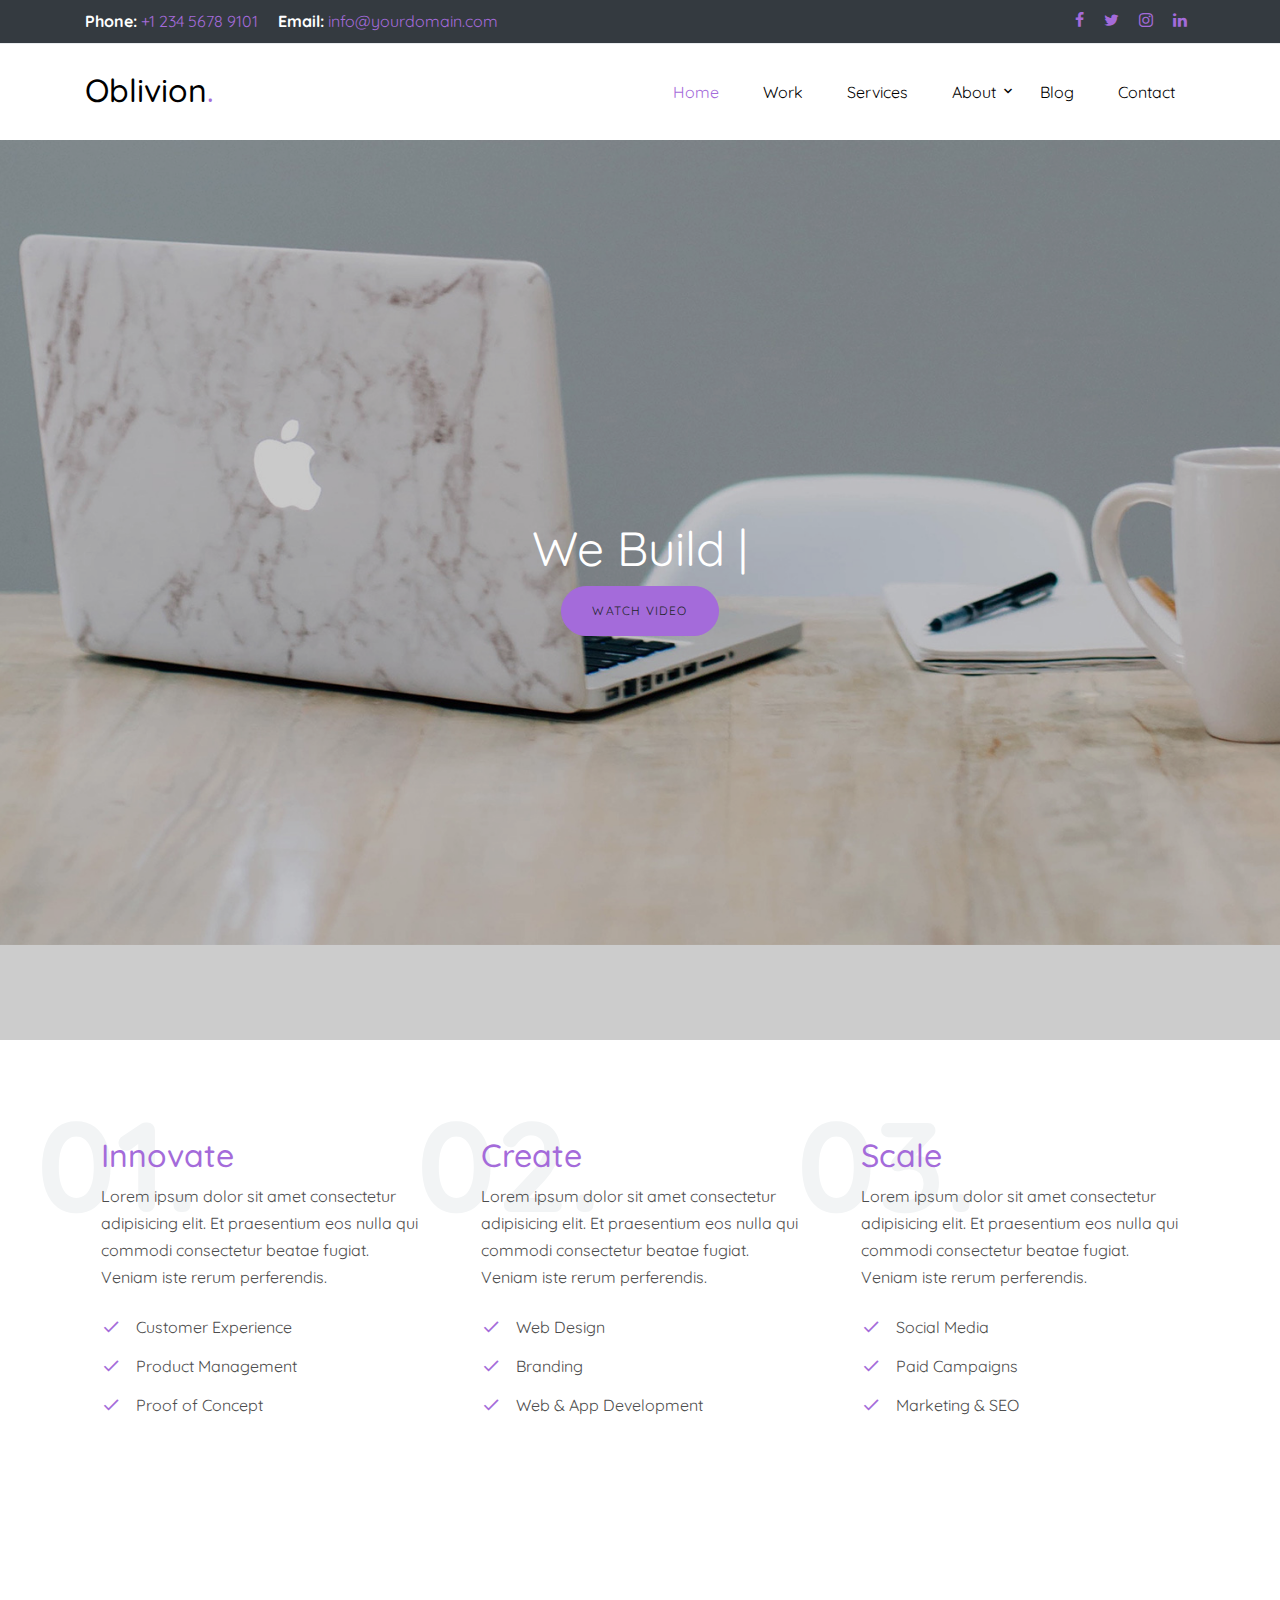
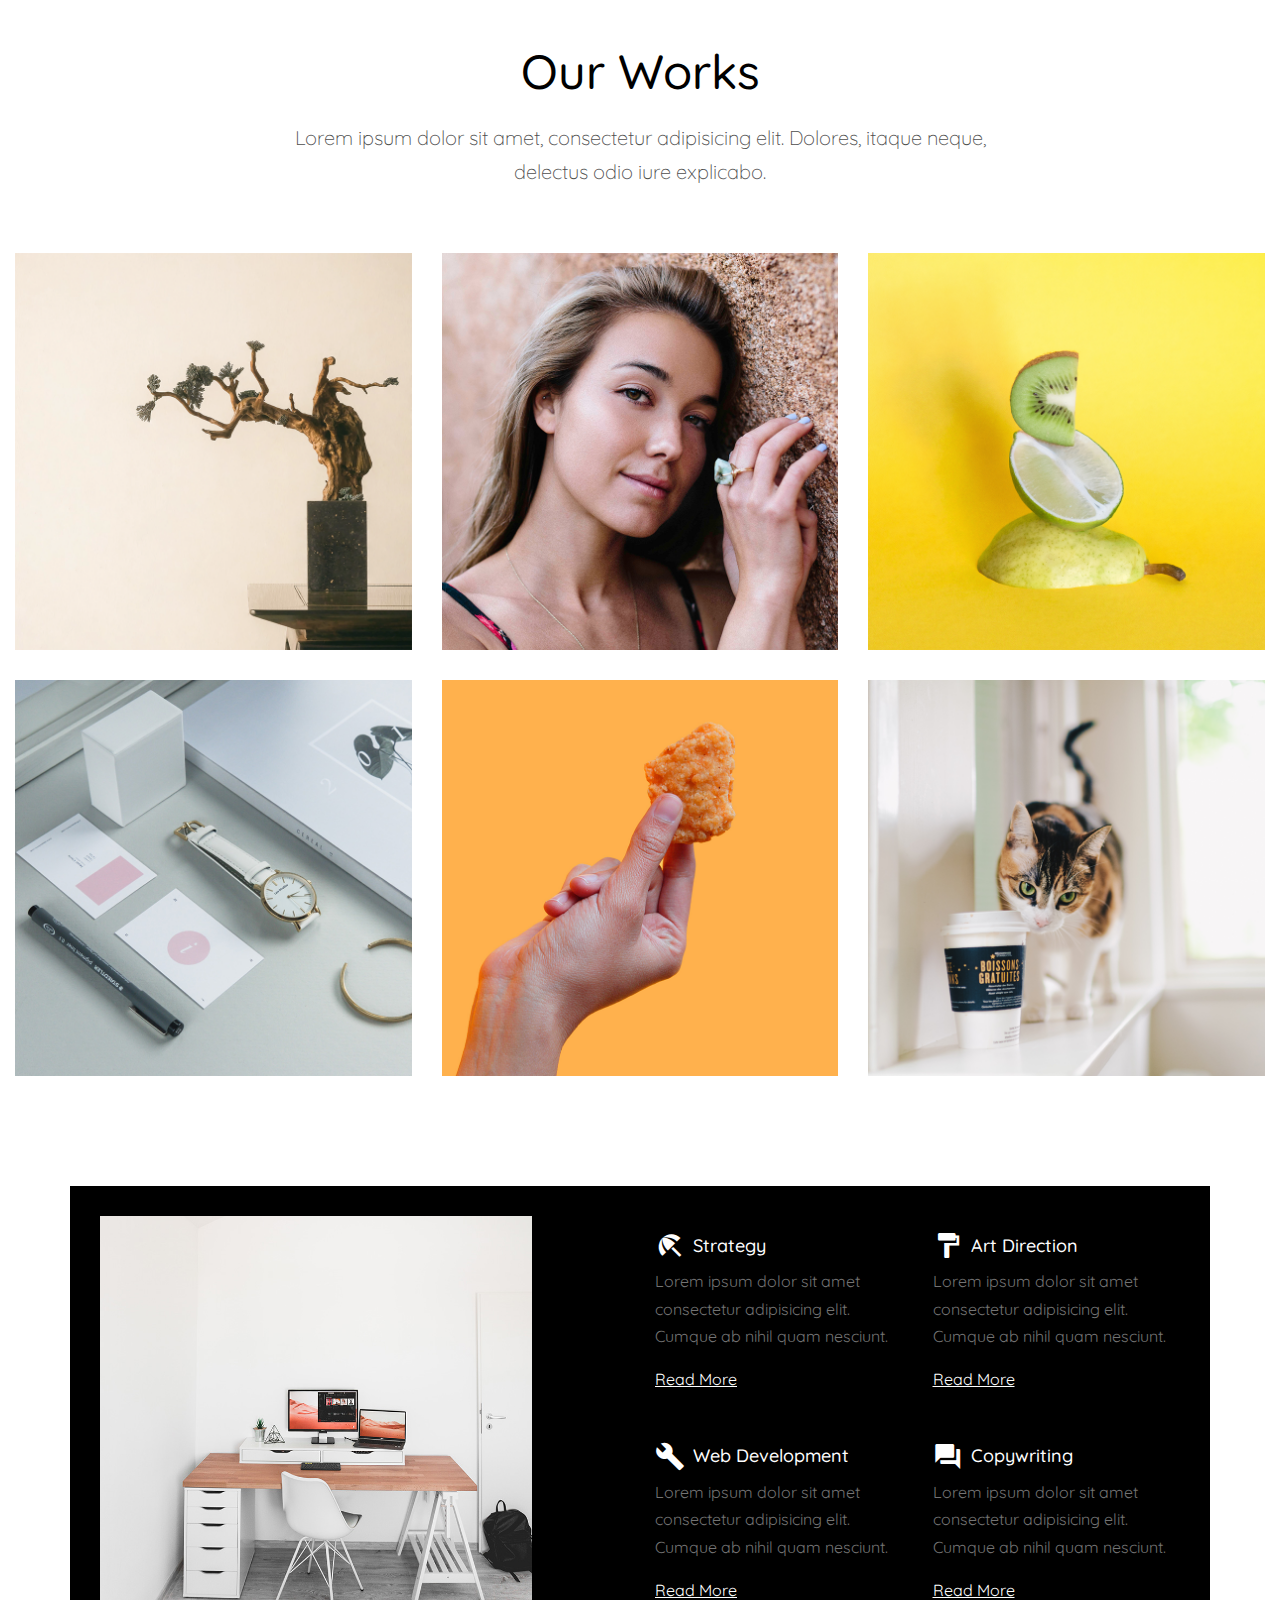
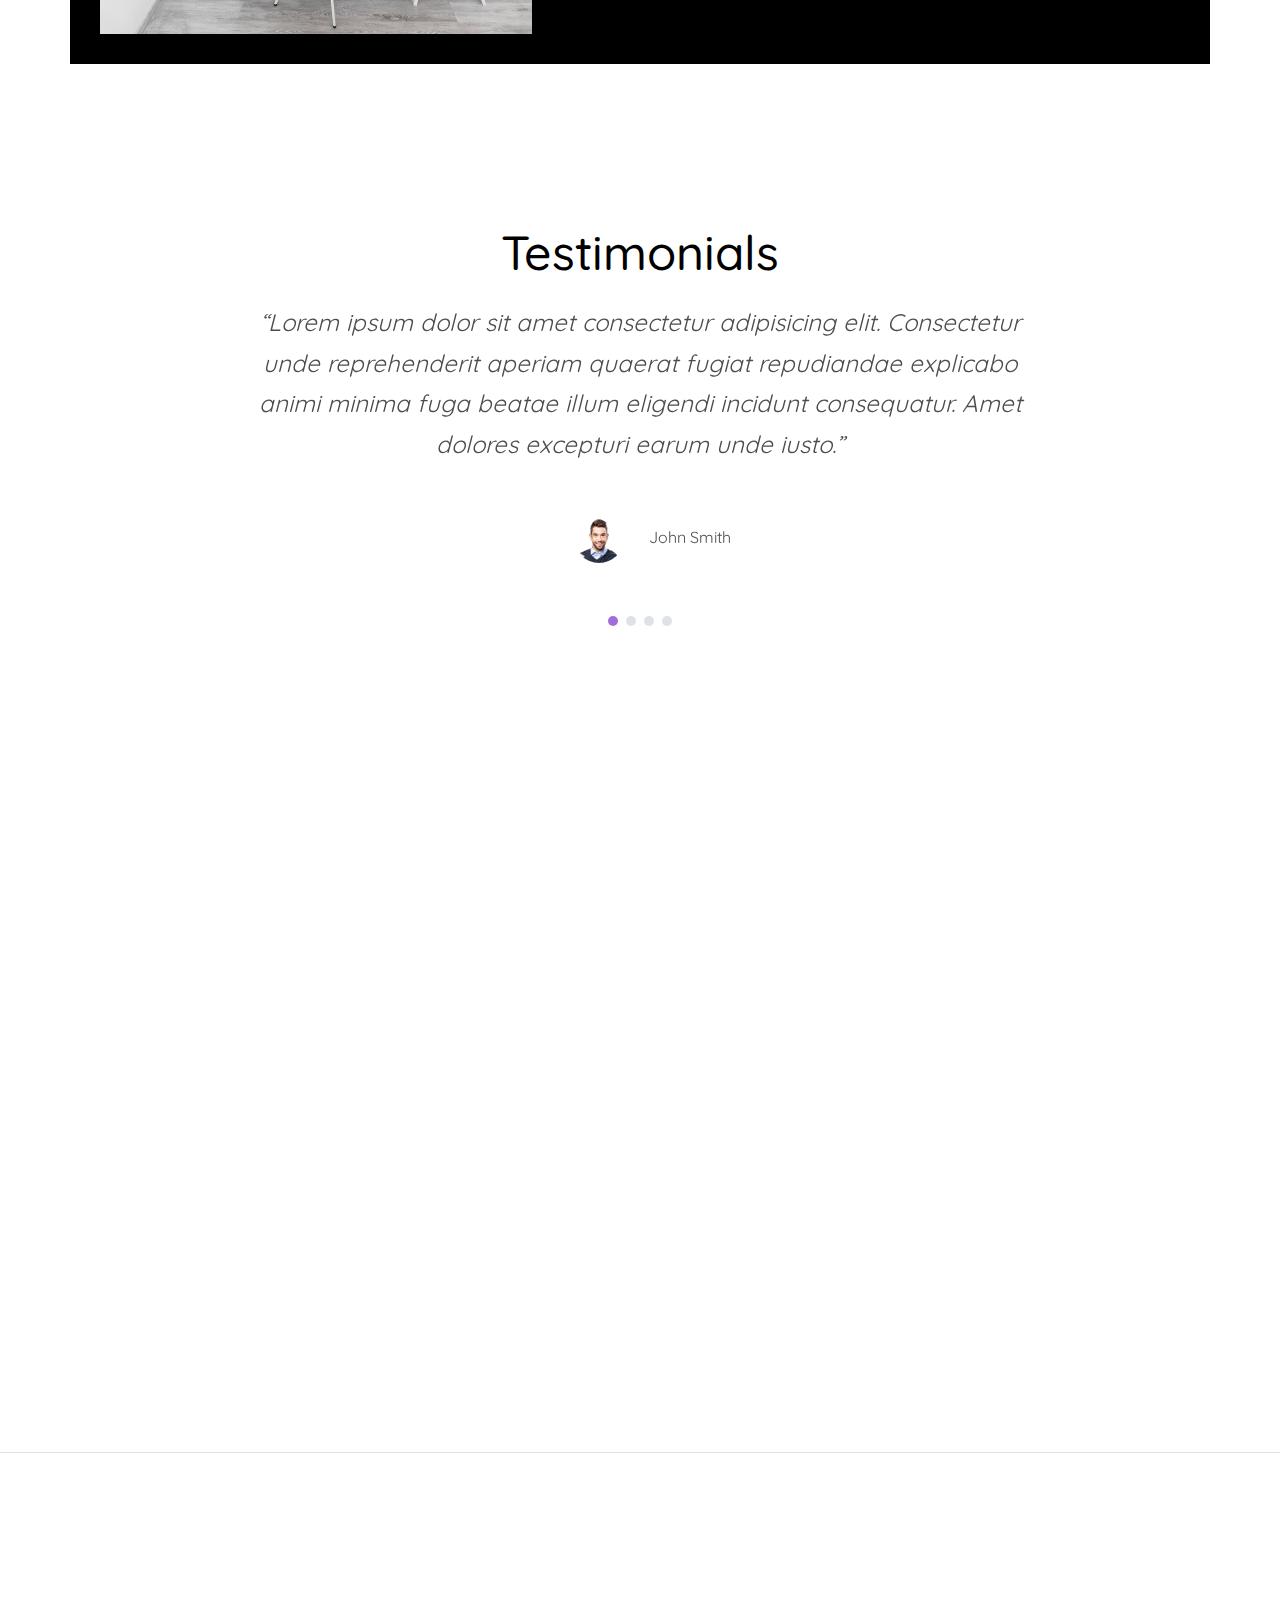
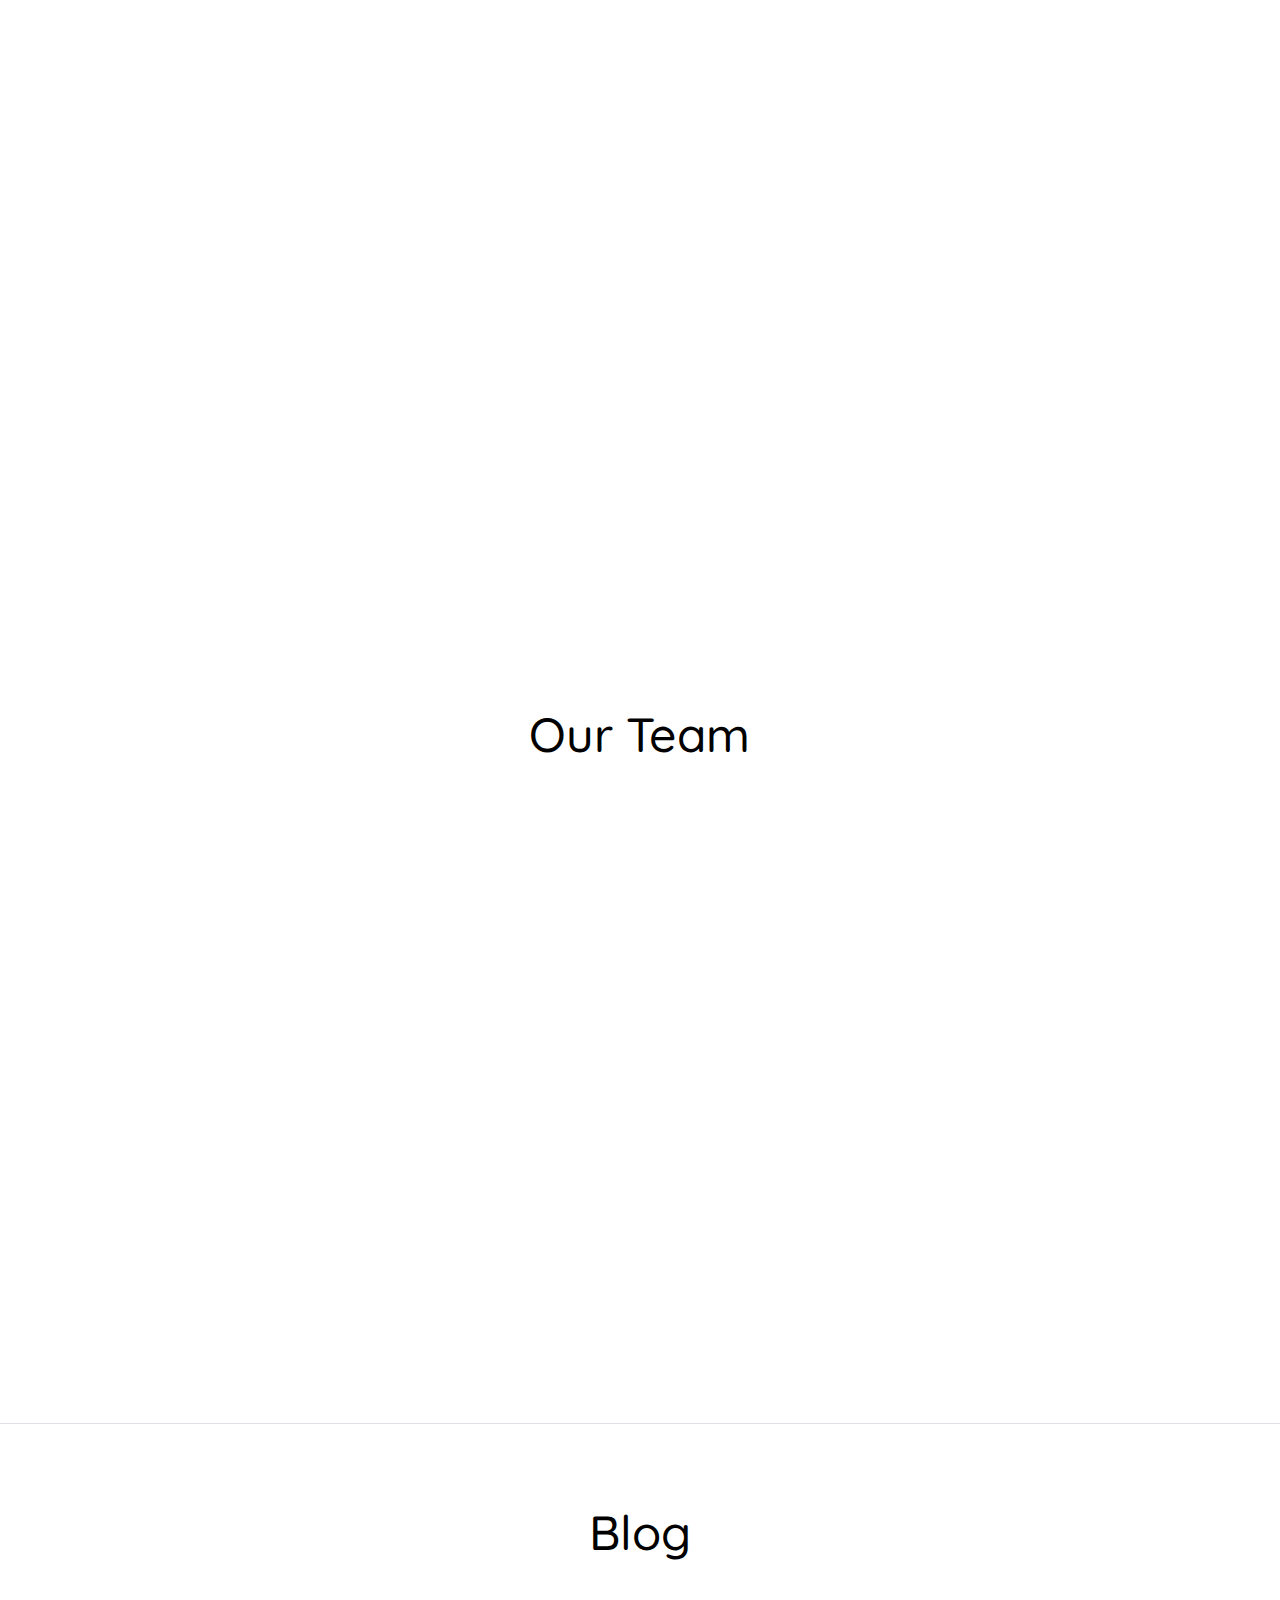
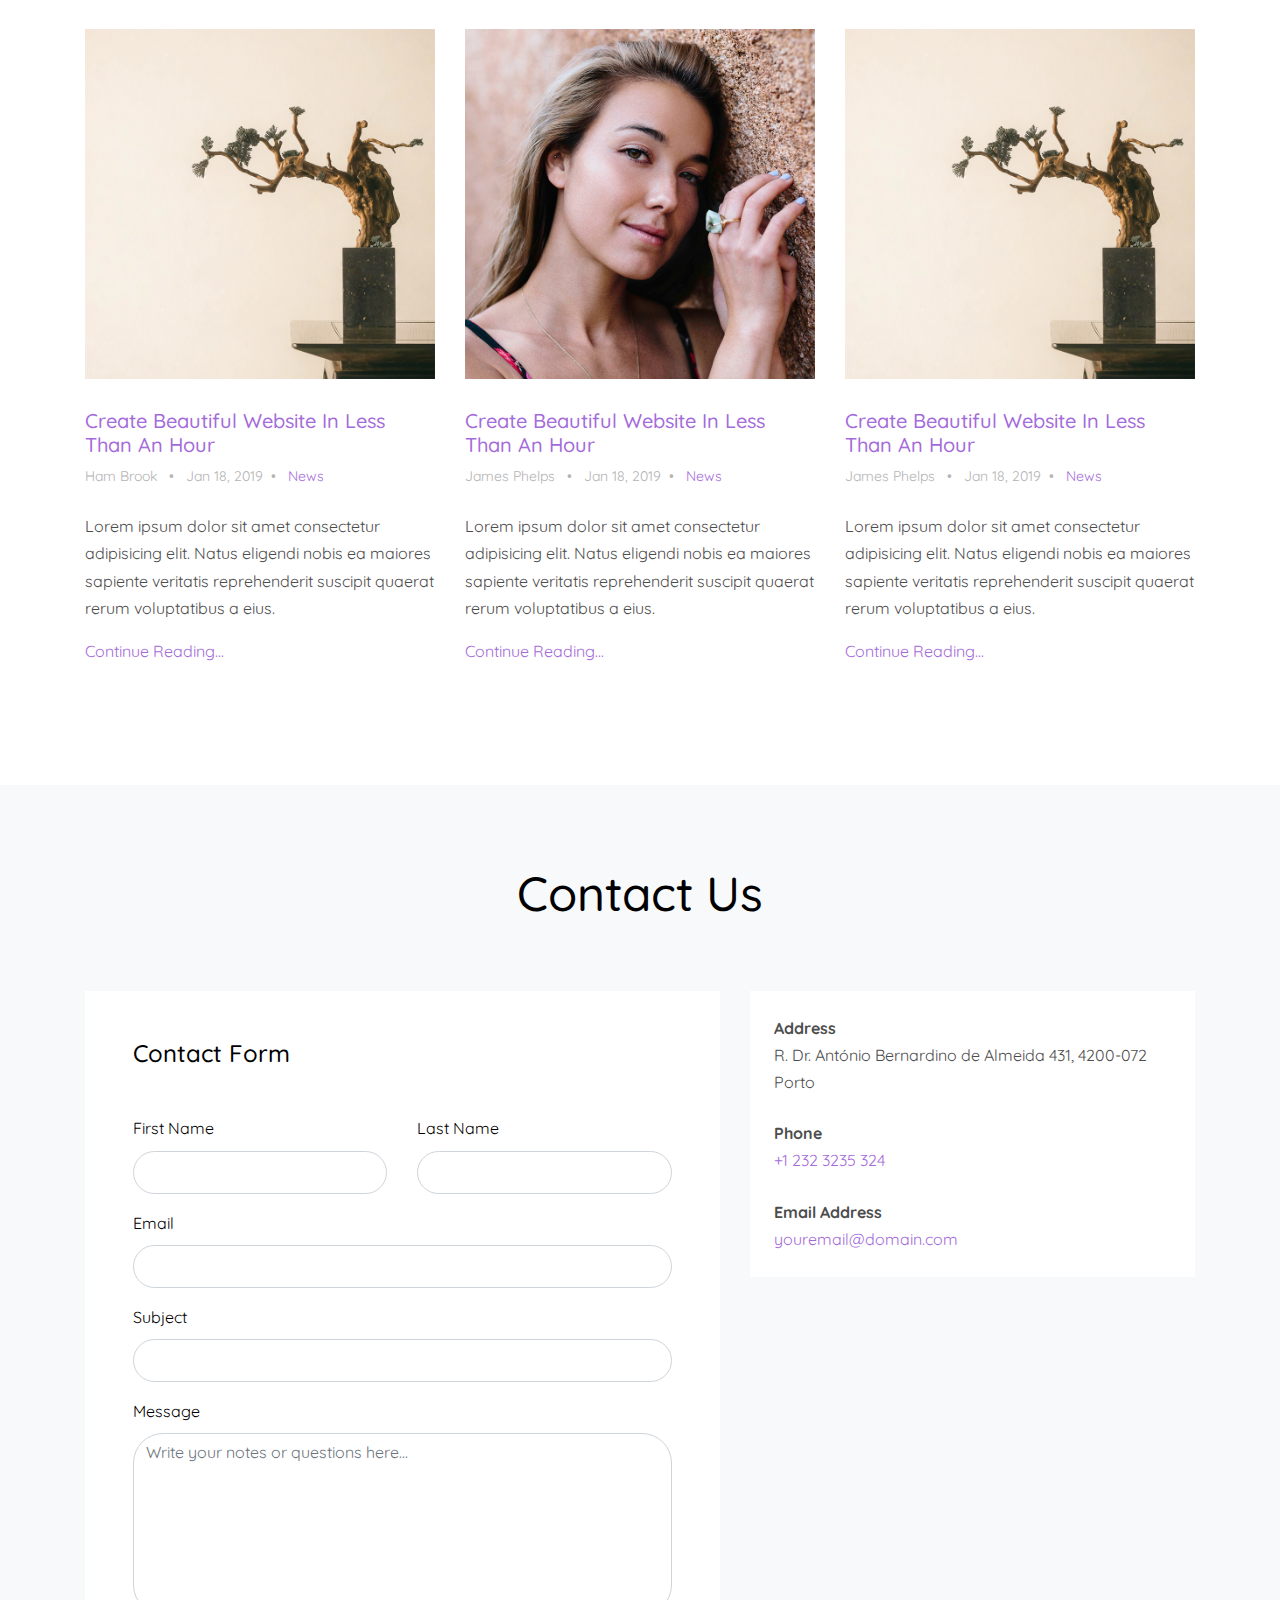
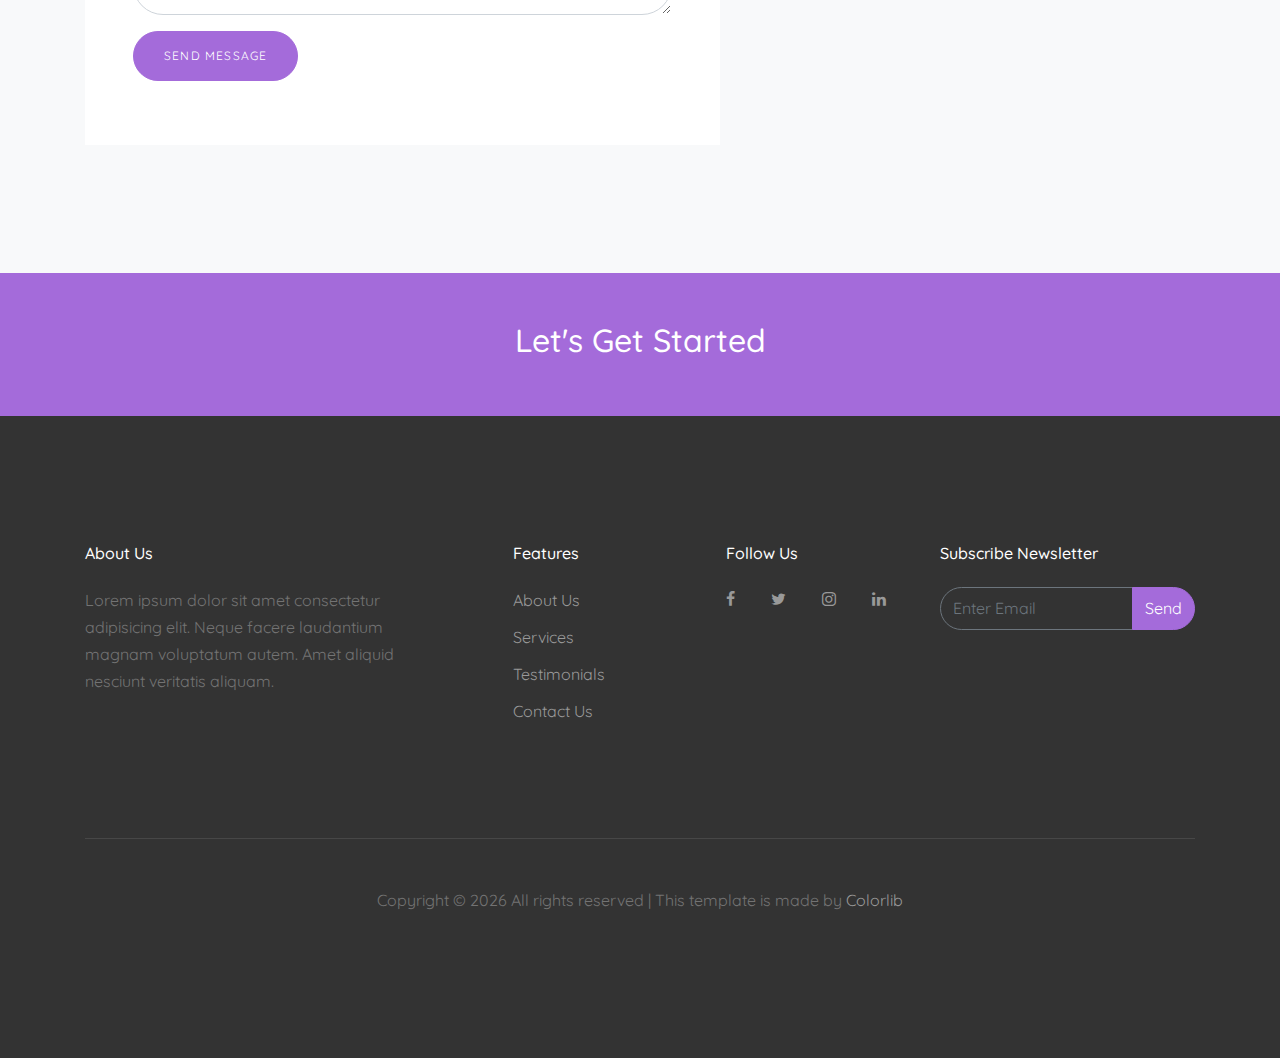
<file: index.html>
<!DOCTYPE html>
<html lang="en">

<head>
  <title>Oblivion &mdash; Onepage Website Template by Colorlib</title>
  <meta charset="utf-8">
  <meta name="viewport" content="width=device-width, initial-scale=1, shrink-to-fit=no">

  <link href="https://fonts.googleapis.com/css?family=Quicksand:300,400,500,700,900" rel="stylesheet">
  <link rel="stylesheet" href="fonts/icomoon/style.css">

  <link rel="stylesheet" href="css/bootstrap.min.css">
  <link rel="stylesheet" href="css/jquery-ui.css">
  <link rel="stylesheet" href="css/owl.carousel.min.css">
  <link rel="stylesheet" href="css/owl.theme.default.min.css">
  <link rel="stylesheet" href="css/owl.theme.default.min.css">

  <link rel="stylesheet" href="css/jquery.fancybox.min.css">

  <link rel="stylesheet" href="css/bootstrap-datepicker.css">

  <link rel="stylesheet" href="fonts/flaticon/font/flaticon.css">

  <link rel="stylesheet" href="css/aos.css">

  <link rel="stylesheet" href="css/style.css">

</head>

<body data-spy="scroll" data-target=".site-navbar-target" data-offset="300">

  <div class="site-wrap">

    <div class="site-mobile-menu site-navbar-target">
      <div class="site-mobile-menu-header">
        <div class="site-mobile-menu-close mt-3">
          <span class="icon-close2 js-menu-toggle"></span>
        </div>
      </div>
      <div class="site-mobile-menu-body"></div>
    </div>

    <div class="border-bottom top-bar py-2 bg-dark" id="home-section">
      <div class="container">
        <div class="row">
          <div class="col-md-6">
            <p class="mb-0">
              <span class="mr-3"><strong class="text-white">Phone:</strong> <a href="tel://#">+1 234 5678
                  9101</a></span>
              <span><strong class="text-white">Email:</strong> <a href="#">info@yourdomain.com</a></span>
            </p>
          </div>
          <div class="col-md-6">
            <ul class="social-media">
              <li><a href="#" class="p-2"><span class="icon-facebook"></span></a></li>
              <li><a href="#" class="p-2"><span class="icon-twitter"></span></a></li>
              <li><a href="#" class="p-2"><span class="icon-instagram"></span></a></li>
              <li><a href="#" class="p-2"><span class="icon-linkedin"></span></a></li>
            </ul>
          </div>
        </div>
      </div>
    </div>

    <header class="site-navbar py-4 bg-white js-sticky-header site-navbar-target" role="banner">

      <div class="container">
        <div class="row align-items-center">

          <div class="col-11 col-xl-2">
            <h1 class="mb-0 site-logo"><a href="index.html" class="text-black h2 mb-0">Oblivion<span
                  class="text-primary">.</span> </a></h1>
          </div>
          <div class="col-12 col-md-10 d-none d-xl-block">
            <nav class="site-navigation position-relative text-right" role="navigation">

              <ul class="site-menu main-menu js-clone-nav mr-auto d-none d-lg-block">
                <li><a href="#home-section" class="nav-link">Home</a></li>
                <li><a href="#work-section" class="nav-link">Work</a></li>
                <li>
                  <a href="#services-section" class="nav-link">Services</a>
                </li>
                <li class="has-children">
                  <a href="#about-section" class="nav-link">About</a>
                  <ul class="dropdown">
                    <li><a href="#about-section">Specialties</a></li>
                    <li><a href="#team-section">Our Team</a></li>
                  </ul>
                </li>
                <li><a href="#blog-section" class="nav-link">Blog</a></li>
                <li><a href="#contact-section" class="nav-link">Contact</a></li>
              </ul>
            </nav>
          </div>


          <div class="d-inline-block d-xl-none ml-md-0 mr-auto py-3" style="position: relative; top: 3px;"><a href="#"
              class="site-menu-toggle js-menu-toggle text-black"><span class="icon-menu h3"></span></a></div>

        </div>
      </div>

    </header>



    <div class="site-blocks-cover overlay" style="background-image: url(images/hero_1.jpg);" data-aos="fade"
      data-stellar-background-ratio="0.5">
      <div class="container">
        <div class="row align-items-center justify-content-center text-center">

          <div class="col-md-12" data-aos="fade-up" data-aos-delay="400">

            <div class="row justify-content-center mb-4">
              <div class="col-md-8 text-center">
                <h1>We Build <span class="typed-words"></span></h1>
                <div class="mt-10"><a data-fancybox data-ratio="2" href="https://vimeo.com/317571768"
                    class="btn btn-primary btn-md">Watch Video</a></div>
              </div>
            </div>

          </div>
        </div>
      </div>
    </div>




    <section class="site-section">
      <div class="container">
        <div class="row">
          <div class="col-md-6 col-lg-4">
            <div class="p-3 box-with-humber">
              <div class="number-behind">01.</div>
              <h2 class="text-primary">Innovate</h2>
              <p class="mb-4">Lorem ipsum dolor sit amet consectetur adipisicing elit. Et praesentium eos nulla qui
                commodi consectetur beatae fugiat. Veniam iste rerum perferendis.</p>
              <ul class="list-unstyled ul-check primary">
                <li>Customer Experience</li>
                <li>Product Management</li>
                <li>Proof of Concept</li>
              </ul>
            </div>
          </div>

          <div class="col-md-6 col-lg-4">
            <div class="p-3 box-with-humber">
              <div class="number-behind">02.</div>
              <h2 class="text-primary">Create</h2>
              <p class="mb-4">Lorem ipsum dolor sit amet consectetur adipisicing elit. Et praesentium eos nulla qui
                commodi consectetur beatae fugiat. Veniam iste rerum perferendis.</p>
              <ul class="list-unstyled ul-check primary">
                <li>Web Design</li>
                <li>Branding</li>
                <li>Web &amp; App Development</li>
              </ul>
            </div>
          </div>

          <div class="col-md-6 col-lg-4">
            <div class="p-3 box-with-humber">
              <div class="number-behind">03.</div>
              <h2 class="text-primary">Scale</h2>
              <p class="mb-4">Lorem ipsum dolor sit amet consectetur adipisicing elit. Et praesentium eos nulla qui
                commodi consectetur beatae fugiat. Veniam iste rerum perferendis.</p>
              <ul class="list-unstyled ul-check primary">
                <li>Social Media</li>
                <li>Paid Campaigns</li>
                <li>Marketing &amp; SEO</li>
              </ul>
            </div>
          </div>
        </div>
      </div>
    </section>

    <section class="site-section" id="work-section">
      <div class="container">
        <div class="row mb-5 justify-content-center">
          <div class="col-md-8 text-center">
            <h2 class="text-black h1 site-section-heading text-center">Our Works</h2>
            <p class="lead">Lorem ipsum dolor sit amet, consectetur adipisicing elit. Dolores, itaque neque, delectus
              odio iure explicabo.</p>
          </div>
        </div>
      </div>
      <div class="container-fluid">
        <div class="row">
          <div class="col-md-6 col-lg-4">
            <a href="images/img_1.jpg" class="media-1" data-fancybox="gallery">
              <img src="images/img_1.jpg" alt="Image" class="img-fluid">
              <div class="media-1-content">
                <h2>Bonzai Tree</h2>
                <span class="category">Web Application</span>
              </div>
            </a>
          </div>
          <div class="col-md-6 col-lg-4">
            <a href="images/img_2.jpg" class="media-1" data-fancybox="gallery">
              <img src="images/img_2.jpg" alt="Image" class="img-fluid">
              <div class="media-1-content">
                <h2>Simple Woman</h2>
                <span class="category">Branding</span>
              </div>
            </a>
          </div>
          <div class="col-md-6 col-lg-4">
            <a href="images/img_3.jpg" class="media-1" data-fancybox="gallery">
              <img src="images/img_3.jpg" alt="Image" class="img-fluid">
              <div class="media-1-content">
                <h2>Fruits</h2>
                <span class="category">Website</span>
              </div>
            </a>
          </div>

          <div class="col-md-6 col-lg-4">
            <a href="images/img_4.jpg" class="media-1" data-fancybox="gallery">
              <img src="images/img_4.jpg" alt="Image" class="img-fluid">
              <div class="media-1-content">
                <h2>Design Material</h2>
                <span class="category">Web Application</span>
              </div>
            </a>
          </div>
          <div class="col-md-6 col-lg-4">
            <a href="images/img_5.jpg" class="media-1" data-fancybox="gallery">
              <img src="images/img_5.jpg" alt="Image" class="img-fluid">
              <div class="media-1-content">
                <h2>Handy Food</h2>
                <span class="category">Branding</span>
              </div>
            </a>
          </div>
          <div class="col-md-6 col-lg-4">
            <a href="images/img_6.jpg" class="media-1" data-fancybox="gallery">
              <img src="images/img_6.jpg" alt="Image" class="img-fluid">
              <div class="media-1-content">
                <h2>Cat With Cup</h2>
                <span class="category">Website</span>
              </div>
            </a>
          </div>


        </div>
      </div>
    </section>

    <section class="section ft-feature-1">
      <div class="container">
        <div class="row align-items-stretch">
          <div class="col-12 bg-black w-100 ft-feature-1-content">
            <div class="row align-items-center">
              <div class="col-lg-5">

                <img src="images/about_1.jpg" alt="Image" class="img-fluid mb-4 mb-lg-0">

              </div>
              <div class="col-lg-3 ml-auto">
                <div class="mb-5">
                  <h3 class="d-flex align-items-center"><span
                      class="icon icon-beach_access mr-2"></span><span>Strategy</span></h3>
                  <p>Lorem ipsum dolor sit amet consectetur adipisicing elit. Cumque ab nihil quam nesciunt.</p>
                  <p><a href="#">Read More</a></p>
                </div>

                <div>
                  <h3 class="d-flex align-items-center"><span class="icon icon-build mr-2"></span><span>Web
                      Development</span></h3>
                  <p>Lorem ipsum dolor sit amet consectetur adipisicing elit. Cumque ab nihil quam nesciunt.</p>
                  <p><a href="#">Read More</a></p>
                </div>

              </div>
              <div class="col-lg-3">
                <div class="mb-5">
                  <h3 class="d-flex align-items-center"><span class="icon icon-format_paint mr-2"></span><span>Art
                      Direction</span></h3>
                  <p>Lorem ipsum dolor sit amet consectetur adipisicing elit. Cumque ab nihil quam nesciunt.</p>
                  <p><a href="#">Read More</a></p>
                </div>

                <div>
                  <h3 class="d-flex align-items-center"><span
                      class="icon icon-question_answer mr-2"></span><span>Copywriting</span></h3>
                  <p>Lorem ipsum dolor sit amet consectetur adipisicing elit. Cumque ab nihil quam nesciunt.</p>
                  <p><a href="#">Read More</a></p>
                </div>
              </div>
            </div>
          </div>
        </div>
      </div>
    </section>


    <section class="site-section testimonial-wrap">
      <div class="container">
        <div class="row justify-content-center">
          <div class="col-md-8 text-center">
            <h2 class="text-black h1 site-section-heading text-center">Testimonials</h2>
          </div>
        </div>
      </div>
      <div class="slide-one-item home-slider owl-carousel">
        <div>
          <div class="testimonial">

            <blockquote class="mb-5">
              <p>&ldquo;Lorem ipsum dolor sit amet consectetur adipisicing elit. Consectetur unde reprehenderit aperiam
                quaerat fugiat repudiandae explicabo animi minima fuga beatae illum eligendi incidunt consequatur. Amet
                dolores excepturi earum unde iusto.&rdquo;</p>
            </blockquote>

            <figure class="mb-4 d-flex align-items-center justify-content-center">
              <div><img src="images/person_3.jpg" alt="Image" class="w-50 img-fluid mb-3"></div>
              <p>John Smith</p>
            </figure>
          </div>
        </div>
        <div>
          <div class="testimonial">

            <blockquote class="mb-5">
              <p>&ldquo;Lorem ipsum dolor sit amet consectetur adipisicing elit. Consectetur unde reprehenderit aperiam
                quaerat fugiat repudiandae explicabo animi minima fuga beatae illum eligendi incidunt consequatur. Amet
                dolores excepturi earum unde iusto.&rdquo;</p>
            </blockquote>
            <figure class="mb-4 d-flex align-items-center justify-content-center">
              <div><img src="images/person_2.jpg" alt="Image" class="w-50 img-fluid mb-3"></div>
              <p>Christine Aguilar</p>
            </figure>

          </div>
        </div>

        <div>
          <div class="testimonial">

            <blockquote class="mb-5">
              <p>&ldquo;Lorem ipsum dolor sit amet consectetur adipisicing elit. Consectetur unde reprehenderit aperiam
                quaerat fugiat repudiandae explicabo animi minima fuga beatae illum eligendi incidunt consequatur. Amet
                dolores excepturi earum unde iusto.&rdquo;</p>
            </blockquote>
            <figure class="mb-4 d-flex align-items-center justify-content-center">
              <div><img src="images/person_4.jpg" alt="Image" class="w-50 img-fluid mb-3"></div>
              <p>Robert Spears</p>
            </figure>


          </div>
        </div>

        <div>
          <div class="testimonial">

            <blockquote class="mb-5">
              <p>&ldquo;Lorem ipsum dolor sit amet consectetur adipisicing elit. Consectetur unde reprehenderit aperiam
                quaerat fugiat repudiandae explicabo animi minima fuga beatae illum eligendi incidunt consequatur. Amet
                dolores excepturi earum unde iusto.&rdquo;</p>
            </blockquote>
            <figure class="mb-4 d-flex align-items-center justify-content-center">
              <div><img src="images/person_5.jpg" alt="Image" class="w-50 img-fluid mb-3"></div>
              <p>Bruce Rogers</p>
            </figure>

          </div>
        </div>

      </div>
    </section>

    <section class="site-section border-bottom" id="services-section">
      <div class="container">
        <div class="row justify-content-center mb-5">
          <div class="col-md-8 text-center" data-aos="fade-up">
            <h2 class="text-black h1 site-section-heading text-center">Our Services</h2>
          </div>
        </div>
        <div class="row align-items-stretch">
          <div class="col-md-6 col-lg-4 mb-4 mb-lg-4" data-aos="fade-up">
            <div class="unit-4 d-flex">
              <div class="unit-4-icon mr-4"><span class="text-primary icon-laptop2"></span></div>
              <div>
                <h3>Web Design</h3>
                <p>Lorem ipsum dolor sit amet consectetur adipisicing elit. Perferendis quis molestiae vitae eligendi
                  at.</p>
                <p><a href="#">Learn More</a></p>
              </div>
            </div>
          </div>
          <div class="col-md-6 col-lg-4 mb-4 mb-lg-4" data-aos="fade-up" data-aos-delay="100">
            <div class="unit-4 d-flex">
              <div class="unit-4-icon mr-4"><span class="text-primary icon-shopping_cart"></span></div>
              <div>
                <h3>eCommerce</h3>
                <p>Lorem ipsum dolor sit amet consectetur adipisicing elit. Perferendis quis molestiae vitae eligendi
                  at.</p>
                <p><a href="#">Learn More</a></p>
              </div>
            </div>
          </div>
          <div class="col-md-6 col-lg-4 mb-4 mb-lg-4" data-aos="fade-up" data-aos-delay="200">
            <div class="unit-4 d-flex">
              <div class="unit-4-icon mr-4"><span class="text-primary icon-question_answer"></span></div>
              <div>
                <h3>Web Applications</h3>
                <p>Lorem ipsum dolor sit amet consectetur adipisicing elit. Perferendis quis molestiae vitae eligendi
                  at.</p>
                <p><a href="#">Learn More</a></p>
              </div>
            </div>
          </div>


          <div class="col-md-6 col-lg-4 mb-4 mb-lg-4" data-aos="fade-up" data-aos-delay="300">
            <div class="unit-4 d-flex">
              <div class="unit-4-icon mr-4"><span class="text-primary icon-format_paint"></span></div>
              <div>
                <h3>Branding</h3>
                <p>Lorem ipsum dolor sit amet consectetur adipisicing elit. Perferendis quis molestiae vitae eligendi
                  at.</p>
                <p><a href="#">Learn More</a></p>
              </div>
            </div>
          </div>
          <div class="col-md-6 col-lg-4 mb-4 mb-lg-4" data-aos="fade-up" data-aos-delay="400">
            <div class="unit-4 d-flex">
              <div class="unit-4-icon mr-4"><span class="text-primary icon-extension"></span></div>
              <div>
                <h3>Copy Writing</h3>
                <p>Lorem ipsum dolor sit amet consectetur adipisicing elit. Perferendis quis molestiae vitae eligendi
                  at.</p>
                <p><a href="#">Learn More</a></p>
              </div>
            </div>
          </div>
          <div class="col-md-6 col-lg-4 mb-4 mb-lg-4" data-aos="fade-up" data-aos-delay="500">
            <div class="unit-4 d-flex">
              <div class="unit-4-icon mr-4"><span class="text-primary icon-phonelink"></span></div>
              <div>
                <h3>Mobile Applications</h3>
                <p>Lorem ipsum dolor sit amet consectetur adipisicing elit. Perferendis quis molestiae vitae eligendi
                  at.</p>
                <p><a href="#">Learn More</a></p>
              </div>
            </div>
          </div>

        </div>
      </div>
    </section>

    <div class="site-section" id="about-section">
      <div class="container">
        <div class="row mb-5">

          <div class="col-md-5 ml-auto mb-5 order-md-2" data-aos="fade">
            <img src="images/about_1.jpg" alt="Image" class="img-fluid rounded">
          </div>
          <div class="col-md-6 order-md-1" data-aos="fade">

            <div class="row">

              <div class="col-12">
                <div class="text-left pb-1">
                  <h2 class="text-black h1 site-section-heading">About Us</h2>
                </div>
              </div>
              <div class="col-12 mb-4">
                <p class="lead">Lorem ipsum dolor sit amet, consectetur adipisicing elit. Eveniet incidunt magnam
                  corrupti, odit eos harum quaerat nostrum voluptatibus aspernatur eligendi accusantium cum, impedit
                  blanditiis voluptate commodi doloribus, nemo dignissimos recusandae.</p>
              </div>
              <div class="col-md-12 mb-md-5 mb-0 col-lg-6">
                <div class="unit-4">
                  <div class="unit-4-icon mr-4 mb-3"><span class="text-secondary icon-phonelink"></span></div>
                  <div>
                    <h3>Web &amp; Mobile Specialties</h3>
                    <p>Lorem ipsum dolor sit amet consectetur adipisicing elit. Perferendis quis consect.</p>
                    <p class="mb-0"><a href="#">Learn More</a></p>
                  </div>
                </div>
              </div>
              <div class="col-md-12 mb-md-5 mb-0 col-lg-6">
                <div class="unit-4">
                  <div class="unit-4-icon mr-4 mb-3"><span class="text-secondary icon-extension"></span></div>
                  <div>
                    <h3>Intuitive Thinkers</h3>
                    <p>Lorem ipsum dolor sit amet consectetur adipisicing elit. Perferendis quis.</p>
                    <p class="mb-0"><a href="#">Learn More</a></p>
                  </div>
                </div>
              </div>
            </div>
          </div>

        </div>
      </div>
    </div>


    <div class="site-section border-bottom" id="team-section">
      <div class="container">
        <div class="row justify-content-center mb-5">
          <div class="col-md-7 text-center">
            <h2 class="text-black h1 site-section-heading">Our Team</h2>
          </div>
        </div>
        <div class="row">
          <div class="col-md-6 col-lg-4 mb-5 mb-lg-0" data-aos="fade" data-aos-delay="100">
            <div class="person text-center">
              <img src="images/person_2.jpg" alt="Image" class="img-fluid rounded-circle w-50 mb-5">
              <h3>John Rooster</h3>
              <p class="position text-muted">Co-Founder, President</p>
              <p class="mb-4">Lorem ipsum dolor sit amet consectetur adipisicing elit. Nisi at consequatur unde
                molestiae quidem provident voluptatum deleniti quo iste error eos est praesentium distinctio cupiditate
                tempore suscipit inventore deserunt tenetur.</p>
              <ul class="ul-social-circle">
                <li><a href="#"><span class="icon-facebook"></span></a></li>
                <li><a href="#"><span class="icon-twitter"></span></a></li>
                <li><a href="#"><span class="icon-linkedin"></span></a></li>
                <li><a href="#"><span class="icon-instagram"></span></a></li>
              </ul>
            </div>
          </div>
          <div class="col-md-6 col-lg-4 mb-5 mb-lg-0" data-aos="fade" data-aos-delay="200">
            <div class="person text-center">
              <img src="images/person_3.jpg" alt="Image" class="img-fluid rounded-circle w-50 mb-5">
              <h3>Tom Sharp</h3>
              <p class="position text-muted">Co-Founder, COO</p>
              <p class="mb-4">Lorem ipsum dolor sit amet consectetur adipisicing elit. Nisi at consequatur unde
                molestiae quidem provident voluptatum deleniti quo iste error eos est praesentium distinctio cupiditate
                tempore suscipit inventore deserunt tenetur.</p>
              <ul class="ul-social-circle">
                <li><a href="#"><span class="icon-facebook"></span></a></li>
                <li><a href="#"><span class="icon-twitter"></span></a></li>
                <li><a href="#"><span class="icon-linkedin"></span></a></li>
                <li><a href="#"><span class="icon-instagram"></span></a></li>
              </ul>
            </div>
          </div>
          <div class="col-md-6 col-lg-4 mb-5 mb-lg-0" data-aos="fade" data-aos-delay="300">
            <div class="person text-center">
              <img src="images/person_4.jpg" alt="Image" class="img-fluid rounded-circle w-50 mb-5">
              <h3>Winston Hodson</h3>
              <p class="position text-muted">Marketing</p>
              <p class="mb-4">Lorem ipsum dolor sit amet consectetur adipisicing elit. Nisi at consequatur unde
                molestiae quidem provident voluptatum deleniti quo iste error eos est praesentium distinctio cupiditate
                tempore suscipit inventore deserunt tenetur.</p>
              <ul class="ul-social-circle">
                <li><a href="#"><span class="icon-facebook"></span></a></li>
                <li><a href="#"><span class="icon-twitter"></span></a></li>
                <li><a href="#"><span class="icon-linkedin"></span></a></li>
                <li><a href="#"><span class="icon-instagram"></span></a></li>
              </ul>
            </div>
          </div>
        </div>
      </div>
    </div>

    <section class="site-section" id="blog-section">
      <div class="container">
        <div class="row justify-content-center mb-5">
          <div class="col-md-8 text-center">
            <h2 class="text-black h1 site-section-heading text-center">Blog</h2>
          </div>
        </div>

        <div class="row">
          <div class="col-md-6 col-lg-4 mb-4 mb-lg-4">
            <div class="h-entry">
              <a href="single.html"><img src="images/img_1.jpg" alt="Image" class="img-fluid"></a>
              <h2 class="font-size-regular"><a href="single.html">Create Beautiful Website In Less Than An Hour</a></h2>
              <div class="meta mb-4">Ham Brook <span class="mx-2">&bullet;</span> Jan 18, 2019<span
                  class="mx-2">&bullet;</span> <a href="#">News</a></div>
              <p>Lorem ipsum dolor sit amet consectetur adipisicing elit. Natus eligendi nobis ea maiores sapiente
                veritatis reprehenderit suscipit quaerat rerum voluptatibus a eius.</p>
              <p><a href="#">Continue Reading...</a></p>
            </div>
          </div>
          <div class="col-md-6 col-lg-4 mb-4 mb-lg-4">
            <div class="h-entry">
              <a href="single.html"><img src="images/img_2.jpg" alt="Image" class="img-fluid"></a>
              <h2 class="font-size-regular"><a href="single.html">Create Beautiful Website In Less Than An Hour</a></h2>
              <div class="meta mb-4">James Phelps <span class="mx-2">&bullet;</span> Jan 18, 2019<span
                  class="mx-2">&bullet;</span> <a href="#">News</a></div>
              <p>Lorem ipsum dolor sit amet consectetur adipisicing elit. Natus eligendi nobis ea maiores sapiente
                veritatis reprehenderit suscipit quaerat rerum voluptatibus a eius.</p>
              <p><a href="#">Continue Reading...</a></p>
            </div>
          </div>
          <div class="col-md-6 col-lg-4 mb-4 mb-lg-4">
            <div class="h-entry">
              <a href="single.html"><img src="images/img_1.jpg" alt="Image" class="img-fluid"></a>
              <h2 class="font-size-regular"><a href="single.html">Create Beautiful Website In Less Than An Hour</a></h2>
              <div class="meta mb-4">James Phelps <span class="mx-2">&bullet;</span> Jan 18, 2019<span
                  class="mx-2">&bullet;</span> <a href="#">News</a></div>
              <p>Lorem ipsum dolor sit amet consectetur adipisicing elit. Natus eligendi nobis ea maiores sapiente
                veritatis reprehenderit suscipit quaerat rerum voluptatibus a eius.</p>
              <p><a href="#">Continue Reading...</a></p>
            </div>
          </div>

        </div>
      </div>
    </section>




    <section class="site-section bg-light" id="contact-section">
      <div class="container">
        <div class="row mb-5">
          <div class="col-12 text-center">
            <h2 class="text-black h1 site-section-heading">Contact Us</h2>
          </div>
        </div>
        <div class="row">
          <div class="col-md-7 mb-5">



            <form action="#" class="p-5 bg-white">

              <h2 class="h4 text-black mb-5">Contact Form</h2>

              <div class="row form-group">
                <div class="col-md-6 mb-3 mb-md-0">
                  <label class="text-black" for="fname">First Name</label>
                  <input type="text" id="fname" class="form-control">
                </div>
                <div class="col-md-6">
                  <label class="text-black" for="lname">Last Name</label>
                  <input type="text" id="lname" class="form-control">
                </div>
              </div>

              <div class="row form-group">

                <div class="col-md-12">
                  <label class="text-black" for="email">Email</label>
                  <input type="email" id="email" class="form-control">
                </div>
              </div>

              <div class="row form-group">

                <div class="col-md-12">
                  <label class="text-black" for="subject">Subject</label>
                  <input type="subject" id="subject" class="form-control">
                </div>
              </div>

              <div class="row form-group">
                <div class="col-md-12">
                  <label class="text-black" for="message">Message</label>
                  <textarea name="message" id="message" cols="30" rows="7" class="form-control"
                    placeholder="Write your notes or questions here..."></textarea>
                </div>
              </div>

              <div class="row form-group">
                <div class="col-md-12">
                  <input type="submit" value="Send Message" class="btn btn-primary btn-md text-white">
                </div>
              </div>


            </form>
          </div>
          <div class="col-md-5">

            <div class="p-4 mb-3 bg-white">
              <p class="mb-0 font-weight-bold">Address</p>
              <p class="mb-4">R. Dr. António Bernardino de Almeida 431, 4200-072 Porto</p>

              <p class="mb-0 font-weight-bold">Phone</p>
              <p class="mb-4"><a href="#">+1 232 3235 324</a></p>

              <p class="mb-0 font-weight-bold">Email Address</p>
              <p class="mb-0"><a href="#">youremail@domain.com</a></p>

            </div>

          </div>
        </div>
      </div>
    </section>

    <a href="#" class="bg-primary py-5 d-block">
      <div class="container">
        <div class="row justify-content-center">
          <div class="col-md10">
            <h2 class="text-white">Let's Get Started</h2>
          </div>
        </div>
      </div>
    </a>

    <footer class="site-footer">
      <div class="container">
        <div class="row">
          <div class="col-md-9">
            <div class="row">
              <div class="col-md-5">
                <h2 class="footer-heading mb-4">About Us</h2>
                <p>Lorem ipsum dolor sit amet consectetur adipisicing elit. Neque facere laudantium magnam voluptatum
                  autem. Amet aliquid nesciunt veritatis aliquam.</p>
              </div>
              <div class="col-md-3 ml-auto">
                <h2 class="footer-heading mb-4">Features</h2>
                <ul class="list-unstyled">
                  <li><a href="#">About Us</a></li>
                  <li><a href="#">Services</a></li>
                  <li><a href="#">Testimonials</a></li>
                  <li><a href="#">Contact Us</a></li>
                </ul>
              </div>
              <div class="col-md-3">
                <h2 class="footer-heading mb-4">Follow Us</h2>
                <a href="#" class="pl-0 pr-3"><span class="icon-facebook"></span></a>
                <a href="#" class="pl-3 pr-3"><span class="icon-twitter"></span></a>
                <a href="#" class="pl-3 pr-3"><span class="icon-instagram"></span></a>
                <a href="#" class="pl-3 pr-3"><span class="icon-linkedin"></span></a>
              </div>
            </div>
          </div>
          <div class="col-md-3">
            <h2 class="footer-heading mb-4">Subscribe Newsletter</h2>
            <form action="#" method="post">
              <div class="input-group mb-3">
                <input type="text" class="form-control border-secondary text-white bg-transparent"
                  placeholder="Enter Email" aria-label="Enter Email" aria-describedby="button-addon2">
                <div class="input-group-append">
                  <button class="btn btn-primary text-white" type="button" id="button-addon2">Send</button>
                </div>
              </div>
            </form>
          </div>
        </div>
        <div class="row pt-5 mt-5 text-center">
          <div class="col-md-12">
            <div class="border-top pt-5">
              <p>
                <!-- Link back to Colorlib can't be removed. Template is licensed under CC BY 3.0. -->
                Copyright &copy;
                <script>document.write(new Date().getFullYear());</script> All rights reserved | This template is made
                by <a href="https://colorlib.com" target="_blank">Colorlib</a>
                <!-- Link back to Colorlib can't be removed. Template is licensed under CC BY 3.0. -->
              </p>
            </div>
          </div>

        </div>
      </div>
    </footer>

  </div> <!-- .site-wrap -->

  <script src="js/jquery-3.3.1.min.js"></script>
  <script src="js/jquery-migrate-3.0.1.min.js"></script>
  <script src="js/jquery-ui.js"></script>
  <script src="js/popper.min.js"></script>
  <script src="js/bootstrap.min.js"></script>
  <script src="js/owl.carousel.min.js"></script>
  <script src="js/jquery.stellar.min.js"></script>
  <script src="js/jquery.countdown.min.js"></script>
  <script src="js/bootstrap-datepicker.min.js"></script>
  <script src="js/jquery.easing.1.3.js"></script>
  <script src="js/aos.js"></script>
  <script src="js/jquery.fancybox.min.js"></script>
  <script src="js/jquery.sticky.js"></script>

  <script src="js/typed.js"></script>
  <script>
    var typed = new Typed('.typed-words', {
      strings: [" Personalized Solutions", "Your Project"],
      typeSpeed: 80,
      backSpeed: 80,
      backDelay: 4000,
      startDelay: 1000,
      loop: true,
      showCursor: true
    });
  </script>

  <script src="js/main.js"></script>



</body>

</html>
</file>
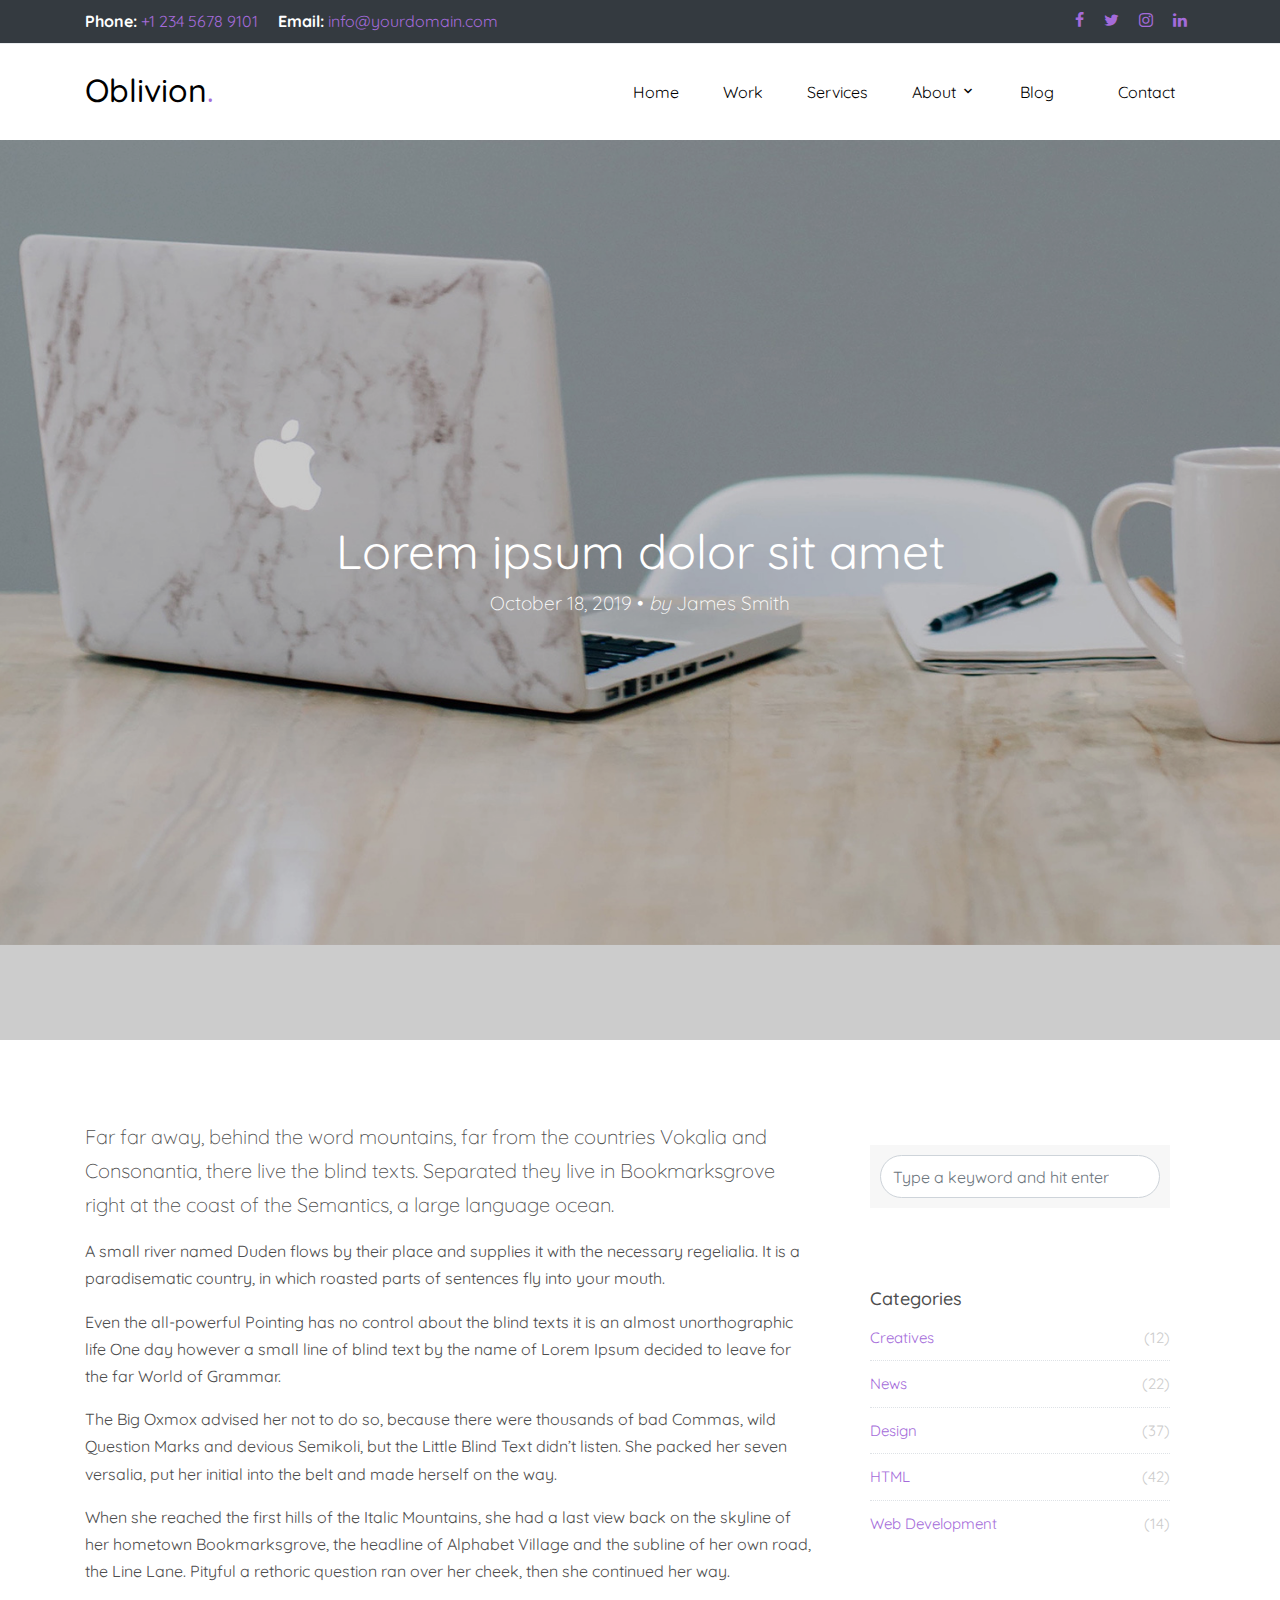
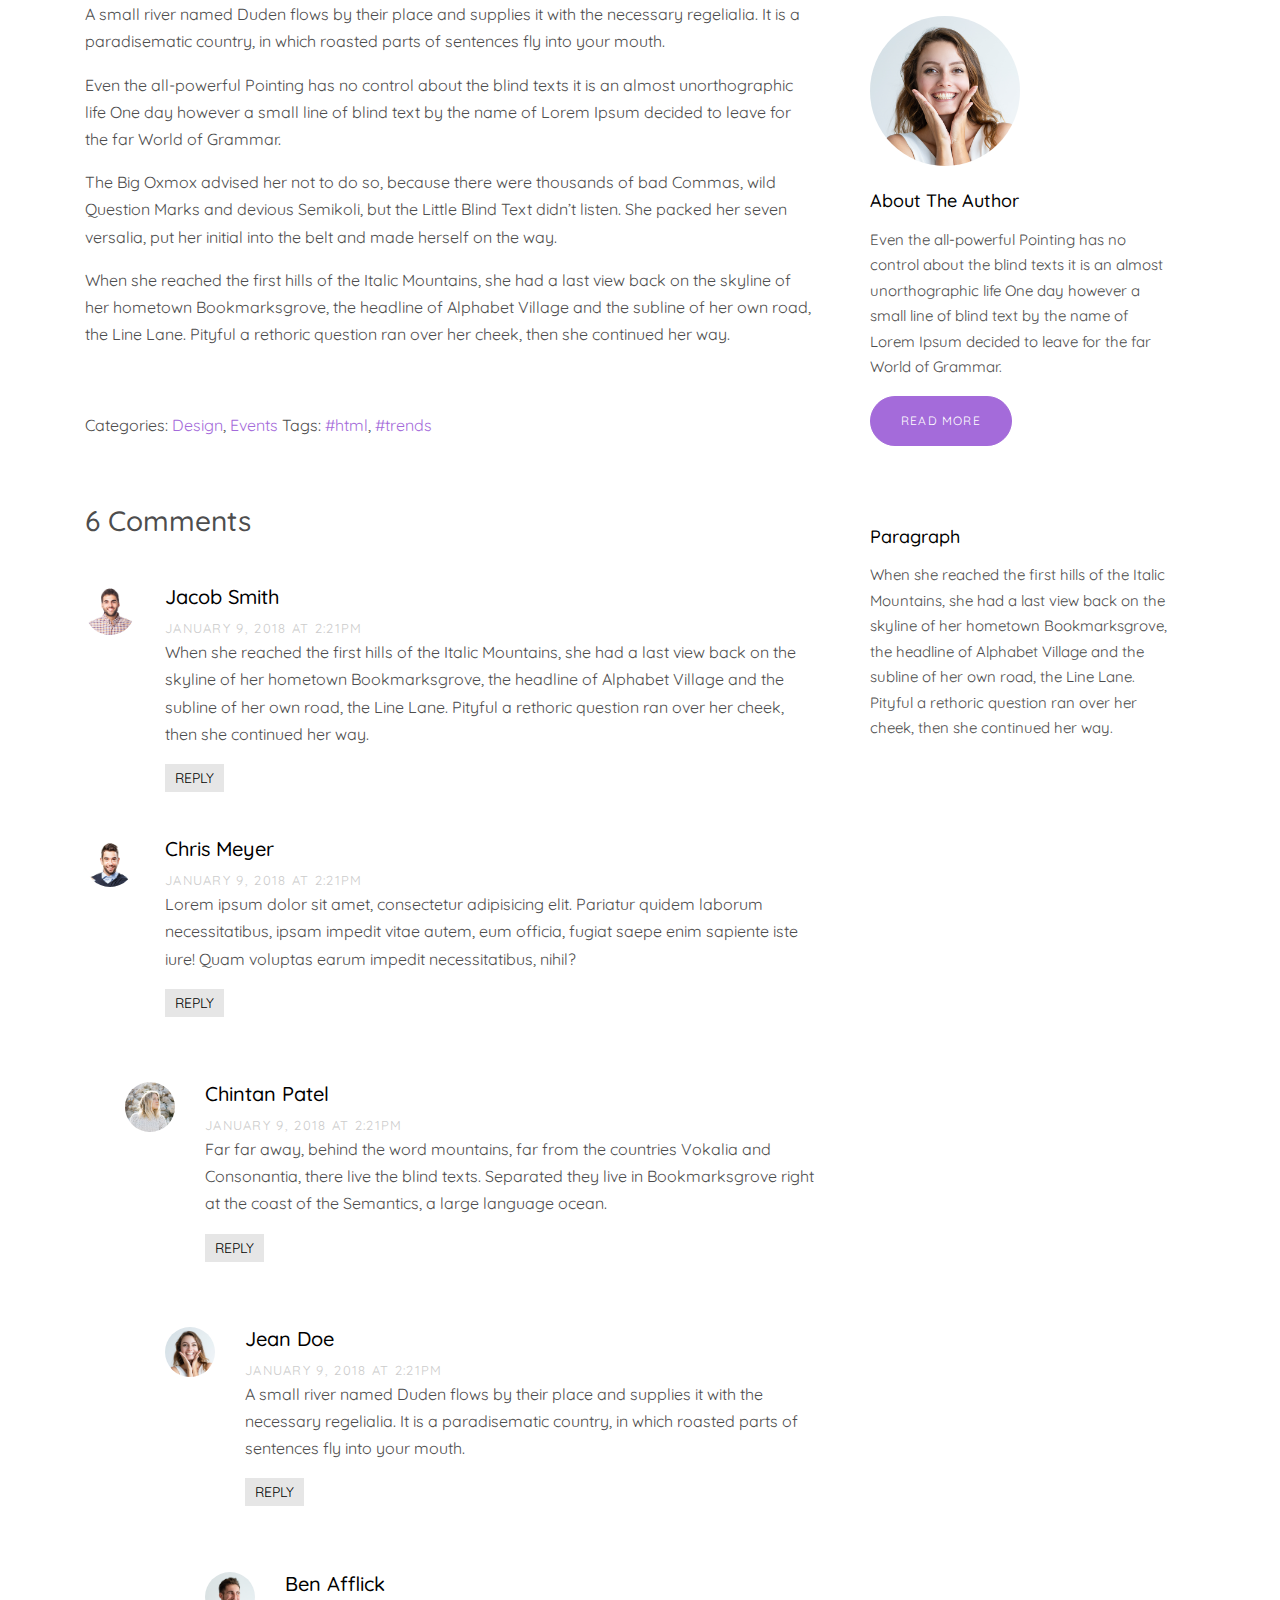
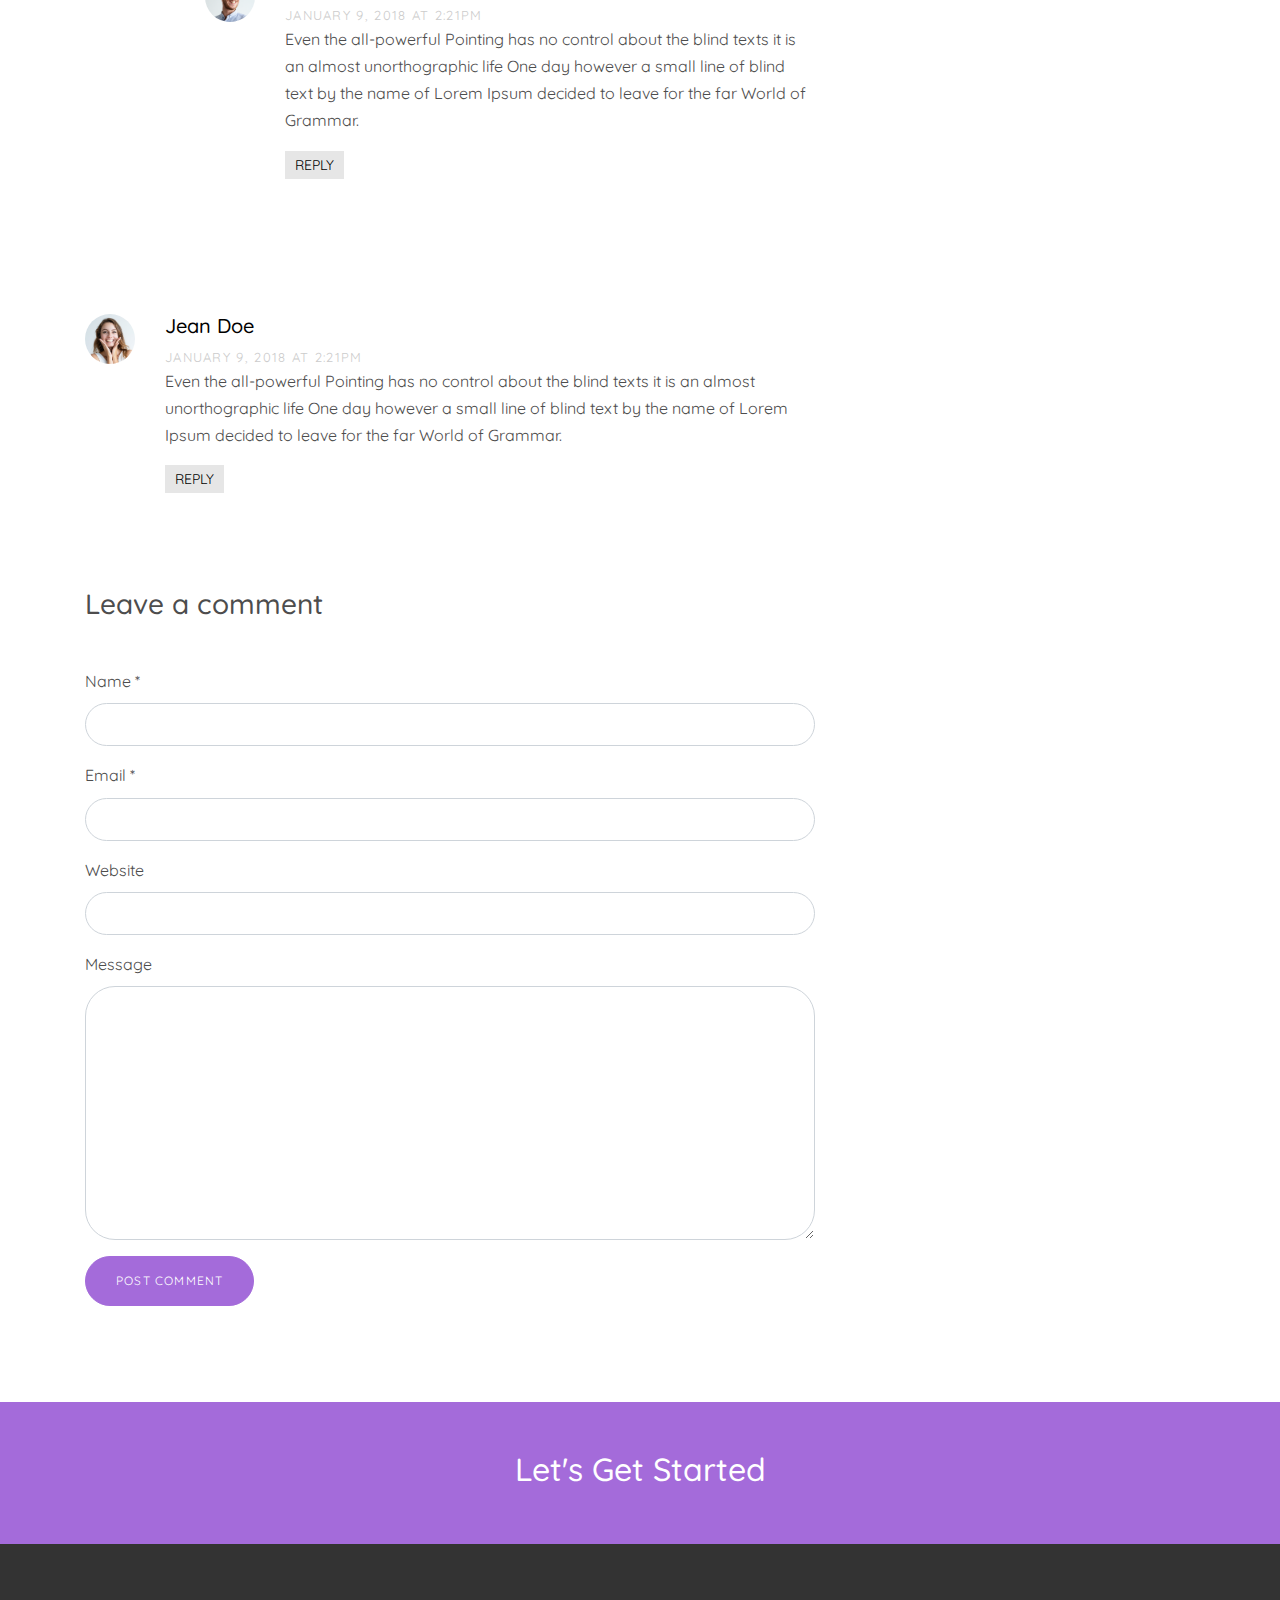
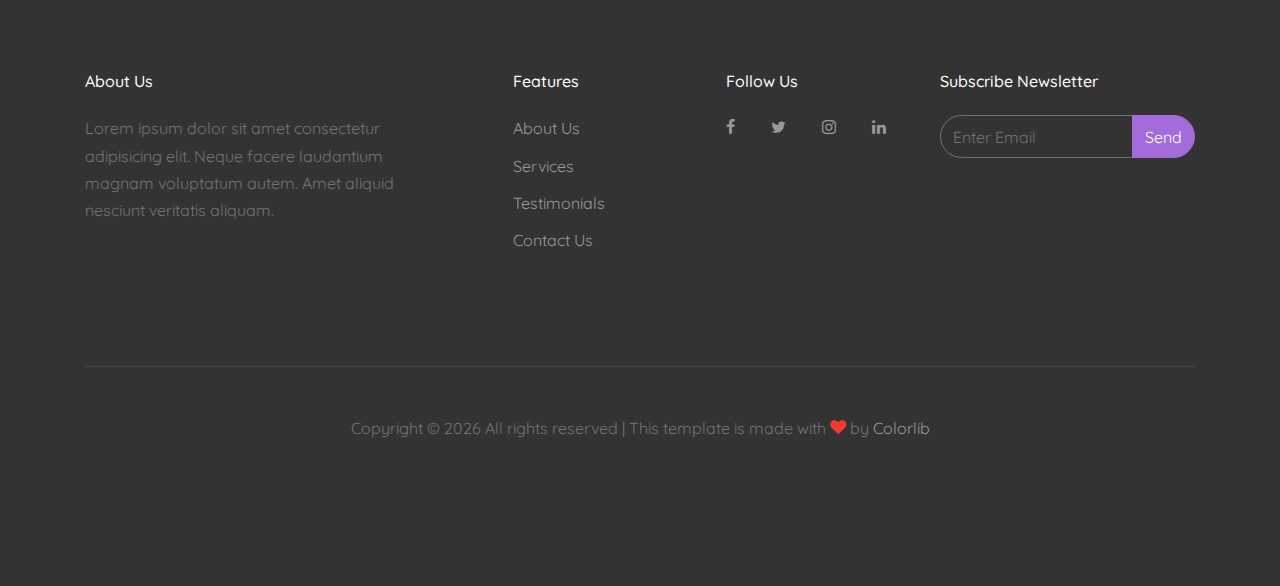
<file: single.html>
<!DOCTYPE html>
<html lang="en">

<head>
  <title>Oblivion &mdash; Onepage Website Template by Colorlib</title>
  <meta charset="utf-8">
  <meta name="viewport" content="width=device-width, initial-scale=1, shrink-to-fit=no">

  <link href="https://fonts.googleapis.com/css?family=Quicksand:300,400,500,700,900" rel="stylesheet">
  <link rel="stylesheet" href="fonts/icomoon/style.css">

  <link rel="stylesheet" href="css/bootstrap.min.css">
  <link rel="stylesheet" href="css/jquery-ui.css">
  <link rel="stylesheet" href="css/owl.carousel.min.css">
  <link rel="stylesheet" href="css/owl.theme.default.min.css">
  <link rel="stylesheet" href="css/owl.theme.default.min.css">

  <link rel="stylesheet" href="css/jquery.fancybox.min.css">

  <link rel="stylesheet" href="css/bootstrap-datepicker.css">

  <link rel="stylesheet" href="fonts/flaticon/font/flaticon.css">

  <link rel="stylesheet" href="css/aos.css">

  <link rel="stylesheet" href="css/style.css">

</head>

<body data-spy="scroll" data-target=".site-navbar-target" data-offset="300">

  <div class="site-wrap">

    <div class="site-mobile-menu site-navbar-target">
      <div class="site-mobile-menu-header">
        <div class="site-mobile-menu-close mt-3">
          <span class="icon-close2 js-menu-toggle"></span>
        </div>
      </div>
      <div class="site-mobile-menu-body"></div>
    </div>

    <div class="border-bottom top-bar py-2 bg-dark" id="home-section">
      <div class="container">
        <div class="row">
          <div class="col-md-6">
            <p class="mb-0">
              <span class="mr-3"><strong class="text-white">Phone:</strong> <a href="tel://#">+1 234 5678
                  9101</a></span>
              <span><strong class="text-white">Email:</strong> <a href="#">info@yourdomain.com</a></span>
            </p>
          </div>
          <div class="col-md-6">
            <ul class="social-media">
              <li><a href="#" class="p-2"><span class="icon-facebook"></span></a></li>
              <li><a href="#" class="p-2"><span class="icon-twitter"></span></a></li>
              <li><a href="#" class="p-2"><span class="icon-instagram"></span></a></li>
              <li><a href="#" class="p-2"><span class="icon-linkedin"></span></a></li>
            </ul>
          </div>
        </div>
      </div>
    </div>

    <header class="site-navbar py-4 bg-white js-sticky-header site-navbar-target" role="banner">

      <div class="container">
        <div class="row align-items-center">

          <div class="col-11 col-xl-2">
            <h1 class="mb-0 site-logo"><a href="index.html" class="text-black h2 mb-0">Oblivion<span
                  class="text-primary">.</span> </a></h1>
          </div>
          <div class="col-12 col-md-10 d-none d-xl-block">
            <nav class="site-navigation position-relative text-right" role="navigation">

              <ul class="site-menu main-menu js-clone-nav mr-auto d-none d-lg-block">
                <li><a href="index.html#home-section" class="nav-link">Home</a></li>
                <li><a href="index.html#work-section" class="nav-link">Work</a></li>
                <li>
                  <a href="index.html#services-section" class="nav-link">Services</a>
                </li>
                <li class="has-children">
                  <a href="index.html#about-section" class="nav-link">About</a>
                  <ul class="dropdown">
                    <li><a href="index.html#about-section">Specialties</a></li>
                    <li><a href="index.html#team-section">Our Team</a></li>
                  </ul>
                </li>
                <li class="active"><a href="#blog-section" class="nav-link">Blog</a></li>
                <li><a href="#contact-section" class="nav-link">Contact</a></li>
              </ul>
            </nav>
          </div>


          <div class="d-inline-block d-xl-none ml-md-0 mr-auto py-3" style="position: relative; top: 3px;"><a href="#"
              class="site-menu-toggle js-menu-toggle text-black"><span class="icon-menu h3"></span></a></div>

        </div>
      </div>

    </header>



    <div class="site-blocks-cover overlay" style="background-image: url(images/hero_1.jpg);" data-aos="fade"
      data-stellar-background-ratio="0.5">
      <div class="container">
        <div class="row align-items-center justify-content-center text-center">

          <div class="col-md-12" data-aos="fade-up" data-aos-delay="400">

            <div class="row justify-content-center mb-4">
              <div class="col-md-8 text-center">
                <h1>Lorem ipsum dolor sit amet</h1>
                <p class="lead">October 18, 2019 &bullet; <em>by</em> James Smith</p>
              </div>
            </div>

          </div>
        </div>
      </div>
    </div>

    <div class="site-section">
      <div class="container">
        <div class="row">
          <div class="col-md-8 blog-content">
            <p class="lead">Far far away, behind the word mountains, far from the countries Vokalia and Consonantia,
              there live the blind texts. Separated they live in Bookmarksgrove right at the coast of the Semantics, a
              large language ocean.</p>
            <p>A small river named Duden flows by their place and supplies it with the necessary regelialia. It is a
              paradisematic country, in which roasted parts of sentences fly into your mouth.</p>

            <blockquote>
              <p>Even the all-powerful Pointing has no control about the blind texts it is an almost unorthographic life
                One day however a small line of blind text by the name of Lorem Ipsum decided to leave for the far World
                of Grammar.</p>
            </blockquote>

            <p>The Big Oxmox advised her not to do so, because there were thousands of bad Commas, wild Question Marks
              and devious Semikoli, but the Little Blind Text didn’t listen. She packed her seven versalia, put her
              initial into the belt and made herself on the way.</p>

            <p>When she reached the first hills of the Italic Mountains, she had a last view back on the skyline of her
              hometown Bookmarksgrove, the headline of Alphabet Village and the subline of her own road, the Line Lane.
              Pityful a rethoric question ran over her cheek, then she continued her way.</p>

            <p>A small river named Duden flows by their place and supplies it with the necessary regelialia. It is a
              paradisematic country, in which roasted parts of sentences fly into your mouth.</p>

            <blockquote>
              <p>Even the all-powerful Pointing has no control about the blind texts it is an almost unorthographic life
                One day however a small line of blind text by the name of Lorem Ipsum decided to leave for the far World
                of Grammar.</p>
            </blockquote>

            <p>The Big Oxmox advised her not to do so, because there were thousands of bad Commas, wild Question Marks
              and devious Semikoli, but the Little Blind Text didn’t listen. She packed her seven versalia, put her
              initial into the belt and made herself on the way.</p>

            <p>When she reached the first hills of the Italic Mountains, she had a last view back on the skyline of her
              hometown Bookmarksgrove, the headline of Alphabet Village and the subline of her own road, the Line Lane.
              Pityful a rethoric question ran over her cheek, then she continued her way.</p>


            <div class="pt-5">
              <p>Categories: <a href="#">Design</a>, <a href="#">Events</a> Tags: <a href="#">#html</a>, <a
                  href="#">#trends</a></p>
            </div>


            <div class="pt-5">
              <h3 class="mb-5">6 Comments</h3>
              <ul class="comment-list">
                <li class="comment">
                  <div class="vcard bio">
                    <img src="images/person_2.jpg" alt="Image">
                  </div>
                  <div class="comment-body">
                    <h3>Jacob Smith</h3>
                    <div class="meta">January 9, 2018 at 2:21pm</div>
                    <p>When she reached the first hills of the Italic Mountains, she had a last view back on the skyline
                      of her hometown Bookmarksgrove, the headline of Alphabet Village and the subline of her own road,
                      the Line Lane. Pityful a rethoric question ran over her cheek, then she continued her way.</p>
                    <p><a href="#" class="reply">Reply</a></p>
                  </div>
                </li>

                <li class="comment">
                  <div class="vcard bio">
                    <img src="images/person_3.jpg" alt="Image">
                  </div>
                  <div class="comment-body">
                    <h3>Chris Meyer</h3>
                    <div class="meta">January 9, 2018 at 2:21pm</div>
                    <p>Lorem ipsum dolor sit amet, consectetur adipisicing elit. Pariatur quidem laborum necessitatibus,
                      ipsam impedit vitae autem, eum officia, fugiat saepe enim sapiente iste iure! Quam voluptas earum
                      impedit necessitatibus, nihil?</p>
                    <p><a href="#" class="reply">Reply</a></p>
                  </div>

                  <ul class="children">
                    <li class="comment">
                      <div class="vcard bio">
                        <img src="images/person_5.jpg" alt="Image">
                      </div>
                      <div class="comment-body">
                        <h3>Chintan Patel</h3>
                        <div class="meta">January 9, 2018 at 2:21pm</div>
                        <p>Far far away, behind the word mountains, far from the countries Vokalia and Consonantia,
                          there live the blind texts. Separated they live in Bookmarksgrove right at the coast of the
                          Semantics, a large language ocean.</p>
                        <p><a href="#" class="reply">Reply</a></p>
                      </div>


                      <ul class="children">
                        <li class="comment">
                          <div class="vcard bio">
                            <img src="images/person_1.jpg" alt="Image">
                          </div>
                          <div class="comment-body">
                            <h3>Jean Doe</h3>
                            <div class="meta">January 9, 2018 at 2:21pm</div>
                            <p>A small river named Duden flows by their place and supplies it with the necessary
                              regelialia. It is a paradisematic country, in which roasted parts of sentences fly into
                              your mouth.</p>
                            <p><a href="#" class="reply">Reply</a></p>
                          </div>

                          <ul class="children">
                            <li class="comment">
                              <div class="vcard bio">
                                <img src="images/person_4.jpg" alt="Image">
                              </div>
                              <div class="comment-body">
                                <h3>Ben Afflick</h3>
                                <div class="meta">January 9, 2018 at 2:21pm</div>
                                <p>Even the all-powerful Pointing has no control about the blind texts it is an almost
                                  unorthographic life One day however a small line of blind text by the name of Lorem
                                  Ipsum decided to leave for the far World of Grammar.</p>
                                <p><a href="#" class="reply">Reply</a></p>
                              </div>
                            </li>
                          </ul>
                        </li>
                      </ul>
                    </li>
                  </ul>
                </li>

                <li class="comment">
                  <div class="vcard bio">
                    <img src="images/person_1.jpg" alt="Image">
                  </div>
                  <div class="comment-body">
                    <h3>Jean Doe</h3>
                    <div class="meta">January 9, 2018 at 2:21pm</div>
                    <p>Even the all-powerful Pointing has no control about the blind texts it is an almost
                      unorthographic life One day however a small line of blind text by the name of Lorem Ipsum decided
                      to leave for the far World of Grammar.</p>
                    <p><a href="#" class="reply">Reply</a></p>
                  </div>
                </li>
              </ul>
              <!-- END comment-list -->

              <div class="comment-form-wrap pt-5">
                <h3 class="mb-5">Leave a comment</h3>
                <form action="#" class="">
                  <div class="form-group">
                    <label for="name">Name *</label>
                    <input type="text" class="form-control" id="name">
                  </div>
                  <div class="form-group">
                    <label for="email">Email *</label>
                    <input type="email" class="form-control" id="email">
                  </div>
                  <div class="form-group">
                    <label for="website">Website</label>
                    <input type="url" class="form-control" id="website">
                  </div>

                  <div class="form-group">
                    <label for="message">Message</label>
                    <textarea name="" id="message" cols="30" rows="10" class="form-control"></textarea>
                  </div>
                  <div class="form-group">
                    <input type="submit" value="Post Comment" class="btn btn-primary btn-md text-white">
                  </div>

                </form>
              </div>
            </div>

          </div>
          <div class="col-md-4 sidebar">
            <div class="sidebar-box">
              <form action="#" class="search-form">
                <div class="form-group">
                  <span class="icon fa fa-search"></span>
                  <input type="text" class="form-control" placeholder="Type a keyword and hit enter">
                </div>
              </form>
            </div>
            <div class="sidebar-box">
              <div class="categories">
                <h3>Categories</h3>
                <li><a href="#">Creatives <span>(12)</span></a></li>
                <li><a href="#">News <span>(22)</span></a></li>
                <li><a href="#">Design <span>(37)</span></a></li>
                <li><a href="#">HTML <span>(42)</span></a></li>
                <li><a href="#">Web Development <span>(14)</span></a></li>
              </div>
            </div>
            <div class="sidebar-box">
              <img src="images/person_1.jpg" alt="Image" class="img-fluid mb-4 w-50 rounded-circle">
              <h3 class="text-black">About The Author</h3>
              <p>Even the all-powerful Pointing has no control about the blind texts it is an almost unorthographic life
                One day however a small line of blind text by the name of Lorem Ipsum decided to leave for the far World
                of Grammar.</p>
              <p><a href="#" class="btn btn-primary btn-md text-white">Read More</a></p>
            </div>

            <div class="sidebar-box">
              <h3 class="text-black">Paragraph</h3>
              <p>When she reached the first hills of the Italic Mountains, she had a last view back on the skyline of
                her hometown Bookmarksgrove, the headline of Alphabet Village and the subline of her own road, the Line
                Lane. Pityful a rethoric question ran over her cheek, then she continued her way.</p>
            </div>
          </div>
        </div>
      </div>
    </div>




    <a href="#" class="bg-primary py-5 d-block">
      <div class="container">
        <div class="row justify-content-center">
          <div class="col-md10">
            <h2 class="text-white">Let's Get Started</h2>
          </div>
        </div>
      </div>
    </a>

    <footer class="site-footer">
      <div class="container">
        <div class="row">
          <div class="col-md-9">
            <div class="row">
              <div class="col-md-5">
                <h2 class="footer-heading mb-4">About Us</h2>
                <p>Lorem ipsum dolor sit amet consectetur adipisicing elit. Neque facere laudantium magnam voluptatum
                  autem. Amet aliquid nesciunt veritatis aliquam.</p>
              </div>
              <div class="col-md-3 ml-auto">
                <h2 class="footer-heading mb-4">Features</h2>
                <ul class="list-unstyled">
                  <li><a href="#">About Us</a></li>
                  <li><a href="#">Services</a></li>
                  <li><a href="#">Testimonials</a></li>
                  <li><a href="#">Contact Us</a></li>
                </ul>
              </div>
              <div class="col-md-3">
                <h2 class="footer-heading mb-4">Follow Us</h2>
                <a href="#" class="pl-0 pr-3"><span class="icon-facebook"></span></a>
                <a href="#" class="pl-3 pr-3"><span class="icon-twitter"></span></a>
                <a href="#" class="pl-3 pr-3"><span class="icon-instagram"></span></a>
                <a href="#" class="pl-3 pr-3"><span class="icon-linkedin"></span></a>
              </div>
            </div>
          </div>
          <div class="col-md-3">
            <h2 class="footer-heading mb-4">Subscribe Newsletter</h2>
            <form action="#" method="post">
              <div class="input-group mb-3">
                <input type="text" class="form-control border-secondary text-white bg-transparent"
                  placeholder="Enter Email" aria-label="Enter Email" aria-describedby="button-addon2">
                <div class="input-group-append">
                  <button class="btn btn-primary text-white" type="button" id="button-addon2">Send</button>
                </div>
              </div>
            </form>
          </div>
        </div>
        <div class="row pt-5 mt-5 text-center">
          <div class="col-md-12">
            <div class="border-top pt-5">
              <p>
                <!-- Link back to Colorlib can't be removed. Template is licensed under CC BY 3.0. -->
                Copyright &copy;
                <script>document.write(new Date().getFullYear());</script> All rights reserved | This template is made
                with <i class="icon-heart text-danger" aria-hidden="true"></i> by <a href="https://colorlib.com"
                  target="_blank">Colorlib</a>
                <!-- Link back to Colorlib can't be removed. Template is licensed under CC BY 3.0. -->
              </p>
            </div>
          </div>

        </div>
      </div>
    </footer>

  </div> <!-- .site-wrap -->

  <script src="js/jquery-3.3.1.min.js"></script>
  <script src="js/jquery-migrate-3.0.1.min.js"></script>
  <script src="js/jquery-ui.js"></script>
  <script src="js/popper.min.js"></script>
  <script src="js/bootstrap.min.js"></script>
  <script src="js/owl.carousel.min.js"></script>
  <script src="js/jquery.stellar.min.js"></script>
  <script src="js/jquery.countdown.min.js"></script>
  <script src="js/bootstrap-datepicker.min.js"></script>
  <script src="js/jquery.easing.1.3.js"></script>
  <script src="js/aos.js"></script>
  <script src="js/jquery.fancybox.min.js"></script>
  <script src="js/jquery.sticky.js"></script>


  <script src="js/main.js"></script>



</body>

</html>
</file>
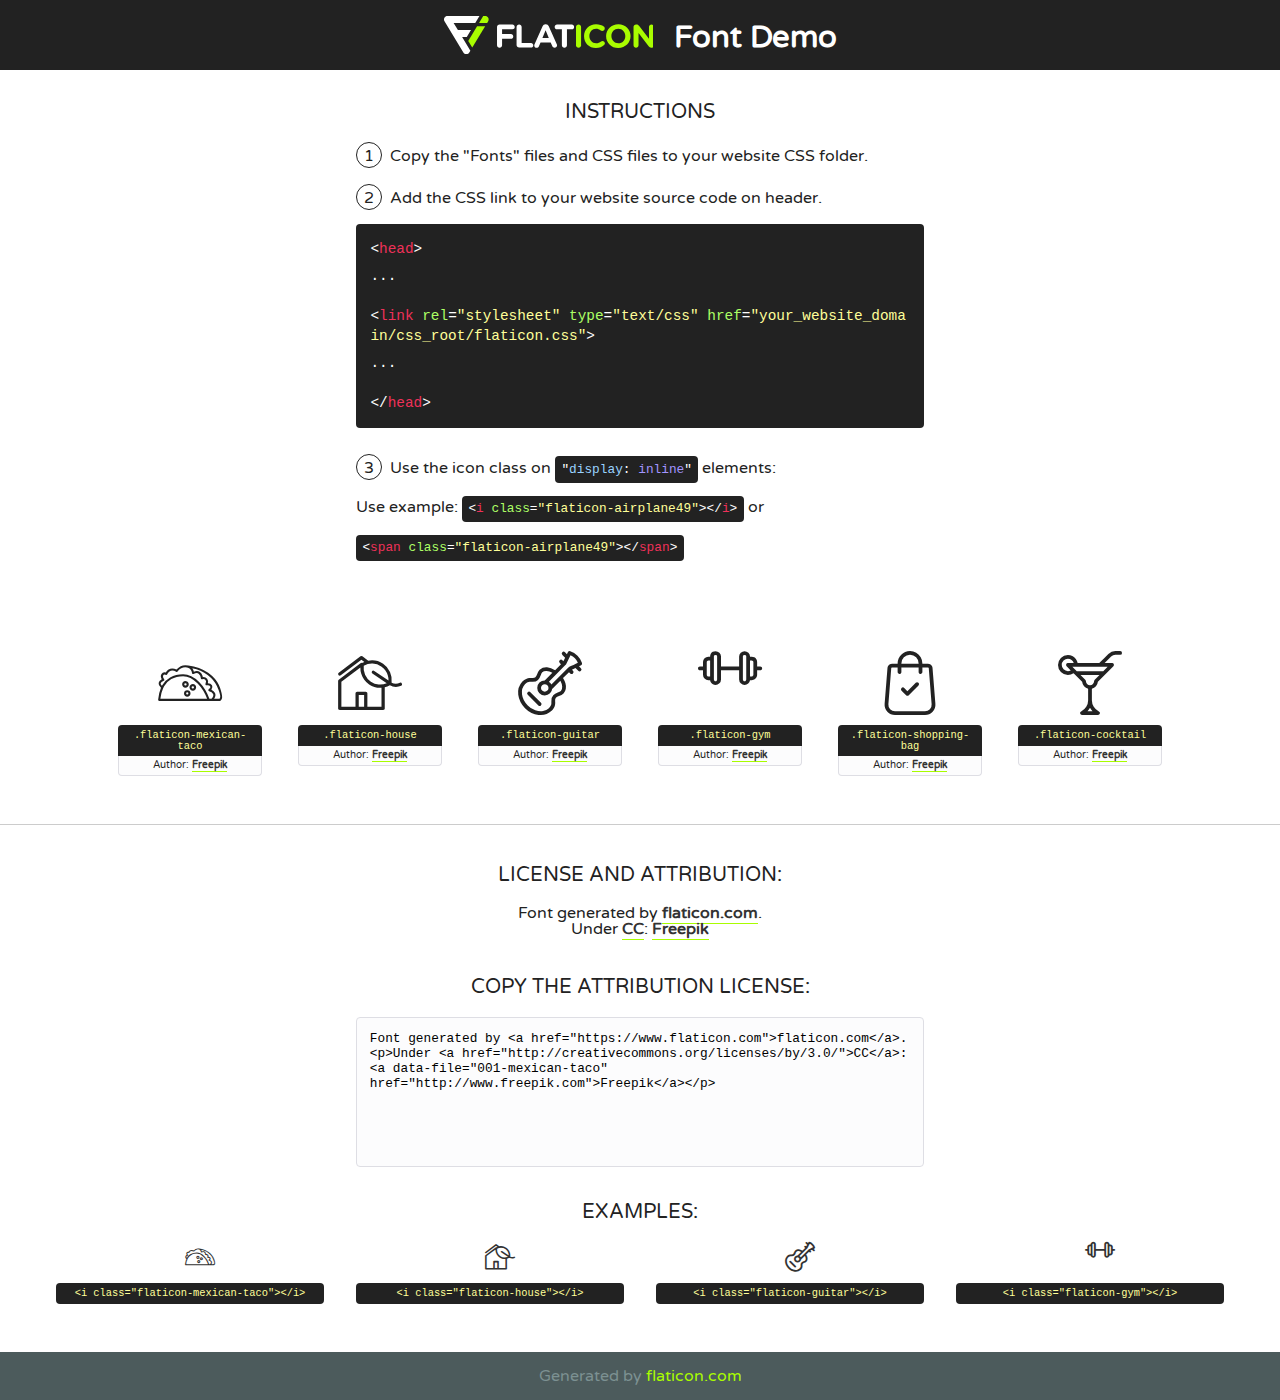
<file: fonts/flaticon/font/flaticon.html>
<!DOCTYPE html>
<!--
  Flaticon icon font: Flaticon
  Creation date: 11/02/2019 11:47
-->
<html>
<!DOCTYPE html>
<html>

<head>
    <title>Flaticon WebFont</title>
    <link href="http://fonts.googleapis.com/css?family=Varela+Round" rel="stylesheet" type="text/css" />
    <link rel="stylesheet" type="text/css" href="flaticon.css">
    <meta charset="UTF-8">
    <style>
    html, body, div, span, applet, object, iframe,
    h1, h2, h3, h4, h5, h6, p, blockquote, pre,
    a, abbr, acronym, address, big, cite, code,
    del, dfn, em, img, ins, kbd, q, s, samp,
    small, strike, strong, sub, sup, tt, var,
    b, u, i, center,
    dl, dt, dd, ol, ul, li,
    fieldset, form, label, legend,
    table, caption, tbody, tfoot, thead, tr, th, td,
    article, aside, canvas, details, embed, 
    figure, figcaption, footer, header, hgroup, 
    menu, nav, output, ruby, section, summary,
    time, mark, audio, video {
        margin: 0;
        padding: 0;
        border: 0;
        font-size: 100%;
        font: inherit;
        vertical-align: baseline;
    }
    /* HTML5 display-role reset for older browsers */
    article, aside, details, figcaption, figure, 
    footer, header, hgroup, menu, nav, section {
        display: block;
    }
    body {
        line-height: 1;
    }
    ol, ul {
        list-style: none;
    }
    blockquote, q {
        quotes: none;
    }
    blockquote:before, blockquote:after,
    q:before, q:after {
        content: '';
        content: none;
    }
    table {
        border-collapse: collapse;
        border-spacing: 0;
    }
    body {
        font-family: 'Varela Round', Helvetica, Arial, sans-serif;
        font-size: 16px;
        color: #222;
    }
    a {
        color: #333;
        border-bottom: 1px solid #a9fd00;
        font-weight: bold;
        text-decoration: none;
    }
    * {
        -moz-box-sizing: border-box;
        -webkit-box-sizing: border-box;
        box-sizing: border-box;
        margin: 0;
        padding: 0;
    }
    [class^="flaticon-"]:before, [class*=" flaticon-"]:before, [class^="flaticon-"]:after, [class*=" flaticon-"]:after {
        font-family: Flaticon;
        font-size: 30px;
        font-style: normal;
        margin-left: 20px;
        color: #333;
    }
    .wrapper {
        max-width: 600px;
        margin: auto;
        padding: 0 1em;
    }
    .title {
        font-size: 1.25em;
        text-align: center;
        margin-bottom: 1em;
        text-transform: uppercase;
    }
    header {
        text-align: center;
        background-color: #222;
        color: #fff;
        padding: 1em;
    }
    header .logo {
        width: 210px;
        height: 38px;
        display: inline-block;
        vertical-align: middle;
        margin-right: 1em;
        border: none;
    }
    header strong {
        font-size: 1.95em;
        font-weight: bold;
        vertical-align: middle;
        margin-top: 5px;
        display: inline-block;
    }
    .demo {
        margin: 2em auto;
        line-height: 1.25em;
    }
    .demo ul li {
        margin-bottom: 1em;
    }
    .demo ul li .num {
        color: #222;
        border-radius: 20px;
        display: inline-block;
        width: 26px;
        padding: 3px;
        height: 26px;
        text-align: center;
        margin-right: 0.5em;
        border: 1px solid #222;
    }
    .demo ul li code {
        background-color: #222;
        border-radius: 4px;
        padding: 0.25em 0.5em;
        display: inline-block;
        color: #fff;
        font-family: Consolas,Monaco,Lucida Console,Liberation Mono,DejaVu Sans Mono,Bitstream Vera Sans Mono,Courier New, monospace;
        font-weight: lighter;
        margin-top: 1em;
        font-size: 0.8em;
        word-break: break-all;
    }
    .demo ul li code.big {
        padding: 1em;
        font-size: 0.9em;
    }
    .demo ul li code .red {
        color: #EF3159;
    }
    .demo ul li code .green {
        color: #ACFF65;
    }
    .demo ul li code .yellow {
        color: #FFFF99;
    }
    .demo ul li code .blue {
        color: #99D3FF;
    }
    .demo ul li code .purple {
        color: #A295FF;
    }
    .demo ul li code .dots {
        margin-top: 0.5em;
        display: block;
    }
    #glyphs {
        border-bottom: 1px solid #ccc;
        padding: 2em 0;
        text-align: center;
    }
    .glyph {
        display: inline-block;
        width: 9em;
        margin: 1em;
        text-align: center;
        vertical-align: top;
        background: #FFF;
    }
    .glyph .glyph-icon {
        padding: 10px;
        display: block;
        font-family:"Flaticon";
        font-size: 64px;
        line-height: 1;
    }
    .glyph .glyph-icon:before {
        font-size: 64px;
        color: #222;
        margin-left: 0;
    }
    .class-name {
        font-size: 0.65em;
        background-color: #222;
        color: #fff;
        border-radius: 4px 4px 0 0;
        padding: 0.5em;
        color: #FFFF99;
        font-family: Consolas,Monaco,Lucida Console,Liberation Mono,DejaVu Sans Mono,Bitstream Vera Sans Mono,Courier New, monospace;
    }
    .author-name {
        font-size: 0.6em;
        background-color: #fcfcfd;
        border: 1px solid #DEDEE4;
        border-top: 0;
        border-radius: 0 0 4px 4px;
        padding: 0.5em;
    }
    .class-name:last-child {
        font-size: 10px;
        color:#888;
    }
    .class-name:last-child a {
        font-size: 10px;
        color:#555;
    }
    .class-name:last-child a:hover {
        color:#a9fd00;
    }
    .glyph > input {
        display: block;
        width: 100px;
        margin: 5px auto;
        text-align: center;
        font-size: 12px;
        cursor: text;
    }
    .glyph > input.icon-input {
        font-family:"Flaticon";
        font-size: 16px;
        margin-bottom: 10px;
    }
    .attribution .title {
        margin-top: 2em;
    }
    .attribution textarea {
        background-color: #fcfcfd;
        padding: 1em;
        border: none;
        box-shadow: none;
        border: 1px solid #DEDEE4;
        border-radius: 4px;
        resize: none;
        width: 100%;
        height: 150px;
        font-size: 0.8em;
        font-family: Consolas,Monaco,Lucida Console,Liberation Mono,DejaVu Sans Mono,Bitstream Vera Sans Mono,Courier New, monospace;
        -webkit-appearance: none;
    }
    .iconsuse {
        margin: 2em auto;
        text-align: center;
        max-width: 1200px;
    }
    .iconsuse:after {
        content: '';
        display: table;
        clear: both;
    }
    .iconsuse .image {
        float: left;
        width: 25%;
        padding: 0 1em;
    }
    .iconsuse .image p {
        margin-bottom: 1em;
    }
    .iconsuse .image span {
        display: block;
        font-size: 0.65em;
        background-color: #222;
        color: #fff;
        border-radius: 4px;
        padding: 0.5em;
        color: #FFFF99;
        margin-top: 1em;
        font-family: Consolas,Monaco,Lucida Console,Liberation Mono,DejaVu Sans Mono,Bitstream Vera Sans Mono,Courier New, monospace;
    }
    #footer {
        text-align: center;
        background-color: #4C5B5C;
        color: #7c9192;
        padding: 1em;
    }
    #footer a {
        border: none;
        color: #a9fd00;
        font-weight: normal;
    }
    @media (max-width: 960px) {
        .iconsuse .image {
            width: 50%;
        }
    }
    @media (max-width: 560px) {
        .iconsuse .image {
            width: 100%;
        }
    }
    </style>
</head>

<body class="characters-off">

    <header>
        <a href="https://www.flaticon.com" target="_blank" class="logo">
            <svg version="1.1" xmlns="http://www.w3.org/2000/svg" xmlns:xlink="http://www.w3.org/1999/xlink" xmlns:a="http://ns.adobe.com/AdobeSVGViewerExtensions/3.0/" viewBox="0 0 560.875 102.036" enable-background="new 0 0 560.875 102.036" xml:space="preserve">
                <defs>
                </defs>
                <g>
                    <g class="letters">
                        <path fill="#ffffff" d="M141.596,29.675c0-3.777,2.985-6.767,6.764-6.767h34.438c3.426,0,6.15,2.728,6.15,6.15
                        c0,3.43-2.724,6.149-6.15,6.149h-27.674v13.091h23.719c3.429,0,6.151,2.724,6.151,6.15c0,3.43-2.723,6.149-6.151,6.149h-23.719
                        v17.574c0,3.773-2.986,6.761-6.764,6.761c-3.779,0-6.764-2.989-6.764-6.761V29.675z"></path>
                        <path fill="#ffffff" d="M193.844,29.149c0-3.781,2.985-6.767,6.764-6.767c3.776,0,6.763,2.985,6.763,6.767v42.957h25.039
                        c3.426,0,6.149,2.726,6.149,6.153c0,3.425-2.723,6.15-6.149,6.15h-31.802c-3.779,0-6.764-2.986-6.764-6.768V29.149z"></path>
                        <path fill="#ffffff" d="M241.891,75.71l21.438-48.407c1.492-3.341,4.215-5.357,7.906-5.357h0.792
                        c3.686,0,6.323,2.017,7.815,5.357l21.439,48.407c0.436,0.967,0.701,1.845,0.701,2.723c0,3.602-2.809,6.501-6.414,6.501
                        c-3.161,0-5.269-1.845-6.499-4.655l-4.132-9.661h-27.059l-4.301,10.102c-1.144,2.631-3.426,4.214-6.237,4.214
                        c-3.517,0-6.24-2.81-6.24-6.325C241.1,77.64,241.451,76.677,241.891,75.71z M279.932,58.666l-8.521-20.297l-8.526,20.297H279.932
                        z"></path>
                        <path fill="#ffffff" d="M314.864,35.387H301.86c-3.429,0-6.239-2.813-6.239-6.238c0-3.429,2.811-6.24,6.239-6.24h39.533
                        c3.426,0,6.237,2.811,6.237,6.24c0,3.425-2.811,6.238-6.237,6.238h-13.001v42.785c0,3.773-2.99,6.761-6.764,6.761
                        c-3.779,0-6.764-2.989-6.764-6.761V35.387z"></path>
                        <path fill="#A9FD00" d="M352.615,29.149c0-3.781,2.985-6.767,6.767-6.767c3.774,0,6.761,2.985,6.761,6.767v49.024
                        c0,3.773-2.987,6.761-6.761,6.761c-3.781,0-6.767-2.989-6.767-6.761V29.149z"></path>
                        <path fill="#A9FD00" d="M374.132,53.836v-0.179c0-17.481,13.178-31.801,32.065-31.801c9.22,0,15.459,2.458,20.557,6.238
                        c1.402,1.054,2.637,2.985,2.637,5.357c0,3.692-2.985,6.59-6.681,6.59c-1.845,0-3.071-0.702-4.044-1.319
                        c-3.776-2.813-7.729-4.393-12.562-4.393c-10.364,0-17.831,8.611-17.831,19.154v0.173c0,10.542,7.291,19.329,17.831,19.329
                        c5.715,0,9.492-1.756,13.359-4.834c1.049-0.874,2.458-1.491,4.039-1.491c3.429,0,6.325,2.813,6.325,6.236
                        c0,2.106-1.056,3.78-2.282,4.834c-5.539,4.834-12.036,7.733-21.878,7.733C387.572,85.464,374.132,71.493,374.132,53.836z"></path>
                        <path fill="#A9FD00" d="M433.009,53.836v-0.179c0-17.481,13.79-31.801,32.766-31.801c18.981,0,32.592,14.143,32.592,31.628v0.173
                        c0,17.483-13.785,31.807-32.769,31.807C446.625,85.464,433.009,71.32,433.009,53.836z M484.224,53.836v-0.179
                        c0-10.539-7.725-19.326-18.626-19.326c-10.893,0-18.449,8.611-18.449,19.154v0.173c0,10.542,7.73,19.329,18.626,19.329
                        C476.676,72.986,484.224,64.378,484.224,53.836z"></path>
                        <path fill="#A9FD00" d="M506.233,29.321c0-3.774,2.99-6.763,6.767-6.763h1.401c3.252,0,5.183,1.583,7.029,3.953l26.093,34.265
                        V29.059c0-3.692,2.99-6.677,6.681-6.677c3.683,0,6.671,2.985,6.671,6.677v48.934c0,3.78-2.987,6.765-6.764,6.765h-0.436
                        c-3.257,0-5.188-1.581-7.034-3.953l-27.056-35.492v32.944c0,3.687-2.985,6.676-6.678,6.676c-3.683,0-6.673-2.989-6.673-6.676
                        V29.321z"></path>
                    </g>
                    <g class="insignia">
                        <path fill="#ffffff" d="M48.372,56.137h12.517l11.156-18.537H37.186L25.688,18.539h57.825L94.668,0H9.271
                        C5.925,0,2.842,1.801,1.198,4.716c-1.644,2.907-1.593,6.482,0.134,9.343l50.38,83.501c1.678,2.781,4.689,4.476,7.938,4.476
                        c3.246,0,6.257-1.695,7.935-4.476l2.898-4.804L48.372,56.137z"></path>
                        <g class="i">
                            <path fill="#A9FD00" d="M93.575,18.539h0.031v0.004l21.652,0.004l2.705-4.488c1.727-2.861,1.778-6.436,0.133-9.343
                            C116.454,1.801,113.371,0,110.026,0h-5.294L93.575,18.539z"></path>
                            <polygon fill="#A9FD00" points="88.291,27.356 64.725,66.486 75.519,84.404 109.942,27.356"></polygon>
                        </g>
                    </g>
                </g>
            </svg>
        </a>
        <strong>Font Demo</strong>
    </header>


    <section class="demo wrapper">

        <p class="title">Instructions</p>

        <ul>
            <li>
                <span class="num">1</span>Copy the "Fonts" files and CSS files to your website CSS folder.
            </li>
            <li>
                <span class="num">2</span>Add the CSS link to your website source code on header.
                <code class="big">
                    &lt;<span class="red">head</span>&gt;
                    <br/><span class="dots">...</span>
                    <br/>&lt;<span class="red">link</span> <span class="green">rel</span>=<span class="yellow">"stylesheet"</span> <span class="green">type</span>=<span class="yellow">"text/css"</span> <span class="green">href</span>=<span class="yellow">"your_website_domain/css_root/flaticon.css"</span>&gt;
                    <br/><span class="dots">...</span>
                    <br/>&lt;/<span class="red">head</span>&gt;
                </code>
            </li>

            <li>
                <p>
                    <span class="num">3</span>Use the icon class on <code>"<span class="blue">display</span>:<span class="purple"> inline</span>"</code> elements:
                    <br />
                    Use example: <code>&lt;<span class="red">i</span> <span class="green">class</span>=<span class="yellow">&quot;flaticon-airplane49&quot;</span>&gt;&lt;/<span class="red">i</span>&gt;</code> or <code>&lt;<span class="red">span</span> <span class="green">class</span>=<span class="yellow">&quot;flaticon-airplane49&quot;</span>&gt;&lt;/<span class="red">span</span>&gt;</code>
            </li>
        </ul>

    </section>




   <section id="glyphs">          
    
      
        <div class="glyph"><div class="glyph-icon flaticon-mexican-taco"></div>
            <div class="class-name">.flaticon-mexican-taco</div>
            <div class="author-name">Author: <a data-file="001-mexican-taco" href="http://www.freepik.com">Freepik</a> </div> 
        </div>        
        
        <div class="glyph"><div class="glyph-icon flaticon-house"></div>
            <div class="class-name">.flaticon-house</div>
            <div class="author-name">Author: <a data-file="002-house" href="http://www.freepik.com">Freepik</a> </div> 
        </div>        
        
        <div class="glyph"><div class="glyph-icon flaticon-guitar"></div>
            <div class="class-name">.flaticon-guitar</div>
            <div class="author-name">Author: <a data-file="003-guitar" href="http://www.freepik.com">Freepik</a> </div> 
        </div>        
        
        <div class="glyph"><div class="glyph-icon flaticon-gym"></div>
            <div class="class-name">.flaticon-gym</div>
            <div class="author-name">Author: <a data-file="004-gym" href="http://www.freepik.com">Freepik</a> </div> 
        </div>        
        
        <div class="glyph"><div class="glyph-icon flaticon-shopping-bag"></div>
            <div class="class-name">.flaticon-shopping-bag</div>
            <div class="author-name">Author: <a data-file="005-shopping-bag" href="http://www.freepik.com">Freepik</a> </div> 
        </div>        
        
        <div class="glyph"><div class="glyph-icon flaticon-cocktail"></div>
            <div class="class-name">.flaticon-cocktail</div>
            <div class="author-name">Author: <a data-file="006-cocktail" href="http://www.freepik.com">Freepik</a> </div> 
        </div>        
        

    </section>



    <section class="attribution wrapper"   style="text-align:center;">

      <div class="title">License and attribution:</div><div class="attrDiv">Font generated by <a href="https://www.flaticon.com">flaticon.com</a>. <div><p>Under <a href="http://creativecommons.org/licenses/by/3.0/">CC</a>: <a data-file="001-mexican-taco" href="http://www.freepik.com">Freepik</a></p>  </div>
      </div>
      <div class="title">Copy the Attribution License:</div>

    <textarea onclick="this.focus();this.select();">Font generated by &lt;a href=&quot;https://www.flaticon.com&quot;&gt;flaticon.com&lt;/a&gt;. <p>Under <a href="http://creativecommons.org/licenses/by/3.0/">CC</a>: <a data-file="001-mexican-taco" href="http://www.freepik.com">Freepik</a></p>  
     </textarea>

    </section>

    <section class="iconsuse">

          <div class="title">Examples:</div>            
             
            <div class="image">
                <p>
                    <i class="glyph-icon flaticon-mexican-taco"></i> 
                    <span>&lt;i class=&quot;flaticon-mexican-taco&quot;&gt;&lt;/i&gt;</span>
                </p>
            </div>
            
            <div class="image">
                <p>
                    <i class="glyph-icon flaticon-house"></i> 
                    <span>&lt;i class=&quot;flaticon-house&quot;&gt;&lt;/i&gt;</span>
                </p>
            </div>
            
            <div class="image">
                <p>
                    <i class="glyph-icon flaticon-guitar"></i> 
                    <span>&lt;i class=&quot;flaticon-guitar&quot;&gt;&lt;/i&gt;</span>
                </p>
            </div>
            
            <div class="image">
                <p>
                    <i class="glyph-icon flaticon-gym"></i> 
                    <span>&lt;i class=&quot;flaticon-gym&quot;&gt;&lt;/i&gt;</span>
                </p>
            </div>
                       
        </div>
                            
    </section>

<div id="footer">
    <div>Generated by <a href="https://www.flaticon.com">flaticon.com</a>
    </div>
</div>



</body>
</html>
</file>
<file: fonts/icomoon/style.css>
@font-face {
  font-family: 'icomoon';
  src:  url('fonts/icomoon.eot?10si43');
  src:  url('fonts/icomoon.eot?10si43#iefix') format('embedded-opentype'),
    url('fonts/icomoon.ttf?10si43') format('truetype'),
    url('fonts/icomoon.woff?10si43') format('woff'),
    url('fonts/icomoon.svg?10si43#icomoon') format('svg');
  font-weight: normal;
  font-style: normal;
}

[class^="icon-"], [class*=" icon-"] {
  /* use !important to prevent issues with browser extensions that change fonts */
  font-family: 'icomoon' !important;
  speak: none;
  font-style: normal;
  font-weight: normal;
  font-variant: normal;
  text-transform: none;
  line-height: 1;

  /* Better Font Rendering =========== */
  -webkit-font-smoothing: antialiased;
  -moz-osx-font-smoothing: grayscale;
}

.icon-asterisk:before {
  content: "\f069";
}
.icon-plus:before {
  content: "\f067";
}
.icon-question:before {
  content: "\f128";
}
.icon-minus:before {
  content: "\f068";
}
.icon-glass:before {
  content: "\f000";
}
.icon-music:before {
  content: "\f001";
}
.icon-search:before {
  content: "\f002";
}
.icon-envelope-o:before {
  content: "\f003";
}
.icon-heart:before {
  content: "\f004";
}
.icon-star:before {
  content: "\f005";
}
.icon-star-o:before {
  content: "\f006";
}
.icon-user:before {
  content: "\f007";
}
.icon-film:before {
  content: "\f008";
}
.icon-th-large:before {
  content: "\f009";
}
.icon-th:before {
  content: "\f00a";
}
.icon-th-list:before {
  content: "\f00b";
}
.icon-check:before {
  content: "\f00c";
}
.icon-close:before {
  content: "\f00d";
}
.icon-remove:before {
  content: "\f00d";
}
.icon-times:before {
  content: "\f00d";
}
.icon-search-plus:before {
  content: "\f00e";
}
.icon-search-minus:before {
  content: "\f010";
}
.icon-power-off:before {
  content: "\f011";
}
.icon-signal:before {
  content: "\f012";
}
.icon-cog:before {
  content: "\f013";
}
.icon-gear:before {
  content: "\f013";
}
.icon-trash-o:before {
  content: "\f014";
}
.icon-home:before {
  content: "\f015";
}
.icon-file-o:before {
  content: "\f016";
}
.icon-clock-o:before {
  content: "\f017";
}
.icon-road:before {
  content: "\f018";
}
.icon-download:before {
  content: "\f019";
}
.icon-arrow-circle-o-down:before {
  content: "\f01a";
}
.icon-arrow-circle-o-up:before {
  content: "\f01b";
}
.icon-inbox:before {
  content: "\f01c";
}
.icon-play-circle-o:before {
  content: "\f01d";
}
.icon-repeat:before {
  content: "\f01e";
}
.icon-rotate-right:before {
  content: "\f01e";
}
.icon-refresh:before {
  content: "\f021";
}
.icon-list-alt:before {
  content: "\f022";
}
.icon-lock:before {
  content: "\f023";
}
.icon-flag:before {
  content: "\f024";
}
.icon-headphones:before {
  content: "\f025";
}
.icon-volume-off:before {
  content: "\f026";
}
.icon-volume-down:before {
  content: "\f027";
}
.icon-volume-up:before {
  content: "\f028";
}
.icon-qrcode:before {
  content: "\f029";
}
.icon-barcode:before {
  content: "\f02a";
}
.icon-tag:before {
  content: "\f02b";
}
.icon-tags:before {
  content: "\f02c";
}
.icon-book:before {
  content: "\f02d";
}
.icon-bookmark:before {
  content: "\f02e";
}
.icon-print:before {
  content: "\f02f";
}
.icon-camera:before {
  content: "\f030";
}
.icon-font:before {
  content: "\f031";
}
.icon-bold:before {
  content: "\f032";
}
.icon-italic:before {
  content: "\f033";
}
.icon-text-height:before {
  content: "\f034";
}
.icon-text-width:before {
  content: "\f035";
}
.icon-align-left:before {
  content: "\f036";
}
.icon-align-center:before {
  content: "\f037";
}
.icon-align-right:before {
  content: "\f038";
}
.icon-align-justify:before {
  content: "\f039";
}
.icon-list:before {
  content: "\f03a";
}
.icon-dedent:before {
  content: "\f03b";
}
.icon-outdent:before {
  content: "\f03b";
}
.icon-indent:before {
  content: "\f03c";
}
.icon-video-camera:before {
  content: "\f03d";
}
.icon-image:before {
  content: "\f03e";
}
.icon-photo:before {
  content: "\f03e";
}
.icon-picture-o:before {
  content: "\f03e";
}
.icon-pencil:before {
  content: "\f040";
}
.icon-map-marker:before {
  content: "\f041";
}
.icon-adjust:before {
  content: "\f042";
}
.icon-tint:before {
  content: "\f043";
}
.icon-edit:before {
  content: "\f044";
}
.icon-pencil-square-o:before {
  content: "\f044";
}
.icon-share-square-o:before {
  content: "\f045";
}
.icon-check-square-o:before {
  content: "\f046";
}
.icon-arrows:before {
  content: "\f047";
}
.icon-step-backward:before {
  content: "\f048";
}
.icon-fast-backward:before {
  content: "\f049";
}
.icon-backward:before {
  content: "\f04a";
}
.icon-play:before {
  content: "\f04b";
}
.icon-pause:before {
  content: "\f04c";
}
.icon-stop:before {
  content: "\f04d";
}
.icon-forward:before {
  content: "\f04e";
}
.icon-fast-forward:before {
  content: "\f050";
}
.icon-step-forward:before {
  content: "\f051";
}
.icon-eject:before {
  content: "\f052";
}
.icon-chevron-left:before {
  content: "\f053";
}
.icon-chevron-right:before {
  content: "\f054";
}
.icon-plus-circle:before {
  content: "\f055";
}
.icon-minus-circle:before {
  content: "\f056";
}
.icon-times-circle:before {
  content: "\f057";
}
.icon-check-circle:before {
  content: "\f058";
}
.icon-question-circle:before {
  content: "\f059";
}
.icon-info-circle:before {
  content: "\f05a";
}
.icon-crosshairs:before {
  content: "\f05b";
}
.icon-times-circle-o:before {
  content: "\f05c";
}
.icon-check-circle-o:before {
  content: "\f05d";
}
.icon-ban:before {
  content: "\f05e";
}
.icon-arrow-left:before {
  content: "\f060";
}
.icon-arrow-right:before {
  content: "\f061";
}
.icon-arrow-up:before {
  content: "\f062";
}
.icon-arrow-down:before {
  content: "\f063";
}
.icon-mail-forward:before {
  content: "\f064";
}
.icon-share:before {
  content: "\f064";
}
.icon-expand:before {
  content: "\f065";
}
.icon-compress:before {
  content: "\f066";
}
.icon-exclamation-circle:before {
  content: "\f06a";
}
.icon-gift:before {
  content: "\f06b";
}
.icon-leaf:before {
  content: "\f06c";
}
.icon-fire:before {
  content: "\f06d";
}
.icon-eye:before {
  content: "\f06e";
}
.icon-eye-slash:before {
  content: "\f070";
}
.icon-exclamation-triangle:before {
  content: "\f071";
}
.icon-warning:before {
  content: "\f071";
}
.icon-plane:before {
  content: "\f072";
}
.icon-calendar:before {
  content: "\f073";
}
.icon-random:before {
  content: "\f074";
}
.icon-comment:before {
  content: "\f075";
}
.icon-magnet:before {
  content: "\f076";
}
.icon-chevron-up:before {
  content: "\f077";
}
.icon-chevron-down:before {
  content: "\f078";
}
.icon-retweet:before {
  content: "\f079";
}
.icon-shopping-cart:before {
  content: "\f07a";
}
.icon-folder:before {
  content: "\f07b";
}
.icon-folder-open:before {
  content: "\f07c";
}
.icon-arrows-v:before {
  content: "\f07d";
}
.icon-arrows-h:before {
  content: "\f07e";
}
.icon-bar-chart:before {
  content: "\f080";
}
.icon-bar-chart-o:before {
  content: "\f080";
}
.icon-twitter-square:before {
  content: "\f081";
}
.icon-facebook-square:before {
  content: "\f082";
}
.icon-camera-retro:before {
  content: "\f083";
}
.icon-key:before {
  content: "\f084";
}
.icon-cogs:before {
  content: "\f085";
}
.icon-gears:before {
  content: "\f085";
}
.icon-comments:before {
  content: "\f086";
}
.icon-thumbs-o-up:before {
  content: "\f087";
}
.icon-thumbs-o-down:before {
  content: "\f088";
}
.icon-star-half:before {
  content: "\f089";
}
.icon-heart-o:before {
  content: "\f08a";
}
.icon-sign-out:before {
  content: "\f08b";
}
.icon-linkedin-square:before {
  content: "\f08c";
}
.icon-thumb-tack:before {
  content: "\f08d";
}
.icon-external-link:before {
  content: "\f08e";
}
.icon-sign-in:before {
  content: "\f090";
}
.icon-trophy:before {
  content: "\f091";
}
.icon-github-square:before {
  content: "\f092";
}
.icon-upload:before {
  content: "\f093";
}
.icon-lemon-o:before {
  content: "\f094";
}
.icon-phone:before {
  content: "\f095";
}
.icon-square-o:before {
  content: "\f096";
}
.icon-bookmark-o:before {
  content: "\f097";
}
.icon-phone-square:before {
  content: "\f098";
}
.icon-twitter:before {
  content: "\f099";
}
.icon-facebook:before {
  content: "\f09a";
}
.icon-facebook-f:before {
  content: "\f09a";
}
.icon-github:before {
  content: "\f09b";
}
.icon-unlock:before {
  content: "\f09c";
}
.icon-credit-card:before {
  content: "\f09d";
}
.icon-feed:before {
  content: "\f09e";
}
.icon-rss:before {
  content: "\f09e";
}
.icon-hdd-o:before {
  content: "\f0a0";
}
.icon-bullhorn:before {
  content: "\f0a1";
}
.icon-bell-o:before {
  content: "\f0a2";
}
.icon-certificate:before {
  content: "\f0a3";
}
.icon-hand-o-right:before {
  content: "\f0a4";
}
.icon-hand-o-left:before {
  content: "\f0a5";
}
.icon-hand-o-up:before {
  content: "\f0a6";
}
.icon-hand-o-down:before {
  content: "\f0a7";
}
.icon-arrow-circle-left:before {
  content: "\f0a8";
}
.icon-arrow-circle-right:before {
  content: "\f0a9";
}
.icon-arrow-circle-up:before {
  content: "\f0aa";
}
.icon-arrow-circle-down:before {
  content: "\f0ab";
}
.icon-globe:before {
  content: "\f0ac";
}
.icon-wrench:before {
  content: "\f0ad";
}
.icon-tasks:before {
  content: "\f0ae";
}
.icon-filter:before {
  content: "\f0b0";
}
.icon-briefcase:before {
  content: "\f0b1";
}
.icon-arrows-alt:before {
  content: "\f0b2";
}
.icon-group:before {
  content: "\f0c0";
}
.icon-users:before {
  content: "\f0c0";
}
.icon-chain:before {
  content: "\f0c1";
}
.icon-link:before {
  content: "\f0c1";
}
.icon-cloud:before {
  content: "\f0c2";
}
.icon-flask:before {
  content: "\f0c3";
}
.icon-cut:before {
  content: "\f0c4";
}
.icon-scissors:before {
  content: "\f0c4";
}
.icon-copy:before {
  content: "\f0c5";
}
.icon-files-o:before {
  content: "\f0c5";
}
.icon-paperclip:before {
  content: "\f0c6";
}
.icon-floppy-o:before {
  content: "\f0c7";
}
.icon-save:before {
  content: "\f0c7";
}
.icon-square:before {
  content: "\f0c8";
}
.icon-bars:before {
  content: "\f0c9";
}
.icon-navicon:before {
  content: "\f0c9";
}
.icon-reorder:before {
  content: "\f0c9";
}
.icon-list-ul:before {
  content: "\f0ca";
}
.icon-list-ol:before {
  content: "\f0cb";
}
.icon-strikethrough:before {
  content: "\f0cc";
}
.icon-underline:before {
  content: "\f0cd";
}
.icon-table:before {
  content: "\f0ce";
}
.icon-magic:before {
  content: "\f0d0";
}
.icon-truck:before {
  content: "\f0d1";
}
.icon-pinterest:before {
  content: "\f0d2";
}
.icon-pinterest-square:before {
  content: "\f0d3";
}
.icon-google-plus-square:before {
  content: "\f0d4";
}
.icon-google-plus:before {
  content: "\f0d5";
}
.icon-money:before {
  content: "\f0d6";
}
.icon-caret-down:before {
  content: "\f0d7";
}
.icon-caret-up:before {
  content: "\f0d8";
}
.icon-caret-left:before {
  content: "\f0d9";
}
.icon-caret-right:before {
  content: "\f0da";
}
.icon-columns:before {
  content: "\f0db";
}
.icon-sort:before {
  content: "\f0dc";
}
.icon-unsorted:before {
  content: "\f0dc";
}
.icon-sort-desc:before {
  content: "\f0dd";
}
.icon-sort-down:before {
  content: "\f0dd";
}
.icon-sort-asc:before {
  content: "\f0de";
}
.icon-sort-up:before {
  content: "\f0de";
}
.icon-envelope:before {
  content: "\f0e0";
}
.icon-linkedin:before {
  content: "\f0e1";
}
.icon-rotate-left:before {
  content: "\f0e2";
}
.icon-undo:before {
  content: "\f0e2";
}
.icon-gavel:before {
  content: "\f0e3";
}
.icon-legal:before {
  content: "\f0e3";
}
.icon-dashboard:before {
  content: "\f0e4";
}
.icon-tachometer:before {
  content: "\f0e4";
}
.icon-comment-o:before {
  content: "\f0e5";
}
.icon-comments-o:before {
  content: "\f0e6";
}
.icon-bolt:before {
  content: "\f0e7";
}
.icon-flash:before {
  content: "\f0e7";
}
.icon-sitemap:before {
  content: "\f0e8";
}
.icon-umbrella:before {
  content: "\f0e9";
}
.icon-clipboard:before {
  content: "\f0ea";
}
.icon-paste:before {
  content: "\f0ea";
}
.icon-lightbulb-o:before {
  content: "\f0eb";
}
.icon-exchange:before {
  content: "\f0ec";
}
.icon-cloud-download:before {
  content: "\f0ed";
}
.icon-cloud-upload:before {
  content: "\f0ee";
}
.icon-user-md:before {
  content: "\f0f0";
}
.icon-stethoscope:before {
  content: "\f0f1";
}
.icon-suitcase:before {
  content: "\f0f2";
}
.icon-bell:before {
  content: "\f0f3";
}
.icon-coffee:before {
  content: "\f0f4";
}
.icon-cutlery:before {
  content: "\f0f5";
}
.icon-file-text-o:before {
  content: "\f0f6";
}
.icon-building-o:before {
  content: "\f0f7";
}
.icon-hospital-o:before {
  content: "\f0f8";
}
.icon-ambulance:before {
  content: "\f0f9";
}
.icon-medkit:before {
  content: "\f0fa";
}
.icon-fighter-jet:before {
  content: "\f0fb";
}
.icon-beer:before {
  content: "\f0fc";
}
.icon-h-square:before {
  content: "\f0fd";
}
.icon-plus-square:before {
  content: "\f0fe";
}
.icon-angle-double-left:before {
  content: "\f100";
}
.icon-angle-double-right:before {
  content: "\f101";
}
.icon-angle-double-up:before {
  content: "\f102";
}
.icon-angle-double-down:before {
  content: "\f103";
}
.icon-angle-left:before {
  content: "\f104";
}
.icon-angle-right:before {
  content: "\f105";
}
.icon-angle-up:before {
  content: "\f106";
}
.icon-angle-down:before {
  content: "\f107";
}
.icon-desktop:before {
  content: "\f108";
}
.icon-laptop:before {
  content: "\f109";
}
.icon-tablet:before {
  content: "\f10a";
}
.icon-mobile:before {
  content: "\f10b";
}
.icon-mobile-phone:before {
  content: "\f10b";
}
.icon-circle-o:before {
  content: "\f10c";
}
.icon-quote-left:before {
  content: "\f10d";
}
.icon-quote-right:before {
  content: "\f10e";
}
.icon-spinner:before {
  content: "\f110";
}
.icon-circle:before {
  content: "\f111";
}
.icon-mail-reply:before {
  content: "\f112";
}
.icon-reply:before {
  content: "\f112";
}
.icon-github-alt:before {
  content: "\f113";
}
.icon-folder-o:before {
  content: "\f114";
}
.icon-folder-open-o:before {
  content: "\f115";
}
.icon-smile-o:before {
  content: "\f118";
}
.icon-frown-o:before {
  content: "\f119";
}
.icon-meh-o:before {
  content: "\f11a";
}
.icon-gamepad:before {
  content: "\f11b";
}
.icon-keyboard-o:before {
  content: "\f11c";
}
.icon-flag-o:before {
  content: "\f11d";
}
.icon-flag-checkered:before {
  content: "\f11e";
}
.icon-terminal:before {
  content: "\f120";
}
.icon-code:before {
  content: "\f121";
}
.icon-mail-reply-all:before {
  content: "\f122";
}
.icon-reply-all:before {
  content: "\f122";
}
.icon-star-half-empty:before {
  content: "\f123";
}
.icon-star-half-full:before {
  content: "\f123";
}
.icon-star-half-o:before {
  content: "\f123";
}
.icon-location-arrow:before {
  content: "\f124";
}
.icon-crop:before {
  content: "\f125";
}
.icon-code-fork:before {
  content: "\f126";
}
.icon-chain-broken:before {
  content: "\f127";
}
.icon-unlink:before {
  content: "\f127";
}
.icon-info:before {
  content: "\f129";
}
.icon-exclamation:before {
  content: "\f12a";
}
.icon-superscript:before {
  content: "\f12b";
}
.icon-subscript:before {
  content: "\f12c";
}
.icon-eraser:before {
  content: "\f12d";
}
.icon-puzzle-piece:before {
  content: "\f12e";
}
.icon-microphone:before {
  content: "\f130";
}
.icon-microphone-slash:before {
  content: "\f131";
}
.icon-shield:before {
  content: "\f132";
}
.icon-calendar-o:before {
  content: "\f133";
}
.icon-fire-extinguisher:before {
  content: "\f134";
}
.icon-rocket:before {
  content: "\f135";
}
.icon-maxcdn:before {
  content: "\f136";
}
.icon-chevron-circle-left:before {
  content: "\f137";
}
.icon-chevron-circle-right:before {
  content: "\f138";
}
.icon-chevron-circle-up:before {
  content: "\f139";
}
.icon-chevron-circle-down:before {
  content: "\f13a";
}
.icon-html5:before {
  content: "\f13b";
}
.icon-css3:before {
  content: "\f13c";
}
.icon-anchor:before {
  content: "\f13d";
}
.icon-unlock-alt:before {
  content: "\f13e";
}
.icon-bullseye:before {
  content: "\f140";
}
.icon-ellipsis-h:before {
  content: "\f141";
}
.icon-ellipsis-v:before {
  content: "\f142";
}
.icon-rss-square:before {
  content: "\f143";
}
.icon-play-circle:before {
  content: "\f144";
}
.icon-ticket:before {
  content: "\f145";
}
.icon-minus-square:before {
  content: "\f146";
}
.icon-minus-square-o:before {
  content: "\f147";
}
.icon-level-up:before {
  content: "\f148";
}
.icon-level-down:before {
  content: "\f149";
}
.icon-check-square:before {
  content: "\f14a";
}
.icon-pencil-square:before {
  content: "\f14b";
}
.icon-external-link-square:before {
  content: "\f14c";
}
.icon-share-square:before {
  content: "\f14d";
}
.icon-compass:before {
  content: "\f14e";
}
.icon-caret-square-o-down:before {
  content: "\f150";
}
.icon-toggle-down:before {
  content: "\f150";
}
.icon-caret-square-o-up:before {
  content: "\f151";
}
.icon-toggle-up:before {
  content: "\f151";
}
.icon-caret-square-o-right:before {
  content: "\f152";
}
.icon-toggle-right:before {
  content: "\f152";
}
.icon-eur:before {
  content: "\f153";
}
.icon-euro:before {
  content: "\f153";
}
.icon-gbp:before {
  content: "\f154";
}
.icon-dollar:before {
  content: "\f155";
}
.icon-usd:before {
  content: "\f155";
}
.icon-inr:before {
  content: "\f156";
}
.icon-rupee:before {
  content: "\f156";
}
.icon-cny:before {
  content: "\f157";
}
.icon-jpy:before {
  content: "\f157";
}
.icon-rmb:before {
  content: "\f157";
}
.icon-yen:before {
  content: "\f157";
}
.icon-rouble:before {
  content: "\f158";
}
.icon-rub:before {
  content: "\f158";
}
.icon-ruble:before {
  content: "\f158";
}
.icon-krw:before {
  content: "\f159";
}
.icon-won:before {
  content: "\f159";
}
.icon-bitcoin:before {
  content: "\f15a";
}
.icon-btc:before {
  content: "\f15a";
}
.icon-file:before {
  content: "\f15b";
}
.icon-file-text:before {
  content: "\f15c";
}
.icon-sort-alpha-asc:before {
  content: "\f15d";
}
.icon-sort-alpha-desc:before {
  content: "\f15e";
}
.icon-sort-amount-asc:before {
  content: "\f160";
}
.icon-sort-amount-desc:before {
  content: "\f161";
}
.icon-sort-numeric-asc:before {
  content: "\f162";
}
.icon-sort-numeric-desc:before {
  content: "\f163";
}
.icon-thumbs-up:before {
  content: "\f164";
}
.icon-thumbs-down:before {
  content: "\f165";
}
.icon-youtube-square:before {
  content: "\f166";
}
.icon-youtube:before {
  content: "\f167";
}
.icon-xing:before {
  content: "\f168";
}
.icon-xing-square:before {
  content: "\f169";
}
.icon-youtube-play:before {
  content: "\f16a";
}
.icon-dropbox:before {
  content: "\f16b";
}
.icon-stack-overflow:before {
  content: "\f16c";
}
.icon-instagram:before {
  content: "\f16d";
}
.icon-flickr:before {
  content: "\f16e";
}
.icon-adn:before {
  content: "\f170";
}
.icon-bitbucket:before {
  content: "\f171";
}
.icon-bitbucket-square:before {
  content: "\f172";
}
.icon-tumblr:before {
  content: "\f173";
}
.icon-tumblr-square:before {
  content: "\f174";
}
.icon-long-arrow-down:before {
  content: "\f175";
}
.icon-long-arrow-up:before {
  content: "\f176";
}
.icon-long-arrow-left:before {
  content: "\f177";
}
.icon-long-arrow-right:before {
  content: "\f178";
}
.icon-apple:before {
  content: "\f179";
}
.icon-windows:before {
  content: "\f17a";
}
.icon-android:before {
  content: "\f17b";
}
.icon-linux:before {
  content: "\f17c";
}
.icon-dribbble:before {
  content: "\f17d";
}
.icon-skype:before {
  content: "\f17e";
}
.icon-foursquare:before {
  content: "\f180";
}
.icon-trello:before {
  content: "\f181";
}
.icon-female:before {
  content: "\f182";
}
.icon-male:before {
  content: "\f183";
}
.icon-gittip:before {
  content: "\f184";
}
.icon-gratipay:before {
  content: "\f184";
}
.icon-sun-o:before {
  content: "\f185";
}
.icon-moon-o:before {
  content: "\f186";
}
.icon-archive:before {
  content: "\f187";
}
.icon-bug:before {
  content: "\f188";
}
.icon-vk:before {
  content: "\f189";
}
.icon-weibo:before {
  content: "\f18a";
}
.icon-renren:before {
  content: "\f18b";
}
.icon-pagelines:before {
  content: "\f18c";
}
.icon-stack-exchange:before {
  content: "\f18d";
}
.icon-arrow-circle-o-right:before {
  content: "\f18e";
}
.icon-arrow-circle-o-left:before {
  content: "\f190";
}
.icon-caret-square-o-left:before {
  content: "\f191";
}
.icon-toggle-left:before {
  content: "\f191";
}
.icon-dot-circle-o:before {
  content: "\f192";
}
.icon-wheelchair:before {
  content: "\f193";
}
.icon-vimeo-square:before {
  content: "\f194";
}
.icon-try:before {
  content: "\f195";
}
.icon-turkish-lira:before {
  content: "\f195";
}
.icon-plus-square-o:before {
  content: "\f196";
}
.icon-space-shuttle:before {
  content: "\f197";
}
.icon-slack:before {
  content: "\f198";
}
.icon-envelope-square:before {
  content: "\f199";
}
.icon-wordpress:before {
  content: "\f19a";
}
.icon-openid:before {
  content: "\f19b";
}
.icon-bank:before {
  content: "\f19c";
}
.icon-institution:before {
  content: "\f19c";
}
.icon-university:before {
  content: "\f19c";
}
.icon-graduation-cap:before {
  content: "\f19d";
}
.icon-mortar-board:before {
  content: "\f19d";
}
.icon-yahoo:before {
  content: "\f19e";
}
.icon-google:before {
  content: "\f1a0";
}
.icon-reddit:before {
  content: "\f1a1";
}
.icon-reddit-square:before {
  content: "\f1a2";
}
.icon-stumbleupon-circle:before {
  content: "\f1a3";
}
.icon-stumbleupon:before {
  content: "\f1a4";
}
.icon-delicious:before {
  content: "\f1a5";
}
.icon-digg:before {
  content: "\f1a6";
}
.icon-pied-piper-pp:before {
  content: "\f1a7";
}
.icon-pied-piper-alt:before {
  content: "\f1a8";
}
.icon-drupal:before {
  content: "\f1a9";
}
.icon-joomla:before {
  content: "\f1aa";
}
.icon-language:before {
  content: "\f1ab";
}
.icon-fax:before {
  content: "\f1ac";
}
.icon-building:before {
  content: "\f1ad";
}
.icon-child:before {
  content: "\f1ae";
}
.icon-paw:before {
  content: "\f1b0";
}
.icon-spoon:before {
  content: "\f1b1";
}
.icon-cube:before {
  content: "\f1b2";
}
.icon-cubes:before {
  content: "\f1b3";
}
.icon-behance:before {
  content: "\f1b4";
}
.icon-behance-square:before {
  content: "\f1b5";
}
.icon-steam:before {
  content: "\f1b6";
}
.icon-steam-square:before {
  content: "\f1b7";
}
.icon-recycle:before {
  content: "\f1b8";
}
.icon-automobile:before {
  content: "\f1b9";
}
.icon-car:before {
  content: "\f1b9";
}
.icon-cab:before {
  content: "\f1ba";
}
.icon-taxi:before {
  content: "\f1ba";
}
.icon-tree:before {
  content: "\f1bb";
}
.icon-spotify:before {
  content: "\f1bc";
}
.icon-deviantart:before {
  content: "\f1bd";
}
.icon-soundcloud:before {
  content: "\f1be";
}
.icon-database:before {
  content: "\f1c0";
}
.icon-file-pdf-o:before {
  content: "\f1c1";
}
.icon-file-word-o:before {
  content: "\f1c2";
}
.icon-file-excel-o:before {
  content: "\f1c3";
}
.icon-file-powerpoint-o:before {
  content: "\f1c4";
}
.icon-file-image-o:before {
  content: "\f1c5";
}
.icon-file-photo-o:before {
  content: "\f1c5";
}
.icon-file-picture-o:before {
  content: "\f1c5";
}
.icon-file-archive-o:before {
  content: "\f1c6";
}
.icon-file-zip-o:before {
  content: "\f1c6";
}
.icon-file-audio-o:before {
  content: "\f1c7";
}
.icon-file-sound-o:before {
  content: "\f1c7";
}
.icon-file-movie-o:before {
  content: "\f1c8";
}
.icon-file-video-o:before {
  content: "\f1c8";
}
.icon-file-code-o:before {
  content: "\f1c9";
}
.icon-vine:before {
  content: "\f1ca";
}
.icon-codepen:before {
  content: "\f1cb";
}
.icon-jsfiddle:before {
  content: "\f1cc";
}
.icon-life-bouy:before {
  content: "\f1cd";
}
.icon-life-buoy:before {
  content: "\f1cd";
}
.icon-life-ring:before {
  content: "\f1cd";
}
.icon-life-saver:before {
  content: "\f1cd";
}
.icon-support:before {
  content: "\f1cd";
}
.icon-circle-o-notch:before {
  content: "\f1ce";
}
.icon-ra:before {
  content: "\f1d0";
}
.icon-rebel:before {
  content: "\f1d0";
}
.icon-resistance:before {
  content: "\f1d0";
}
.icon-empire:before {
  content: "\f1d1";
}
.icon-ge:before {
  content: "\f1d1";
}
.icon-git-square:before {
  content: "\f1d2";
}
.icon-git:before {
  content: "\f1d3";
}
.icon-hacker-news:before {
  content: "\f1d4";
}
.icon-y-combinator-square:before {
  content: "\f1d4";
}
.icon-yc-square:before {
  content: "\f1d4";
}
.icon-tencent-weibo:before {
  content: "\f1d5";
}
.icon-qq:before {
  content: "\f1d6";
}
.icon-wechat:before {
  content: "\f1d7";
}
.icon-weixin:before {
  content: "\f1d7";
}
.icon-paper-plane:before {
  content: "\f1d8";
}
.icon-send:before {
  content: "\f1d8";
}
.icon-paper-plane-o:before {
  content: "\f1d9";
}
.icon-send-o:before {
  content: "\f1d9";
}
.icon-history:before {
  content: "\f1da";
}
.icon-circle-thin:before {
  content: "\f1db";
}
.icon-header:before {
  content: "\f1dc";
}
.icon-paragraph:before {
  content: "\f1dd";
}
.icon-sliders:before {
  content: "\f1de";
}
.icon-share-alt:before {
  content: "\f1e0";
}
.icon-share-alt-square:before {
  content: "\f1e1";
}
.icon-bomb:before {
  content: "\f1e2";
}
.icon-futbol-o:before {
  content: "\f1e3";
}
.icon-soccer-ball-o:before {
  content: "\f1e3";
}
.icon-tty:before {
  content: "\f1e4";
}
.icon-binoculars:before {
  content: "\f1e5";
}
.icon-plug:before {
  content: "\f1e6";
}
.icon-slideshare:before {
  content: "\f1e7";
}
.icon-twitch:before {
  content: "\f1e8";
}
.icon-yelp:before {
  content: "\f1e9";
}
.icon-newspaper-o:before {
  content: "\f1ea";
}
.icon-wifi:before {
  content: "\f1eb";
}
.icon-calculator:before {
  content: "\f1ec";
}
.icon-paypal:before {
  content: "\f1ed";
}
.icon-google-wallet:before {
  content: "\f1ee";
}
.icon-cc-visa:before {
  content: "\f1f0";
}
.icon-cc-mastercard:before {
  content: "\f1f1";
}
.icon-cc-discover:before {
  content: "\f1f2";
}
.icon-cc-amex:before {
  content: "\f1f3";
}
.icon-cc-paypal:before {
  content: "\f1f4";
}
.icon-cc-stripe:before {
  content: "\f1f5";
}
.icon-bell-slash:before {
  content: "\f1f6";
}
.icon-bell-slash-o:before {
  content: "\f1f7";
}
.icon-trash:before {
  content: "\f1f8";
}
.icon-copyright:before {
  content: "\f1f9";
}
.icon-at:before {
  content: "\f1fa";
}
.icon-eyedropper:before {
  content: "\f1fb";
}
.icon-paint-brush:before {
  content: "\f1fc";
}
.icon-birthday-cake:before {
  content: "\f1fd";
}
.icon-area-chart:before {
  content: "\f1fe";
}
.icon-pie-chart:before {
  content: "\f200";
}
.icon-line-chart:before {
  content: "\f201";
}
.icon-lastfm:before {
  content: "\f202";
}
.icon-lastfm-square:before {
  content: "\f203";
}
.icon-toggle-off:before {
  content: "\f204";
}
.icon-toggle-on:before {
  content: "\f205";
}
.icon-bicycle:before {
  content: "\f206";
}
.icon-bus:before {
  content: "\f207";
}
.icon-ioxhost:before {
  content: "\f208";
}
.icon-angellist:before {
  content: "\f209";
}
.icon-cc:before {
  content: "\f20a";
}
.icon-ils:before {
  content: "\f20b";
}
.icon-shekel:before {
  content: "\f20b";
}
.icon-sheqel:before {
  content: "\f20b";
}
.icon-meanpath:before {
  content: "\f20c";
}
.icon-buysellads:before {
  content: "\f20d";
}
.icon-connectdevelop:before {
  content: "\f20e";
}
.icon-dashcube:before {
  content: "\f210";
}
.icon-forumbee:before {
  content: "\f211";
}
.icon-leanpub:before {
  content: "\f212";
}
.icon-sellsy:before {
  content: "\f213";
}
.icon-shirtsinbulk:before {
  content: "\f214";
}
.icon-simplybuilt:before {
  content: "\f215";
}
.icon-skyatlas:before {
  content: "\f216";
}
.icon-cart-plus:before {
  content: "\f217";
}
.icon-cart-arrow-down:before {
  content: "\f218";
}
.icon-diamond:before {
  content: "\f219";
}
.icon-ship:before {
  content: "\f21a";
}
.icon-user-secret:before {
  content: "\f21b";
}
.icon-motorcycle:before {
  content: "\f21c";
}
.icon-street-view:before {
  content: "\f21d";
}
.icon-heartbeat:before {
  content: "\f21e";
}
.icon-venus:before {
  content: "\f221";
}
.icon-mars:before {
  content: "\f222";
}
.icon-mercury:before {
  content: "\f223";
}
.icon-intersex:before {
  content: "\f224";
}
.icon-transgender:before {
  content: "\f224";
}
.icon-transgender-alt:before {
  content: "\f225";
}
.icon-venus-double:before {
  content: "\f226";
}
.icon-mars-double:before {
  content: "\f227";
}
.icon-venus-mars:before {
  content: "\f228";
}
.icon-mars-stroke:before {
  content: "\f229";
}
.icon-mars-stroke-v:before {
  content: "\f22a";
}
.icon-mars-stroke-h:before {
  content: "\f22b";
}
.icon-neuter:before {
  content: "\f22c";
}
.icon-genderless:before {
  content: "\f22d";
}
.icon-facebook-official:before {
  content: "\f230";
}
.icon-pinterest-p:before {
  content: "\f231";
}
.icon-whatsapp:before {
  content: "\f232";
}
.icon-server:before {
  content: "\f233";
}
.icon-user-plus:before {
  content: "\f234";
}
.icon-user-times:before {
  content: "\f235";
}
.icon-bed:before {
  content: "\f236";
}
.icon-hotel:before {
  content: "\f236";
}
.icon-viacoin:before {
  content: "\f237";
}
.icon-train:before {
  content: "\f238";
}
.icon-subway:before {
  content: "\f239";
}
.icon-medium:before {
  content: "\f23a";
}
.icon-y-combinator:before {
  content: "\f23b";
}
.icon-yc:before {
  content: "\f23b";
}
.icon-optin-monster:before {
  content: "\f23c";
}
.icon-opencart:before {
  content: "\f23d";
}
.icon-expeditedssl:before {
  content: "\f23e";
}
.icon-battery:before {
  content: "\f240";
}
.icon-battery-4:before {
  content: "\f240";
}
.icon-battery-full:before {
  content: "\f240";
}
.icon-battery-3:before {
  content: "\f241";
}
.icon-battery-three-quarters:before {
  content: "\f241";
}
.icon-battery-2:before {
  content: "\f242";
}
.icon-battery-half:before {
  content: "\f242";
}
.icon-battery-1:before {
  content: "\f243";
}
.icon-battery-quarter:before {
  content: "\f243";
}
.icon-battery-0:before {
  content: "\f244";
}
.icon-battery-empty:before {
  content: "\f244";
}
.icon-mouse-pointer:before {
  content: "\f245";
}
.icon-i-cursor:before {
  content: "\f246";
}
.icon-object-group:before {
  content: "\f247";
}
.icon-object-ungroup:before {
  content: "\f248";
}
.icon-sticky-note:before {
  content: "\f249";
}
.icon-sticky-note-o:before {
  content: "\f24a";
}
.icon-cc-jcb:before {
  content: "\f24b";
}
.icon-cc-diners-club:before {
  content: "\f24c";
}
.icon-clone:before {
  content: "\f24d";
}
.icon-balance-scale:before {
  content: "\f24e";
}
.icon-hourglass-o:before {
  content: "\f250";
}
.icon-hourglass-1:before {
  content: "\f251";
}
.icon-hourglass-start:before {
  content: "\f251";
}
.icon-hourglass-2:before {
  content: "\f252";
}
.icon-hourglass-half:before {
  content: "\f252";
}
.icon-hourglass-3:before {
  content: "\f253";
}
.icon-hourglass-end:before {
  content: "\f253";
}
.icon-hourglass:before {
  content: "\f254";
}
.icon-hand-grab-o:before {
  content: "\f255";
}
.icon-hand-rock-o:before {
  content: "\f255";
}
.icon-hand-paper-o:before {
  content: "\f256";
}
.icon-hand-stop-o:before {
  content: "\f256";
}
.icon-hand-scissors-o:before {
  content: "\f257";
}
.icon-hand-lizard-o:before {
  content: "\f258";
}
.icon-hand-spock-o:before {
  content: "\f259";
}
.icon-hand-pointer-o:before {
  content: "\f25a";
}
.icon-hand-peace-o:before {
  content: "\f25b";
}
.icon-trademark:before {
  content: "\f25c";
}
.icon-registered:before {
  content: "\f25d";
}
.icon-creative-commons:before {
  content: "\f25e";
}
.icon-gg:before {
  content: "\f260";
}
.icon-gg-circle:before {
  content: "\f261";
}
.icon-tripadvisor:before {
  content: "\f262";
}
.icon-odnoklassniki:before {
  content: "\f263";
}
.icon-odnoklassniki-square:before {
  content: "\f264";
}
.icon-get-pocket:before {
  content: "\f265";
}
.icon-wikipedia-w:before {
  content: "\f266";
}
.icon-safari:before {
  content: "\f267";
}
.icon-chrome:before {
  content: "\f268";
}
.icon-firefox:before {
  content: "\f269";
}
.icon-opera:before {
  content: "\f26a";
}
.icon-internet-explorer:before {
  content: "\f26b";
}
.icon-television:before {
  content: "\f26c";
}
.icon-tv:before {
  content: "\f26c";
}
.icon-contao:before {
  content: "\f26d";
}
.icon-500px:before {
  content: "\f26e";
}
.icon-amazon:before {
  content: "\f270";
}
.icon-calendar-plus-o:before {
  content: "\f271";
}
.icon-calendar-minus-o:before {
  content: "\f272";
}
.icon-calendar-times-o:before {
  content: "\f273";
}
.icon-calendar-check-o:before {
  content: "\f274";
}
.icon-industry:before {
  content: "\f275";
}
.icon-map-pin:before {
  content: "\f276";
}
.icon-map-signs:before {
  content: "\f277";
}
.icon-map-o:before {
  content: "\f278";
}
.icon-map:before {
  content: "\f279";
}
.icon-commenting:before {
  content: "\f27a";
}
.icon-commenting-o:before {
  content: "\f27b";
}
.icon-houzz:before {
  content: "\f27c";
}
.icon-vimeo:before {
  content: "\f27d";
}
.icon-black-tie:before {
  content: "\f27e";
}
.icon-fonticons:before {
  content: "\f280";
}
.icon-reddit-alien:before {
  content: "\f281";
}
.icon-edge:before {
  content: "\f282";
}
.icon-credit-card-alt:before {
  content: "\f283";
}
.icon-codiepie:before {
  content: "\f284";
}
.icon-modx:before {
  content: "\f285";
}
.icon-fort-awesome:before {
  content: "\f286";
}
.icon-usb:before {
  content: "\f287";
}
.icon-product-hunt:before {
  content: "\f288";
}
.icon-mixcloud:before {
  content: "\f289";
}
.icon-scribd:before {
  content: "\f28a";
}
.icon-pause-circle:before {
  content: "\f28b";
}
.icon-pause-circle-o:before {
  content: "\f28c";
}
.icon-stop-circle:before {
  content: "\f28d";
}
.icon-stop-circle-o:before {
  content: "\f28e";
}
.icon-shopping-bag:before {
  content: "\f290";
}
.icon-shopping-basket:before {
  content: "\f291";
}
.icon-hashtag:before {
  content: "\f292";
}
.icon-bluetooth:before {
  content: "\f293";
}
.icon-bluetooth-b:before {
  content: "\f294";
}
.icon-percent:before {
  content: "\f295";
}
.icon-gitlab:before {
  content: "\f296";
}
.icon-wpbeginner:before {
  content: "\f297";
}
.icon-wpforms:before {
  content: "\f298";
}
.icon-envira:before {
  content: "\f299";
}
.icon-universal-access:before {
  content: "\f29a";
}
.icon-wheelchair-alt:before {
  content: "\f29b";
}
.icon-question-circle-o:before {
  content: "\f29c";
}
.icon-blind:before {
  content: "\f29d";
}
.icon-audio-description:before {
  content: "\f29e";
}
.icon-volume-control-phone:before {
  content: "\f2a0";
}
.icon-braille:before {
  content: "\f2a1";
}
.icon-assistive-listening-systems:before {
  content: "\f2a2";
}
.icon-american-sign-language-interpreting:before {
  content: "\f2a3";
}
.icon-asl-interpreting:before {
  content: "\f2a3";
}
.icon-deaf:before {
  content: "\f2a4";
}
.icon-deafness:before {
  content: "\f2a4";
}
.icon-hard-of-hearing:before {
  content: "\f2a4";
}
.icon-glide:before {
  content: "\f2a5";
}
.icon-glide-g:before {
  content: "\f2a6";
}
.icon-sign-language:before {
  content: "\f2a7";
}
.icon-signing:before {
  content: "\f2a7";
}
.icon-low-vision:before {
  content: "\f2a8";
}
.icon-viadeo:before {
  content: "\f2a9";
}
.icon-viadeo-square:before {
  content: "\f2aa";
}
.icon-snapchat:before {
  content: "\f2ab";
}
.icon-snapchat-ghost:before {
  content: "\f2ac";
}
.icon-snapchat-square:before {
  content: "\f2ad";
}
.icon-pied-piper:before {
  content: "\f2ae";
}
.icon-first-order:before {
  content: "\f2b0";
}
.icon-yoast:before {
  content: "\f2b1";
}
.icon-themeisle:before {
  content: "\f2b2";
}
.icon-google-plus-circle:before {
  content: "\f2b3";
}
.icon-google-plus-official:before {
  content: "\f2b3";
}
.icon-fa:before {
  content: "\f2b4";
}
.icon-font-awesome:before {
  content: "\f2b4";
}
.icon-handshake-o:before {
  content: "\f2b5";
}
.icon-envelope-open:before {
  content: "\f2b6";
}
.icon-envelope-open-o:before {
  content: "\f2b7";
}
.icon-linode:before {
  content: "\f2b8";
}
.icon-address-book:before {
  content: "\f2b9";
}
.icon-address-book-o:before {
  content: "\f2ba";
}
.icon-address-card:before {
  content: "\f2bb";
}
.icon-vcard:before {
  content: "\f2bb";
}
.icon-address-card-o:before {
  content: "\f2bc";
}
.icon-vcard-o:before {
  content: "\f2bc";
}
.icon-user-circle:before {
  content: "\f2bd";
}
.icon-user-circle-o:before {
  content: "\f2be";
}
.icon-user-o:before {
  content: "\f2c0";
}
.icon-id-badge:before {
  content: "\f2c1";
}
.icon-drivers-license:before {
  content: "\f2c2";
}
.icon-id-card:before {
  content: "\f2c2";
}
.icon-drivers-license-o:before {
  content: "\f2c3";
}
.icon-id-card-o:before {
  content: "\f2c3";
}
.icon-quora:before {
  content: "\f2c4";
}
.icon-free-code-camp:before {
  content: "\f2c5";
}
.icon-telegram:before {
  content: "\f2c6";
}
.icon-thermometer:before {
  content: "\f2c7";
}
.icon-thermometer-4:before {
  content: "\f2c7";
}
.icon-thermometer-full:before {
  content: "\f2c7";
}
.icon-thermometer-3:before {
  content: "\f2c8";
}
.icon-thermometer-three-quarters:before {
  content: "\f2c8";
}
.icon-thermometer-2:before {
  content: "\f2c9";
}
.icon-thermometer-half:before {
  content: "\f2c9";
}
.icon-thermometer-1:before {
  content: "\f2ca";
}
.icon-thermometer-quarter:before {
  content: "\f2ca";
}
.icon-thermometer-0:before {
  content: "\f2cb";
}
.icon-thermometer-empty:before {
  content: "\f2cb";
}
.icon-shower:before {
  content: "\f2cc";
}
.icon-bath:before {
  content: "\f2cd";
}
.icon-bathtub:before {
  content: "\f2cd";
}
.icon-s15:before {
  content: "\f2cd";
}
.icon-podcast:before {
  content: "\f2ce";
}
.icon-window-maximize:before {
  content: "\f2d0";
}
.icon-window-minimize:before {
  content: "\f2d1";
}
.icon-window-restore:before {
  content: "\f2d2";
}
.icon-times-rectangle:before {
  content: "\f2d3";
}
.icon-window-close:before {
  content: "\f2d3";
}
.icon-times-rectangle-o:before {
  content: "\f2d4";
}
.icon-window-close-o:before {
  content: "\f2d4";
}
.icon-bandcamp:before {
  content: "\f2d5";
}
.icon-grav:before {
  content: "\f2d6";
}
.icon-etsy:before {
  content: "\f2d7";
}
.icon-imdb:before {
  content: "\f2d8";
}
.icon-ravelry:before {
  content: "\f2d9";
}
.icon-eercast:before {
  content: "\f2da";
}
.icon-microchip:before {
  content: "\f2db";
}
.icon-snowflake-o:before {
  content: "\f2dc";
}
.icon-superpowers:before {
  content: "\f2dd";
}
.icon-wpexplorer:before {
  content: "\f2de";
}
.icon-meetup:before {
  content: "\f2e0";
}
.icon-3d_rotation:before {
  content: "\e84d";
}
.icon-ac_unit:before {
  content: "\eb3b";
}
.icon-alarm:before {
  content: "\e855";
}
.icon-access_alarms:before {
  content: "\e191";
}
.icon-schedule:before {
  content: "\e8b5";
}
.icon-accessibility:before {
  content: "\e84e";
}
.icon-accessible:before {
  content: "\e914";
}
.icon-account_balance:before {
  content: "\e84f";
}
.icon-account_balance_wallet:before {
  content: "\e850";
}
.icon-account_box:before {
  content: "\e851";
}
.icon-account_circle:before {
  content: "\e853";
}
.icon-adb:before {
  content: "\e60e";
}
.icon-add:before {
  content: "\e145";
}
.icon-add_a_photo:before {
  content: "\e439";
}
.icon-alarm_add:before {
  content: "\e856";
}
.icon-add_alert:before {
  content: "\e003";
}
.icon-add_box:before {
  content: "\e146";
}
.icon-add_circle:before {
  content: "\e147";
}
.icon-control_point:before {
  content: "\e3ba";
}
.icon-add_location:before {
  content: "\e567";
}
.icon-add_shopping_cart:before {
  content: "\e854";
}
.icon-queue:before {
  content: "\e03c";
}
.icon-add_to_queue:before {
  content: "\e05c";
}
.icon-adjust2:before {
  content: "\e39e";
}
.icon-airline_seat_flat:before {
  content: "\e630";
}
.icon-airline_seat_flat_angled:before {
  content: "\e631";
}
.icon-airline_seat_individual_suite:before {
  content: "\e632";
}
.icon-airline_seat_legroom_extra:before {
  content: "\e633";
}
.icon-airline_seat_legroom_normal:before {
  content: "\e634";
}
.icon-airline_seat_legroom_reduced:before {
  content: "\e635";
}
.icon-airline_seat_recline_extra:before {
  content: "\e636";
}
.icon-airline_seat_recline_normal:before {
  content: "\e637";
}
.icon-flight:before {
  content: "\e539";
}
.icon-airplanemode_inactive:before {
  content: "\e194";
}
.icon-airplay:before {
  content: "\e055";
}
.icon-airport_shuttle:before {
  content: "\eb3c";
}
.icon-alarm_off:before {
  content: "\e857";
}
.icon-alarm_on:before {
  content: "\e858";
}
.icon-album:before {
  content: "\e019";
}
.icon-all_inclusive:before {
  content: "\eb3d";
}
.icon-all_out:before {
  content: "\e90b";
}
.icon-android2:before {
  content: "\e859";
}
.icon-announcement:before {
  content: "\e85a";
}
.icon-apps:before {
  content: "\e5c3";
}
.icon-archive2:before {
  content: "\e149";
}
.icon-arrow_back:before {
  content: "\e5c4";
}
.icon-arrow_downward:before {
  content: "\e5db";
}
.icon-arrow_drop_down:before {
  content: "\e5c5";
}
.icon-arrow_drop_down_circle:before {
  content: "\e5c6";
}
.icon-arrow_drop_up:before {
  content: "\e5c7";
}
.icon-arrow_forward:before {
  content: "\e5c8";
}
.icon-arrow_upward:before {
  content: "\e5d8";
}
.icon-art_track:before {
  content: "\e060";
}
.icon-aspect_ratio:before {
  content: "\e85b";
}
.icon-poll:before {
  content: "\e801";
}
.icon-assignment:before {
  content: "\e85d";
}
.icon-assignment_ind:before {
  content: "\e85e";
}
.icon-assignment_late:before {
  content: "\e85f";
}
.icon-assignment_return:before {
  content: "\e860";
}
.icon-assignment_returned:before {
  content: "\e861";
}
.icon-assignment_turned_in:before {
  content: "\e862";
}
.icon-assistant:before {
  content: "\e39f";
}
.icon-flag2:before {
  content: "\e153";
}
.icon-attach_file:before {
  content: "\e226";
}
.icon-attach_money:before {
  content: "\e227";
}
.icon-attachment:before {
  content: "\e2bc";
}
.icon-audiotrack:before {
  content: "\e3a1";
}
.icon-autorenew:before {
  content: "\e863";
}
.icon-av_timer:before {
  content: "\e01b";
}
.icon-backspace:before {
  content: "\e14a";
}
.icon-cloud_upload:before {
  content: "\e2c3";
}
.icon-battery_alert:before {
  content: "\e19c";
}
.icon-battery_charging_full:before {
  content: "\e1a3";
}
.icon-battery_std:before {
  content: "\e1a5";
}
.icon-battery_unknown:before {
  content: "\e1a6";
}
.icon-beach_access:before {
  content: "\eb3e";
}
.icon-beenhere:before {
  content: "\e52d";
}
.icon-block:before {
  content: "\e14b";
}
.icon-bluetooth2:before {
  content: "\e1a7";
}
.icon-bluetooth_searching:before {
  content: "\e1aa";
}
.icon-bluetooth_connected:before {
  content: "\e1a8";
}
.icon-bluetooth_disabled:before {
  content: "\e1a9";
}
.icon-blur_circular:before {
  content: "\e3a2";
}
.icon-blur_linear:before {
  content: "\e3a3";
}
.icon-blur_off:before {
  content: "\e3a4";
}
.icon-blur_on:before {
  content: "\e3a5";
}
.icon-class:before {
  content: "\e86e";
}
.icon-turned_in:before {
  content: "\e8e6";
}
.icon-turned_in_not:before {
  content: "\e8e7";
}
.icon-border_all:before {
  content: "\e228";
}
.icon-border_bottom:before {
  content: "\e229";
}
.icon-border_clear:before {
  content: "\e22a";
}
.icon-border_color:before {
  content: "\e22b";
}
.icon-border_horizontal:before {
  content: "\e22c";
}
.icon-border_inner:before {
  content: "\e22d";
}
.icon-border_left:before {
  content: "\e22e";
}
.icon-border_outer:before {
  content: "\e22f";
}
.icon-border_right:before {
  content: "\e230";
}
.icon-border_style:before {
  content: "\e231";
}
.icon-border_top:before {
  content: "\e232";
}
.icon-border_vertical:before {
  content: "\e233";
}
.icon-branding_watermark:before {
  content: "\e06b";
}
.icon-brightness_1:before {
  content: "\e3a6";
}
.icon-brightness_2:before {
  content: "\e3a7";
}
.icon-brightness_3:before {
  content: "\e3a8";
}
.icon-brightness_4:before {
  content: "\e3a9";
}
.icon-brightness_low:before {
  content: "\e1ad";
}
.icon-brightness_medium:before {
  content: "\e1ae";
}
.icon-brightness_high:before {
  content: "\e1ac";
}
.icon-brightness_auto:before {
  content: "\e1ab";
}
.icon-broken_image:before {
  content: "\e3ad";
}
.icon-brush:before {
  content: "\e3ae";
}
.icon-bubble_chart:before {
  content: "\e6dd";
}
.icon-bug_report:before {
  content: "\e868";
}
.icon-build:before {
  content: "\e869";
}
.icon-burst_mode:before {
  content: "\e43c";
}
.icon-domain:before {
  content: "\e7ee";
}
.icon-business_center:before {
  content: "\eb3f";
}
.icon-cached:before {
  content: "\e86a";
}
.icon-cake:before {
  content: "\e7e9";
}
.icon-phone2:before {
  content: "\e0cd";
}
.icon-call_end:before {
  content: "\e0b1";
}
.icon-call_made:before {
  content: "\e0b2";
}
.icon-merge_type:before {
  content: "\e252";
}
.icon-call_missed:before {
  content: "\e0b4";
}
.icon-call_missed_outgoing:before {
  content: "\e0e4";
}
.icon-call_received:before {
  content: "\e0b5";
}
.icon-call_split:before {
  content: "\e0b6";
}
.icon-call_to_action:before {
  content: "\e06c";
}
.icon-camera2:before {
  content: "\e3af";
}
.icon-photo_camera:before {
  content: "\e412";
}
.icon-camera_enhance:before {
  content: "\e8fc";
}
.icon-camera_front:before {
  content: "\e3b1";
}
.icon-camera_rear:before {
  content: "\e3b2";
}
.icon-camera_roll:before {
  content: "\e3b3";
}
.icon-cancel:before {
  content: "\e5c9";
}
.icon-redeem:before {
  content: "\e8b1";
}
.icon-card_membership:before {
  content: "\e8f7";
}
.icon-card_travel:before {
  content: "\e8f8";
}
.icon-casino:before {
  content: "\eb40";
}
.icon-cast:before {
  content: "\e307";
}
.icon-cast_connected:before {
  content: "\e308";
}
.icon-center_focus_strong:before {
  content: "\e3b4";
}
.icon-center_focus_weak:before {
  content: "\e3b5";
}
.icon-change_history:before {
  content: "\e86b";
}
.icon-chat:before {
  content: "\e0b7";
}
.icon-chat_bubble:before {
  content: "\e0ca";
}
.icon-chat_bubble_outline:before {
  content: "\e0cb";
}
.icon-check2:before {
  content: "\e5ca";
}
.icon-check_box:before {
  content: "\e834";
}
.icon-check_box_outline_blank:before {
  content: "\e835";
}
.icon-check_circle:before {
  content: "\e86c";
}
.icon-navigate_before:before {
  content: "\e408";
}
.icon-navigate_next:before {
  content: "\e409";
}
.icon-child_care:before {
  content: "\eb41";
}
.icon-child_friendly:before {
  content: "\eb42";
}
.icon-chrome_reader_mode:before {
  content: "\e86d";
}
.icon-close2:before {
  content: "\e5cd";
}
.icon-clear_all:before {
  content: "\e0b8";
}
.icon-closed_caption:before {
  content: "\e01c";
}
.icon-wb_cloudy:before {
  content: "\e42d";
}
.icon-cloud_circle:before {
  content: "\e2be";
}
.icon-cloud_done:before {
  content: "\e2bf";
}
.icon-cloud_download:before {
  content: "\e2c0";
}
.icon-cloud_off:before {
  content: "\e2c1";
}
.icon-cloud_queue:before {
  content: "\e2c2";
}
.icon-code2:before {
  content: "\e86f";
}
.icon-photo_library:before {
  content: "\e413";
}
.icon-collections_bookmark:before {
  content: "\e431";
}
.icon-palette:before {
  content: "\e40a";
}
.icon-colorize:before {
  content: "\e3b8";
}
.icon-comment2:before {
  content: "\e0b9";
}
.icon-compare:before {
  content: "\e3b9";
}
.icon-compare_arrows:before {
  content: "\e915";
}
.icon-laptop2:before {
  content: "\e31e";
}
.icon-confirmation_number:before {
  content: "\e638";
}
.icon-contact_mail:before {
  content: "\e0d0";
}
.icon-contact_phone:before {
  content: "\e0cf";
}
.icon-contacts:before {
  content: "\e0ba";
}
.icon-content_copy:before {
  content: "\e14d";
}
.icon-content_cut:before {
  content: "\e14e";
}
.icon-content_paste:before {
  content: "\e14f";
}
.icon-control_point_duplicate:before {
  content: "\e3bb";
}
.icon-copyright2:before {
  content: "\e90c";
}
.icon-mode_edit:before {
  content: "\e254";
}
.icon-create_new_folder:before {
  content: "\e2cc";
}
.icon-payment:before {
  content: "\e8a1";
}
.icon-crop2:before {
  content: "\e3be";
}
.icon-crop_16_9:before {
  content: "\e3bc";
}
.icon-crop_3_2:before {
  content: "\e3bd";
}
.icon-crop_landscape:before {
  content: "\e3c3";
}
.icon-crop_7_5:before {
  content: "\e3c0";
}
.icon-crop_din:before {
  content: "\e3c1";
}
.icon-crop_free:before {
  content: "\e3c2";
}
.icon-crop_original:before {
  content: "\e3c4";
}
.icon-crop_portrait:before {
  content: "\e3c5";
}
.icon-crop_rotate:before {
  content: "\e437";
}
.icon-crop_square:before {
  content: "\e3c6";
}
.icon-dashboard2:before {
  content: "\e871";
}
.icon-data_usage:before {
  content: "\e1af";
}
.icon-date_range:before {
  content: "\e916";
}
.icon-dehaze:before {
  content: "\e3c7";
}
.icon-delete:before {
  content: "\e872";
}
.icon-delete_forever:before {
  content: "\e92b";
}
.icon-delete_sweep:before {
  content: "\e16c";
}
.icon-description:before {
  content: "\e873";
}
.icon-desktop_mac:before {
  content: "\e30b";
}
.icon-desktop_windows:before {
  content: "\e30c";
}
.icon-details:before {
  content: "\e3c8";
}
.icon-developer_board:before {
  content: "\e30d";
}
.icon-developer_mode:before {
  content: "\e1b0";
}
.icon-device_hub:before {
  content: "\e335";
}
.icon-phonelink:before {
  content: "\e326";
}
.icon-devices_other:before {
  content: "\e337";
}
.icon-dialer_sip:before {
  content: "\e0bb";
}
.icon-dialpad:before {
  content: "\e0bc";
}
.icon-directions:before {
  content: "\e52e";
}
.icon-directions_bike:before {
  content: "\e52f";
}
.icon-directions_boat:before {
  content: "\e532";
}
.icon-directions_bus:before {
  content: "\e530";
}
.icon-directions_car:before {
  content: "\e531";
}
.icon-directions_railway:before {
  content: "\e534";
}
.icon-directions_run:before {
  content: "\e566";
}
.icon-directions_transit:before {
  content: "\e535";
}
.icon-directions_walk:before {
  content: "\e536";
}
.icon-disc_full:before {
  content: "\e610";
}
.icon-dns:before {
  content: "\e875";
}
.icon-not_interested:before {
  content: "\e033";
}
.icon-do_not_disturb_alt:before {
  content: "\e611";
}
.icon-do_not_disturb_off:before {
  content: "\e643";
}
.icon-remove_circle:before {
  content: "\e15c";
}
.icon-dock:before {
  content: "\e30e";
}
.icon-done:before {
  content: "\e876";
}
.icon-done_all:before {
  content: "\e877";
}
.icon-donut_large:before {
  content: "\e917";
}
.icon-donut_small:before {
  content: "\e918";
}
.icon-drafts:before {
  content: "\e151";
}
.icon-drag_handle:before {
  content: "\e25d";
}
.icon-time_to_leave:before {
  content: "\e62c";
}
.icon-dvr:before {
  content: "\e1b2";
}
.icon-edit_location:before {
  content: "\e568";
}
.icon-eject2:before {
  content: "\e8fb";
}
.icon-markunread:before {
  content: "\e159";
}
.icon-enhanced_encryption:before {
  content: "\e63f";
}
.icon-equalizer:before {
  content: "\e01d";
}
.icon-error:before {
  content: "\e000";
}
.icon-error_outline:before {
  content: "\e001";
}
.icon-euro_symbol:before {
  content: "\e926";
}
.icon-ev_station:before {
  content: "\e56d";
}
.icon-insert_invitation:before {
  content: "\e24f";
}
.icon-event_available:before {
  content: "\e614";
}
.icon-event_busy:before {
  content: "\e615";
}
.icon-event_note:before {
  content: "\e616";
}
.icon-event_seat:before {
  content: "\e903";
}
.icon-exit_to_app:before {
  content: "\e879";
}
.icon-expand_less:before {
  content: "\e5ce";
}
.icon-expand_more:before {
  content: "\e5cf";
}
.icon-explicit:before {
  content: "\e01e";
}
.icon-explore:before {
  content: "\e87a";
}
.icon-exposure:before {
  content: "\e3ca";
}
.icon-exposure_neg_1:before {
  content: "\e3cb";
}
.icon-exposure_neg_2:before {
  content: "\e3cc";
}
.icon-exposure_plus_1:before {
  content: "\e3cd";
}
.icon-exposure_plus_2:before {
  content: "\e3ce";
}
.icon-exposure_zero:before {
  content: "\e3cf";
}
.icon-extension:before {
  content: "\e87b";
}
.icon-face:before {
  content: "\e87c";
}
.icon-fast_forward:before {
  content: "\e01f";
}
.icon-fast_rewind:before {
  content: "\e020";
}
.icon-favorite:before {
  content: "\e87d";
}
.icon-favorite_border:before {
  content: "\e87e";
}
.icon-featured_play_list:before {
  content: "\e06d";
}
.icon-featured_video:before {
  content: "\e06e";
}
.icon-sms_failed:before {
  content: "\e626";
}
.icon-fiber_dvr:before {
  content: "\e05d";
}
.icon-fiber_manual_record:before {
  content: "\e061";
}
.icon-fiber_new:before {
  content: "\e05e";
}
.icon-fiber_pin:before {
  content: "\e06a";
}
.icon-fiber_smart_record:before {
  content: "\e062";
}
.icon-get_app:before {
  content: "\e884";
}
.icon-file_upload:before {
  content: "\e2c6";
}
.icon-filter2:before {
  content: "\e3d3";
}
.icon-filter_1:before {
  content: "\e3d0";
}
.icon-filter_2:before {
  content: "\e3d1";
}
.icon-filter_3:before {
  content: "\e3d2";
}
.icon-filter_4:before {
  content: "\e3d4";
}
.icon-filter_5:before {
  content: "\e3d5";
}
.icon-filter_6:before {
  content: "\e3d6";
}
.icon-filter_7:before {
  content: "\e3d7";
}
.icon-filter_8:before {
  content: "\e3d8";
}
.icon-filter_9:before {
  content: "\e3d9";
}
.icon-filter_9_plus:before {
  content: "\e3da";
}
.icon-filter_b_and_w:before {
  content: "\e3db";
}
.icon-filter_center_focus:before {
  content: "\e3dc";
}
.icon-filter_drama:before {
  content: "\e3dd";
}
.icon-filter_frames:before {
  content: "\e3de";
}
.icon-terrain:before {
  content: "\e564";
}
.icon-filter_list:before {
  content: "\e152";
}
.icon-filter_none:before {
  content: "\e3e0";
}
.icon-filter_tilt_shift:before {
  content: "\e3e2";
}
.icon-filter_vintage:before {
  content: "\e3e3";
}
.icon-find_in_page:before {
  content: "\e880";
}
.icon-find_replace:before {
  content: "\e881";
}
.icon-fingerprint:before {
  content: "\e90d";
}
.icon-first_page:before {
  content: "\e5dc";
}
.icon-fitness_center:before {
  content: "\eb43";
}
.icon-flare:before {
  content: "\e3e4";
}
.icon-flash_auto:before {
  content: "\e3e5";
}
.icon-flash_off:before {
  content: "\e3e6";
}
.icon-flash_on:before {
  content: "\e3e7";
}
.icon-flight_land:before {
  content: "\e904";
}
.icon-flight_takeoff:before {
  content: "\e905";
}
.icon-flip:before {
  content: "\e3e8";
}
.icon-flip_to_back:before {
  content: "\e882";
}
.icon-flip_to_front:before {
  content: "\e883";
}
.icon-folder2:before {
  content: "\e2c7";
}
.icon-folder_open:before {
  content: "\e2c8";
}
.icon-folder_shared:before {
  content: "\e2c9";
}
.icon-folder_special:before {
  content: "\e617";
}
.icon-font_download:before {
  content: "\e167";
}
.icon-format_align_center:before {
  content: "\e234";
}
.icon-format_align_justify:before {
  content: "\e235";
}
.icon-format_align_left:before {
  content: "\e236";
}
.icon-format_align_right:before {
  content: "\e237";
}
.icon-format_bold:before {
  content: "\e238";
}
.icon-format_clear:before {
  content: "\e239";
}
.icon-format_color_fill:before {
  content: "\e23a";
}
.icon-format_color_reset:before {
  content: "\e23b";
}
.icon-format_color_text:before {
  content: "\e23c";
}
.icon-format_indent_decrease:before {
  content: "\e23d";
}
.icon-format_indent_increase:before {
  content: "\e23e";
}
.icon-format_italic:before {
  content: "\e23f";
}
.icon-format_line_spacing:before {
  content: "\e240";
}
.icon-format_list_bulleted:before {
  content: "\e241";
}
.icon-format_list_numbered:before {
  content: "\e242";
}
.icon-format_paint:before {
  content: "\e243";
}
.icon-format_quote:before {
  content: "\e244";
}
.icon-format_shapes:before {
  content: "\e25e";
}
.icon-format_size:before {
  content: "\e245";
}
.icon-format_strikethrough:before {
  content: "\e246";
}
.icon-format_textdirection_l_to_r:before {
  content: "\e247";
}
.icon-format_textdirection_r_to_l:before {
  content: "\e248";
}
.icon-format_underlined:before {
  content: "\e249";
}
.icon-question_answer:before {
  content: "\e8af";
}
.icon-forward2:before {
  content: "\e154";
}
.icon-forward_10:before {
  content: "\e056";
}
.icon-forward_30:before {
  content: "\e057";
}
.icon-forward_5:before {
  content: "\e058";
}
.icon-free_breakfast:before {
  content: "\eb44";
}
.icon-fullscreen:before {
  content: "\e5d0";
}
.icon-fullscreen_exit:before {
  content: "\e5d1";
}
.icon-functions:before {
  content: "\e24a";
}
.icon-g_translate:before {
  content: "\e927";
}
.icon-games:before {
  content: "\e021";
}
.icon-gavel2:before {
  content: "\e90e";
}
.icon-gesture:before {
  content: "\e155";
}
.icon-gif:before {
  content: "\e908";
}
.icon-goat:before {
  content: "\e900";
}
.icon-golf_course:before {
  content: "\eb45";
}
.icon-my_location:before {
  content: "\e55c";
}
.icon-location_searching:before {
  content: "\e1b7";
}
.icon-location_disabled:before {
  content: "\e1b6";
}
.icon-star2:before {
  content: "\e838";
}
.icon-gradient:before {
  content: "\e3e9";
}
.icon-grain:before {
  content: "\e3ea";
}
.icon-graphic_eq:before {
  content: "\e1b8";
}
.icon-grid_off:before {
  content: "\e3eb";
}
.icon-grid_on:before {
  content: "\e3ec";
}
.icon-people:before {
  content: "\e7fb";
}
.icon-group_add:before {
  content: "\e7f0";
}
.icon-group_work:before {
  content: "\e886";
}
.icon-hd:before {
  content: "\e052";
}
.icon-hdr_off:before {
  content: "\e3ed";
}
.icon-hdr_on:before {
  content: "\e3ee";
}
.icon-hdr_strong:before {
  content: "\e3f1";
}
.icon-hdr_weak:before {
  content: "\e3f2";
}
.icon-headset:before {
  content: "\e310";
}
.icon-headset_mic:before {
  content: "\e311";
}
.icon-healing:before {
  content: "\e3f3";
}
.icon-hearing:before {
  content: "\e023";
}
.icon-help:before {
  content: "\e887";
}
.icon-help_outline:before {
  content: "\e8fd";
}
.icon-high_quality:before {
  content: "\e024";
}
.icon-highlight:before {
  content: "\e25f";
}
.icon-highlight_off:before {
  content: "\e888";
}
.icon-restore:before {
  content: "\e8b3";
}
.icon-home2:before {
  content: "\e88a";
}
.icon-hot_tub:before {
  content: "\eb46";
}
.icon-local_hotel:before {
  content: "\e549";
}
.icon-hourglass_empty:before {
  content: "\e88b";
}
.icon-hourglass_full:before {
  content: "\e88c";
}
.icon-http:before {
  content: "\e902";
}
.icon-lock2:before {
  content: "\e897";
}
.icon-photo2:before {
  content: "\e410";
}
.icon-image_aspect_ratio:before {
  content: "\e3f5";
}
.icon-import_contacts:before {
  content: "\e0e0";
}
.icon-import_export:before {
  content: "\e0c3";
}
.icon-important_devices:before {
  content: "\e912";
}
.icon-inbox2:before {
  content: "\e156";
}
.icon-indeterminate_check_box:before {
  content: "\e909";
}
.icon-info2:before {
  content: "\e88e";
}
.icon-info_outline:before {
  content: "\e88f";
}
.icon-input:before {
  content: "\e890";
}
.icon-insert_comment:before {
  content: "\e24c";
}
.icon-insert_drive_file:before {
  content: "\e24d";
}
.icon-tag_faces:before {
  content: "\e420";
}
.icon-link2:before {
  content: "\e157";
}
.icon-invert_colors:before {
  content: "\e891";
}
.icon-invert_colors_off:before {
  content: "\e0c4";
}
.icon-iso:before {
  content: "\e3f6";
}
.icon-keyboard:before {
  content: "\e312";
}
.icon-keyboard_arrow_down:before {
  content: "\e313";
}
.icon-keyboard_arrow_left:before {
  content: "\e314";
}
.icon-keyboard_arrow_right:before {
  content: "\e315";
}
.icon-keyboard_arrow_up:before {
  content: "\e316";
}
.icon-keyboard_backspace:before {
  content: "\e317";
}
.icon-keyboard_capslock:before {
  content: "\e318";
}
.icon-keyboard_hide:before {
  content: "\e31a";
}
.icon-keyboard_return:before {
  content: "\e31b";
}
.icon-keyboard_tab:before {
  content: "\e31c";
}
.icon-keyboard_voice:before {
  content: "\e31d";
}
.icon-kitchen:before {
  content: "\eb47";
}
.icon-label:before {
  content: "\e892";
}
.icon-label_outline:before {
  content: "\e893";
}
.icon-language2:before {
  content: "\e894";
}
.icon-laptop_chromebook:before {
  content: "\e31f";
}
.icon-laptop_mac:before {
  content: "\e320";
}
.icon-laptop_windows:before {
  content: "\e321";
}
.icon-last_page:before {
  content: "\e5dd";
}
.icon-open_in_new:before {
  content: "\e89e";
}
.icon-layers:before {
  content: "\e53b";
}
.icon-layers_clear:before {
  content: "\e53c";
}
.icon-leak_add:before {
  content: "\e3f8";
}
.icon-leak_remove:before {
  content: "\e3f9";
}
.icon-lens:before {
  content: "\e3fa";
}
.icon-library_books:before {
  content: "\e02f";
}
.icon-library_music:before {
  content: "\e030";
}
.icon-lightbulb_outline:before {
  content: "\e90f";
}
.icon-line_style:before {
  content: "\e919";
}
.icon-line_weight:before {
  content: "\e91a";
}
.icon-linear_scale:before {
  content: "\e260";
}
.icon-linked_camera:before {
  content: "\e438";
}
.icon-list2:before {
  content: "\e896";
}
.icon-live_help:before {
  content: "\e0c6";
}
.icon-live_tv:before {
  content: "\e639";
}
.icon-local_play:before {
  content: "\e553";
}
.icon-local_airport:before {
  content: "\e53d";
}
.icon-local_atm:before {
  content: "\e53e";
}
.icon-local_bar:before {
  content: "\e540";
}
.icon-local_cafe:before {
  content: "\e541";
}
.icon-local_car_wash:before {
  content: "\e542";
}
.icon-local_convenience_store:before {
  content: "\e543";
}
.icon-restaurant_menu:before {
  content: "\e561";
}
.icon-local_drink:before {
  content: "\e544";
}
.icon-local_florist:before {
  content: "\e545";
}
.icon-local_gas_station:before {
  content: "\e546";
}
.icon-shopping_cart:before {
  content: "\e8cc";
}
.icon-local_hospital:before {
  content: "\e548";
}
.icon-local_laundry_service:before {
  content: "\e54a";
}
.icon-local_library:before {
  content: "\e54b";
}
.icon-local_mall:before {
  content: "\e54c";
}
.icon-theaters:before {
  content: "\e8da";
}
.icon-local_offer:before {
  content: "\e54e";
}
.icon-local_parking:before {
  content: "\e54f";
}
.icon-local_pharmacy:before {
  content: "\e550";
}
.icon-local_pizza:before {
  content: "\e552";
}
.icon-print2:before {
  content: "\e8ad";
}
.icon-local_shipping:before {
  content: "\e558";
}
.icon-local_taxi:before {
  content: "\e559";
}
.icon-location_city:before {
  content: "\e7f1";
}
.icon-location_off:before {
  content: "\e0c7";
}
.icon-room:before {
  content: "\e8b4";
}
.icon-lock_open:before {
  content: "\e898";
}
.icon-lock_outline:before {
  content: "\e899";
}
.icon-looks:before {
  content: "\e3fc";
}
.icon-looks_3:before {
  content: "\e3fb";
}
.icon-looks_4:before {
  content: "\e3fd";
}
.icon-looks_5:before {
  content: "\e3fe";
}
.icon-looks_6:before {
  content: "\e3ff";
}
.icon-looks_one:before {
  content: "\e400";
}
.icon-looks_two:before {
  content: "\e401";
}
.icon-sync:before {
  content: "\e627";
}
.icon-loupe:before {
  content: "\e402";
}
.icon-low_priority:before {
  content: "\e16d";
}
.icon-loyalty:before {
  content: "\e89a";
}
.icon-mail_outline:before {
  content: "\e0e1";
}
.icon-map2:before {
  content: "\e55b";
}
.icon-markunread_mailbox:before {
  content: "\e89b";
}
.icon-memory:before {
  content: "\e322";
}
.icon-menu:before {
  content: "\e5d2";
}
.icon-message:before {
  content: "\e0c9";
}
.icon-mic:before {
  content: "\e029";
}
.icon-mic_none:before {
  content: "\e02a";
}
.icon-mic_off:before {
  content: "\e02b";
}
.icon-mms:before {
  content: "\e618";
}
.icon-mode_comment:before {
  content: "\e253";
}
.icon-monetization_on:before {
  content: "\e263";
}
.icon-money_off:before {
  content: "\e25c";
}
.icon-monochrome_photos:before {
  content: "\e403";
}
.icon-mood_bad:before {
  content: "\e7f3";
}
.icon-more:before {
  content: "\e619";
}
.icon-more_horiz:before {
  content: "\e5d3";
}
.icon-more_vert:before {
  content: "\e5d4";
}
.icon-motorcycle2:before {
  content: "\e91b";
}
.icon-mouse:before {
  content: "\e323";
}
.icon-move_to_inbox:before {
  content: "\e168";
}
.icon-movie_creation:before {
  content: "\e404";
}
.icon-movie_filter:before {
  content: "\e43a";
}
.icon-multiline_chart:before {
  content: "\e6df";
}
.icon-music_note:before {
  content: "\e405";
}
.icon-music_video:before {
  content: "\e063";
}
.icon-nature:before {
  content: "\e406";
}
.icon-nature_people:before {
  content: "\e407";
}
.icon-navigation:before {
  content: "\e55d";
}
.icon-near_me:before {
  content: "\e569";
}
.icon-network_cell:before {
  content: "\e1b9";
}
.icon-network_check:before {
  content: "\e640";
}
.icon-network_locked:before {
  content: "\e61a";
}
.icon-network_wifi:before {
  content: "\e1ba";
}
.icon-new_releases:before {
  content: "\e031";
}
.icon-next_week:before {
  content: "\e16a";
}
.icon-nfc:before {
  content: "\e1bb";
}
.icon-no_encryption:before {
  content: "\e641";
}
.icon-signal_cellular_no_sim:before {
  content: "\e1ce";
}
.icon-note:before {
  content: "\e06f";
}
.icon-note_add:before {
  content: "\e89c";
}
.icon-notifications:before {
  content: "\e7f4";
}
.icon-notifications_active:before {
  content: "\e7f7";
}
.icon-notifications_none:before {
  content: "\e7f5";
}
.icon-notifications_off:before {
  content: "\e7f6";
}
.icon-notifications_paused:before {
  content: "\e7f8";
}
.icon-offline_pin:before {
  content: "\e90a";
}
.icon-ondemand_video:before {
  content: "\e63a";
}
.icon-opacity:before {
  content: "\e91c";
}
.icon-open_in_browser:before {
  content: "\e89d";
}
.icon-open_with:before {
  content: "\e89f";
}
.icon-pages:before {
  content: "\e7f9";
}
.icon-pageview:before {
  content: "\e8a0";
}
.icon-pan_tool:before {
  content: "\e925";
}
.icon-panorama:before {
  content: "\e40b";
}
.icon-radio_button_unchecked:before {
  content: "\e836";
}
.icon-panorama_horizontal:before {
  content: "\e40d";
}
.icon-panorama_vertical:before {
  content: "\e40e";
}
.icon-panorama_wide_angle:before {
  content: "\e40f";
}
.icon-party_mode:before {
  content: "\e7fa";
}
.icon-pause2:before {
  content: "\e034";
}
.icon-pause_circle_filled:before {
  content: "\e035";
}
.icon-pause_circle_outline:before {
  content: "\e036";
}
.icon-people_outline:before {
  content: "\e7fc";
}
.icon-perm_camera_mic:before {
  content: "\e8a2";
}
.icon-perm_contact_calendar:before {
  content: "\e8a3";
}
.icon-perm_data_setting:before {
  content: "\e8a4";
}
.icon-perm_device_information:before {
  content: "\e8a5";
}
.icon-person_outline:before {
  content: "\e7ff";
}
.icon-perm_media:before {
  content: "\e8a7";
}
.icon-perm_phone_msg:before {
  content: "\e8a8";
}
.icon-perm_scan_wifi:before {
  content: "\e8a9";
}
.icon-person:before {
  content: "\e7fd";
}
.icon-person_add:before {
  content: "\e7fe";
}
.icon-person_pin:before {
  content: "\e55a";
}
.icon-person_pin_circle:before {
  content: "\e56a";
}
.icon-personal_video:before {
  content: "\e63b";
}
.icon-pets:before {
  content: "\e91d";
}
.icon-phone_android:before {
  content: "\e324";
}
.icon-phone_bluetooth_speaker:before {
  content: "\e61b";
}
.icon-phone_forwarded:before {
  content: "\e61c";
}
.icon-phone_in_talk:before {
  content: "\e61d";
}
.icon-phone_iphone:before {
  content: "\e325";
}
.icon-phone_locked:before {
  content: "\e61e";
}
.icon-phone_missed:before {
  content: "\e61f";
}
.icon-phone_paused:before {
  content: "\e620";
}
.icon-phonelink_erase:before {
  content: "\e0db";
}
.icon-phonelink_lock:before {
  content: "\e0dc";
}
.icon-phonelink_off:before {
  content: "\e327";
}
.icon-phonelink_ring:before {
  content: "\e0dd";
}
.icon-phonelink_setup:before {
  content: "\e0de";
}
.icon-photo_album:before {
  content: "\e411";
}
.icon-photo_filter:before {
  content: "\e43b";
}
.icon-photo_size_select_actual:before {
  content: "\e432";
}
.icon-photo_size_select_large:before {
  content: "\e433";
}
.icon-photo_size_select_small:before {
  content: "\e434";
}
.icon-picture_as_pdf:before {
  content: "\e415";
}
.icon-picture_in_picture:before {
  content: "\e8aa";
}
.icon-picture_in_picture_alt:before {
  content: "\e911";
}
.icon-pie_chart:before {
  content: "\e6c4";
}
.icon-pie_chart_outlined:before {
  content: "\e6c5";
}
.icon-pin_drop:before {
  content: "\e55e";
}
.icon-play_arrow:before {
  content: "\e037";
}
.icon-play_circle_filled:before {
  content: "\e038";
}
.icon-play_circle_outline:before {
  content: "\e039";
}
.icon-play_for_work:before {
  content: "\e906";
}
.icon-playlist_add:before {
  content: "\e03b";
}
.icon-playlist_add_check:before {
  content: "\e065";
}
.icon-playlist_play:before {
  content: "\e05f";
}
.icon-plus_one:before {
  content: "\e800";
}
.icon-polymer:before {
  content: "\e8ab";
}
.icon-pool:before {
  content: "\eb48";
}
.icon-portable_wifi_off:before {
  content: "\e0ce";
}
.icon-portrait:before {
  content: "\e416";
}
.icon-power:before {
  content: "\e63c";
}
.icon-power_input:before {
  content: "\e336";
}
.icon-power_settings_new:before {
  content: "\e8ac";
}
.icon-pregnant_woman:before {
  content: "\e91e";
}
.icon-present_to_all:before {
  content: "\e0df";
}
.icon-priority_high:before {
  content: "\e645";
}
.icon-public:before {
  content: "\e80b";
}
.icon-publish:before {
  content: "\e255";
}
.icon-queue_music:before {
  content: "\e03d";
}
.icon-queue_play_next:before {
  content: "\e066";
}
.icon-radio:before {
  content: "\e03e";
}
.icon-radio_button_checked:before {
  content: "\e837";
}
.icon-rate_review:before {
  content: "\e560";
}
.icon-receipt:before {
  content: "\e8b0";
}
.icon-recent_actors:before {
  content: "\e03f";
}
.icon-record_voice_over:before {
  content: "\e91f";
}
.icon-redo:before {
  content: "\e15a";
}
.icon-refresh2:before {
  content: "\e5d5";
}
.icon-remove2:before {
  content: "\e15b";
}
.icon-remove_circle_outline:before {
  content: "\e15d";
}
.icon-remove_from_queue:before {
  content: "\e067";
}
.icon-visibility:before {
  content: "\e8f4";
}
.icon-remove_shopping_cart:before {
  content: "\e928";
}
.icon-reorder2:before {
  content: "\e8fe";
}
.icon-repeat2:before {
  content: "\e040";
}
.icon-repeat_one:before {
  content: "\e041";
}
.icon-replay:before {
  content: "\e042";
}
.icon-replay_10:before {
  content: "\e059";
}
.icon-replay_30:before {
  content: "\e05a";
}
.icon-replay_5:before {
  content: "\e05b";
}
.icon-reply2:before {
  content: "\e15e";
}
.icon-reply_all:before {
  content: "\e15f";
}
.icon-report:before {
  content: "\e160";
}
.icon-warning2:before {
  content: "\e002";
}
.icon-restaurant:before {
  content: "\e56c";
}
.icon-restore_page:before {
  content: "\e929";
}
.icon-ring_volume:before {
  content: "\e0d1";
}
.icon-room_service:before {
  content: "\eb49";
}
.icon-rotate_90_degrees_ccw:before {
  content: "\e418";
}
.icon-rotate_left:before {
  content: "\e419";
}
.icon-rotate_right:before {
  content: "\e41a";
}
.icon-rounded_corner:before {
  content: "\e920";
}
.icon-router:before {
  content: "\e328";
}
.icon-rowing:before {
  content: "\e921";
}
.icon-rss_feed:before {
  content: "\e0e5";
}
.icon-rv_hookup:before {
  content: "\e642";
}
.icon-satellite:before {
  content: "\e562";
}
.icon-save2:before {
  content: "\e161";
}
.icon-scanner:before {
  content: "\e329";
}
.icon-school:before {
  content: "\e80c";
}
.icon-screen_lock_landscape:before {
  content: "\e1be";
}
.icon-screen_lock_portrait:before {
  content: "\e1bf";
}
.icon-screen_lock_rotation:before {
  content: "\e1c0";
}
.icon-screen_rotation:before {
  content: "\e1c1";
}
.icon-screen_share:before {
  content: "\e0e2";
}
.icon-sd_storage:before {
  content: "\e1c2";
}
.icon-search2:before {
  content: "\e8b6";
}
.icon-security:before {
  content: "\e32a";
}
.icon-select_all:before {
  content: "\e162";
}
.icon-send2:before {
  content: "\e163";
}
.icon-sentiment_dissatisfied:before {
  content: "\e811";
}
.icon-sentiment_neutral:before {
  content: "\e812";
}
.icon-sentiment_satisfied:before {
  content: "\e813";
}
.icon-sentiment_very_dissatisfied:before {
  content: "\e814";
}
.icon-sentiment_very_satisfied:before {
  content: "\e815";
}
.icon-settings:before {
  content: "\e8b8";
}
.icon-settings_applications:before {
  content: "\e8b9";
}
.icon-settings_backup_restore:before {
  content: "\e8ba";
}
.icon-settings_bluetooth:before {
  content: "\e8bb";
}
.icon-settings_brightness:before {
  content: "\e8bd";
}
.icon-settings_cell:before {
  content: "\e8bc";
}
.icon-settings_ethernet:before {
  content: "\e8be";
}
.icon-settings_input_antenna:before {
  content: "\e8bf";
}
.icon-settings_input_composite:before {
  content: "\e8c1";
}
.icon-settings_input_hdmi:before {
  content: "\e8c2";
}
.icon-settings_input_svideo:before {
  content: "\e8c3";
}
.icon-settings_overscan:before {
  content: "\e8c4";
}
.icon-settings_phone:before {
  content: "\e8c5";
}
.icon-settings_power:before {
  content: "\e8c6";
}
.icon-settings_remote:before {
  content: "\e8c7";
}
.icon-settings_system_daydream:before {
  content: "\e1c3";
}
.icon-settings_voice:before {
  content: "\e8c8";
}
.icon-share2:before {
  content: "\e80d";
}
.icon-shop:before {
  content: "\e8c9";
}
.icon-shop_two:before {
  content: "\e8ca";
}
.icon-shopping_basket:before {
  content: "\e8cb";
}
.icon-short_text:before {
  content: "\e261";
}
.icon-show_chart:before {
  content: "\e6e1";
}
.icon-shuffle:before {
  content: "\e043";
}
.icon-signal_cellular_4_bar:before {
  content: "\e1c8";
}
.icon-signal_cellular_connected_no_internet_4_bar:before {
  content: "\e1cd";
}
.icon-signal_cellular_null:before {
  content: "\e1cf";
}
.icon-signal_cellular_off:before {
  content: "\e1d0";
}
.icon-signal_wifi_4_bar:before {
  content: "\e1d8";
}
.icon-signal_wifi_4_bar_lock:before {
  content: "\e1d9";
}
.icon-signal_wifi_off:before {
  content: "\e1da";
}
.icon-sim_card:before {
  content: "\e32b";
}
.icon-sim_card_alert:before {
  content: "\e624";
}
.icon-skip_next:before {
  content: "\e044";
}
.icon-skip_previous:before {
  content: "\e045";
}
.icon-slideshow:before {
  content: "\e41b";
}
.icon-slow_motion_video:before {
  content: "\e068";
}
.icon-stay_primary_portrait:before {
  content: "\e0d6";
}
.icon-smoke_free:before {
  content: "\eb4a";
}
.icon-smoking_rooms:before {
  content: "\eb4b";
}
.icon-textsms:before {
  content: "\e0d8";
}
.icon-snooze:before {
  content: "\e046";
}
.icon-sort2:before {
  content: "\e164";
}
.icon-sort_by_alpha:before {
  content: "\e053";
}
.icon-spa:before {
  content: "\eb4c";
}
.icon-space_bar:before {
  content: "\e256";
}
.icon-speaker:before {
  content: "\e32d";
}
.icon-speaker_group:before {
  content: "\e32e";
}
.icon-speaker_notes:before {
  content: "\e8cd";
}
.icon-speaker_notes_off:before {
  content: "\e92a";
}
.icon-speaker_phone:before {
  content: "\e0d2";
}
.icon-spellcheck:before {
  content: "\e8ce";
}
.icon-star_border:before {
  content: "\e83a";
}
.icon-star_half:before {
  content: "\e839";
}
.icon-stars:before {
  content: "\e8d0";
}
.icon-stay_primary_landscape:before {
  content: "\e0d5";
}
.icon-stop2:before {
  content: "\e047";
}
.icon-stop_screen_share:before {
  content: "\e0e3";
}
.icon-storage:before {
  content: "\e1db";
}
.icon-store_mall_directory:before {
  content: "\e563";
}
.icon-straighten:before {
  content: "\e41c";
}
.icon-streetview:before {
  content: "\e56e";
}
.icon-strikethrough_s:before {
  content: "\e257";
}
.icon-style:before {
  content: "\e41d";
}
.icon-subdirectory_arrow_left:before {
  content: "\e5d9";
}
.icon-subdirectory_arrow_right:before {
  content: "\e5da";
}
.icon-subject:before {
  content: "\e8d2";
}
.icon-subscriptions:before {
  content: "\e064";
}
.icon-subtitles:before {
  content: "\e048";
}
.icon-subway2:before {
  content: "\e56f";
}
.icon-supervisor_account:before {
  content: "\e8d3";
}
.icon-surround_sound:before {
  content: "\e049";
}
.icon-swap_calls:before {
  content: "\e0d7";
}
.icon-swap_horiz:before {
  content: "\e8d4";
}
.icon-swap_vert:before {
  content: "\e8d5";
}
.icon-swap_vertical_circle:before {
  content: "\e8d6";
}
.icon-switch_camera:before {
  content: "\e41e";
}
.icon-switch_video:before {
  content: "\e41f";
}
.icon-sync_disabled:before {
  content: "\e628";
}
.icon-sync_problem:before {
  content: "\e629";
}
.icon-system_update:before {
  content: "\e62a";
}
.icon-system_update_alt:before {
  content: "\e8d7";
}
.icon-tab:before {
  content: "\e8d8";
}
.icon-tab_unselected:before {
  content: "\e8d9";
}
.icon-tablet2:before {
  content: "\e32f";
}
.icon-tablet_android:before {
  content: "\e330";
}
.icon-tablet_mac:before {
  content: "\e331";
}
.icon-tap_and_play:before {
  content: "\e62b";
}
.icon-text_fields:before {
  content: "\e262";
}
.icon-text_format:before {
  content: "\e165";
}
.icon-texture:before {
  content: "\e421";
}
.icon-thumb_down:before {
  content: "\e8db";
}
.icon-thumb_up:before {
  content: "\e8dc";
}
.icon-thumbs_up_down:before {
  content: "\e8dd";
}
.icon-timelapse:before {
  content: "\e422";
}
.icon-timeline:before {
  content: "\e922";
}
.icon-timer:before {
  content: "\e425";
}
.icon-timer_10:before {
  content: "\e423";
}
.icon-timer_3:before {
  content: "\e424";
}
.icon-timer_off:before {
  content: "\e426";
}
.icon-title:before {
  content: "\e264";
}
.icon-toc:before {
  content: "\e8de";
}
.icon-today:before {
  content: "\e8df";
}
.icon-toll:before {
  content: "\e8e0";
}
.icon-tonality:before {
  content: "\e427";
}
.icon-touch_app:before {
  content: "\e913";
}
.icon-toys:before {
  content: "\e332";
}
.icon-track_changes:before {
  content: "\e8e1";
}
.icon-traffic:before {
  content: "\e565";
}
.icon-train2:before {
  content: "\e570";
}
.icon-tram:before {
  content: "\e571";
}
.icon-transfer_within_a_station:before {
  content: "\e572";
}
.icon-transform:before {
  content: "\e428";
}
.icon-translate:before {
  content: "\e8e2";
}
.icon-trending_down:before {
  content: "\e8e3";
}
.icon-trending_flat:before {
  content: "\e8e4";
}
.icon-trending_up:before {
  content: "\e8e5";
}
.icon-tune:before {
  content: "\e429";
}
.icon-tv2:before {
  content: "\e333";
}
.icon-unarchive:before {
  content: "\e169";
}
.icon-undo2:before {
  content: "\e166";
}
.icon-unfold_less:before {
  content: "\e5d6";
}
.icon-unfold_more:before {
  content: "\e5d7";
}
.icon-update:before {
  content: "\e923";
}
.icon-usb2:before {
  content: "\e1e0";
}
.icon-verified_user:before {
  content: "\e8e8";
}
.icon-vertical_align_bottom:before {
  content: "\e258";
}
.icon-vertical_align_center:before {
  content: "\e259";
}
.icon-vertical_align_top:before {
  content: "\e25a";
}
.icon-vibration:before {
  content: "\e62d";
}
.icon-video_call:before {
  content: "\e070";
}
.icon-video_label:before {
  content: "\e071";
}
.icon-video_library:before {
  content: "\e04a";
}
.icon-videocam:before {
  content: "\e04b";
}
.icon-videocam_off:before {
  content: "\e04c";
}
.icon-videogame_asset:before {
  content: "\e338";
}
.icon-view_agenda:before {
  content: "\e8e9";
}
.icon-view_array:before {
  content: "\e8ea";
}
.icon-view_carousel:before {
  content: "\e8eb";
}
.icon-view_column:before {
  content: "\e8ec";
}
.icon-view_comfy:before {
  content: "\e42a";
}
.icon-view_compact:before {
  content: "\e42b";
}
.icon-view_day:before {
  content: "\e8ed";
}
.icon-view_headline:before {
  content: "\e8ee";
}
.icon-view_list:before {
  content: "\e8ef";
}
.icon-view_module:before {
  content: "\e8f0";
}
.icon-view_quilt:before {
  content: "\e8f1";
}
.icon-view_stream:before {
  content: "\e8f2";
}
.icon-view_week:before {
  content: "\e8f3";
}
.icon-vignette:before {
  content: "\e435";
}
.icon-visibility_off:before {
  content: "\e8f5";
}
.icon-voice_chat:before {
  content: "\e62e";
}
.icon-voicemail:before {
  content: "\e0d9";
}
.icon-volume_down:before {
  content: "\e04d";
}
.icon-volume_mute:before {
  content: "\e04e";
}
.icon-volume_off:before {
  content: "\e04f";
}
.icon-volume_up:before {
  content: "\e050";
}
.icon-vpn_key:before {
  content: "\e0da";
}
.icon-vpn_lock:before {
  content: "\e62f";
}
.icon-wallpaper:before {
  content: "\e1bc";
}
.icon-watch:before {
  content: "\e334";
}
.icon-watch_later:before {
  content: "\e924";
}
.icon-wb_auto:before {
  content: "\e42c";
}
.icon-wb_incandescent:before {
  content: "\e42e";
}
.icon-wb_iridescent:before {
  content: "\e436";
}
.icon-wb_sunny:before {
  content: "\e430";
}
.icon-wc:before {
  content: "\e63d";
}
.icon-web:before {
  content: "\e051";
}
.icon-web_asset:before {
  content: "\e069";
}
.icon-weekend:before {
  content: "\e16b";
}
.icon-whatshot:before {
  content: "\e80e";
}
.icon-widgets:before {
  content: "\e1bd";
}
.icon-wifi2:before {
  content: "\e63e";
}
.icon-wifi_lock:before {
  content: "\e1e1";
}
.icon-wifi_tethering:before {
  content: "\e1e2";
}
.icon-work:before {
  content: "\e8f9";
}
.icon-wrap_text:before {
  content: "\e25b";
}
.icon-youtube_searched_for:before {
  content: "\e8fa";
}
.icon-zoom_in:before {
  content: "\e8ff";
}
.icon-zoom_out:before {
  content: "\e901";
}
.icon-zoom_out_map:before {
  content: "\e56b";
}
</file>
<file: fonts/flaticon/font/flaticon.css>
/*
  	Flaticon icon font: Flaticon
  	Creation date: 11/02/2019 11:47
  	*/

@font-face {
  font-family: "Flaticon";
  src: url("./Flaticon.eot");
  src: url("./Flaticon.eot?#iefix") format("embedded-opentype"),
       url("./Flaticon.woff2") format("woff2"),
       url("./Flaticon.woff") format("woff"),
       url("./Flaticon.ttf") format("truetype"),
       url("./Flaticon.svg#Flaticon") format("svg");
  font-weight: normal;
  font-style: normal;
}

@media screen and (-webkit-min-device-pixel-ratio:0) {
  @font-face {
    font-family: "Flaticon";
    src: url("./Flaticon.svg#Flaticon") format("svg");
  }
}

[class^="flaticon-"]:before, [class*=" flaticon-"]:before,
[class^="flaticon-"]:after, [class*=" flaticon-"]:after {   
  font-family: Flaticon;
        font-style: normal;
  font-weight: normal;
  font-variant: normal;
  text-transform: none;
  line-height: 1;

  /* Better Font Rendering =========== */
  -webkit-font-smoothing: antialiased;
  -moz-osx-font-smoothing: grayscale;
}

.flaticon-mexican-taco:before { content: "\f100"; }
.flaticon-house:before { content: "\f101"; }
.flaticon-guitar:before { content: "\f102"; }
.flaticon-gym:before { content: "\f103"; }
.flaticon-shopping-bag:before { content: "\f104"; }
.flaticon-cocktail:before { content: "\f105"; }
</file>
<file: css/style.css>
/* Base */
body {
  line-height: 1.7;
  color: #4d4d4d;
  font-weight: 400;
  font-size: 1rem; }

::-moz-selection {
  background: #000;
  color: #fff; }

::selection {
  background: #000;
  color: #fff; }

a {
  -webkit-transition: .3s all ease;
  -o-transition: .3s all ease;
  transition: .3s all ease; }
  a:hover {
    text-decoration: none; }

h1, h2, h3, h4, h5,
.h1, .h2, .h3, .h4, .h5 {
  font-family: "Quicksand", -apple-system, BlinkMacSystemFont, "Segoe UI", Roboto, "Helvetica Neue", Arial, sans-serif, "Apple Color Emoji", "Segoe UI Emoji", "Segoe UI Symbol", "Noto Color Emoji"; }

.border-2 {
  border-width: 2px; }

.text-black {
  color: #000 !important; }

.bg-black {
  background: #000 !important; }

.color-black-opacity-5 {
  color: rgba(0, 0, 0, 0.5); }

.color-white-opacity-5 {
  color: rgba(255, 255, 255, 0.5); }

.site-wrap:before {
  display: none;
  -webkit-transition: .3s all ease-in-out;
  -o-transition: .3s all ease-in-out;
  transition: .3s all ease-in-out;
  background: rgba(0, 0, 0, 0.6);
  content: "";
  position: absolute;
  z-index: 2000;
  top: 0;
  left: 0;
  right: 0;
  bottom: 0;
  opacity: 0;
  visibility: hidden; }

.offcanvas-menu .site-wrap {
  height: 100%;
  width: 100%;
  z-index: 2; }
  .offcanvas-menu .site-wrap:before {
    opacity: 1;
    visibility: visible; }

.btn {
  border-radius: 30px; }
  .btn:hover, .btn:active, .btn:focus {
    outline: none;
    -webkit-box-shadow: none !important;
    box-shadow: none !important; }
  .btn.btn-black {
    color: #fff;
    background-color: #000; }
    .btn.btn-black:hover {
      color: #000;
      background-color: #fff; }
  .btn.btn-outline-white {
    border: 2px solid #fff; }
    .btn.btn-outline-white:hover {
      background: #fff;
      color: #a46bda !important; }
  .btn.btn-md {
    padding: 15px 30px;
    font-size: 12px;
    text-transform: uppercase;
    letter-spacing: .1em; }

.line-height-1 {
  line-height: 1 !important; }

.bg-black {
  background: #000; }

.form-control {
  height: 43px;
  border-radius: 30px;
  font-family: "Quicksand", -apple-system, BlinkMacSystemFont, "Segoe UI", Roboto, "Helvetica Neue", Arial, sans-serif, "Apple Color Emoji", "Segoe UI Emoji", "Segoe UI Symbol", "Noto Color Emoji"; }
  .form-control:active, .form-control:focus {
    border-color: #a46bda; }
  .form-control:hover, .form-control:active, .form-control:focus {
    -webkit-box-shadow: none !important;
    box-shadow: none !important; }

.site-section {
  padding: 2.5em 0; }
  @media (min-width: 768px) {
    .site-section {
      padding: 5em 0; } }
  .site-section.site-section-sm {
    padding: 4em 0; }

.site-section-heading {
  padding-bottom: 20px;
  margin-bottom: 0px;
  position: relative;
  font-size: 2.5rem; }
  @media (min-width: 768px) {
    .site-section-heading {
      font-size: 3rem; } }

.border-top {
  border-top: 1px solid #edf0f5 !important; }

.site-footer {
  padding: 4em 0;
  background: #333333; }
  @media (min-width: 768px) {
    .site-footer {
      padding: 8em 0; } }
  .site-footer .border-top {
    border-top: 1px solid rgba(255, 255, 255, 0.1) !important; }
  .site-footer p {
    color: #737373; }
  .site-footer h2, .site-footer h3, .site-footer h4, .site-footer h5 {
    color: #fff; }
  .site-footer a {
    color: #999999; }
    .site-footer a:hover {
      color: white; }
  .site-footer ul li {
    margin-bottom: 10px; }
  .site-footer .footer-heading {
    font-size: 16px;
    color: #fff; }

.bg-text-line {
  display: inline;
  background: #000;
  -webkit-box-shadow: 20px 0 0 #000, -20px 0 0 #000;
  box-shadow: 20px 0 0 #000, -20px 0 0 #000; }

.text-white-opacity-05 {
  color: rgba(255, 255, 255, 0.5); }

.text-black-opacity-05 {
  color: rgba(0, 0, 0, 0.5); }

.hover-bg-enlarge {
  overflow: hidden;
  position: relative; }
  @media (max-width: 991.98px) {
    .hover-bg-enlarge {
      height: auto !important; } }
  .hover-bg-enlarge > div {
    -webkit-transform: scale(1);
    -ms-transform: scale(1);
    transform: scale(1);
    -webkit-transition: .8s all ease-in-out;
    -o-transition: .8s all ease-in-out;
    transition: .8s all ease-in-out; }
  .hover-bg-enlarge:hover > div, .hover-bg-enlarge:focus > div, .hover-bg-enlarge:active > div {
    -webkit-transform: scale(1.2);
    -ms-transform: scale(1.2);
    transform: scale(1.2); }
  @media (max-width: 991.98px) {
    .hover-bg-enlarge .bg-image-md-height {
      height: 300px !important; } }

.bg-image {
  background-size: cover;
  background-position: center center;
  background-repeat: no-repeat;
  background-attachment: fixed; }
  .bg-image.overlay {
    position: relative; }
    .bg-image.overlay:after {
      position: absolute;
      content: "";
      top: 0;
      left: 0;
      right: 0;
      bottom: 0;
      z-index: 0;
      width: 100%;
      background: rgba(0, 0, 0, 0.7); }
  .bg-image > .container {
    position: relative;
    z-index: 1; }

@media (max-width: 991.98px) {
  .img-md-fluid {
    max-width: 100%; } }

@media (max-width: 991.98px) {
  .display-1, .display-3 {
    font-size: 3rem; } }

.play-single-big {
  width: 90px;
  height: 90px;
  display: inline-block;
  border: 2px solid #fff;
  color: #fff !important;
  border-radius: 50%;
  position: relative;
  -webkit-transition: .3s all ease-in-out;
  -o-transition: .3s all ease-in-out;
  transition: .3s all ease-in-out; }
  .play-single-big > span {
    font-size: 50px;
    position: absolute;
    top: 50%;
    left: 50%;
    -webkit-transform: translate(-40%, -50%);
    -ms-transform: translate(-40%, -50%);
    transform: translate(-40%, -50%); }
  .play-single-big:hover {
    width: 120px;
    height: 120px; }

.overlap-to-top {
  margin-top: -150px; }

.ul-check {
  margin-bottom: 50px; }
  .ul-check li {
    position: relative;
    padding-left: 35px;
    margin-bottom: 15px;
    line-height: 1.5; }
    .ul-check li:before {
      left: 0;
      font-size: 20px;
      top: -.3rem;
      font-family: "icomoon";
      content: "\e5ca";
      position: absolute; }
  .ul-check.white li:before {
    color: #fff; }
  .ul-check.success li:before {
    color: #8bc34a; }
  .ul-check.primary li:before {
    color: #a46bda; }

.select-wrap, .wrap-icon {
  position: relative; }
  .select-wrap .icon, .wrap-icon .icon {
    position: absolute;
    right: 10px;
    top: 50%;
    -webkit-transform: translateY(-50%);
    -ms-transform: translateY(-50%);
    transform: translateY(-50%);
    font-size: 22px; }
  .select-wrap select, .wrap-icon select {
    -webkit-appearance: none;
    -moz-appearance: none;
    appearance: none;
    width: 100%; }

.top-bar {
  border-bottom: 1px solid #e9ecef !important; }

/* Navbar */
.site-navbar {
  margin-bottom: 0px;
  z-index: 1999;
  position: relative;
  width: 100%;
  background: #fff; }
  .site-navbar .site-logo {
    position: relative;
    left: 0;
    top: -5px; }
  .site-navbar .site-navigation.border-bottom {
    border-bottom: 1px solid #f3f3f4 !important; }
  .site-navbar .site-navigation .site-menu {
    margin-bottom: 0; }
    .site-navbar .site-navigation .site-menu .active {
      color: #a46bda;
      display: inline-block;
      padding: 5px 20px; }
    .site-navbar .site-navigation .site-menu a {
      text-decoration: none !important;
      display: inline-block; }
    .site-navbar .site-navigation .site-menu > li {
      display: inline-block; }
      .site-navbar .site-navigation .site-menu > li > a {
        padding: 5px 20px;
        color: #000;
        display: inline-block;
        text-decoration: none !important; }
        .site-navbar .site-navigation .site-menu > li > a:hover {
          color: #a46bda; }
    .site-navbar .site-navigation .site-menu .has-children {
      position: relative; }
      .site-navbar .site-navigation .site-menu .has-children > a {
        position: relative;
        padding-right: 20px; }
        .site-navbar .site-navigation .site-menu .has-children > a:before {
          position: absolute;
          content: "\e313";
          font-size: 16px;
          top: 50%;
          right: 0;
          -webkit-transform: translateY(-50%);
          -ms-transform: translateY(-50%);
          transform: translateY(-50%);
          font-family: 'icomoon'; }
      .site-navbar .site-navigation .site-menu .has-children .dropdown {
        visibility: hidden;
        opacity: 0;
        top: 100%;
        position: absolute;
        text-align: left;
        border-top: 2px solid #a46bda;
        -webkit-box-shadow: 0 2px 10px -2px rgba(0, 0, 0, 0.1);
        box-shadow: 0 2px 10px -2px rgba(0, 0, 0, 0.1);
        border-left: 1px solid #edf0f5;
        border-right: 1px solid #edf0f5;
        border-bottom: 1px solid #edf0f5;
        padding: 0px 0;
        margin-top: 20px;
        margin-left: 0px;
        background: #fff;
        -webkit-transition: 0.2s 0s;
        -o-transition: 0.2s 0s;
        transition: 0.2s 0s; }
        .site-navbar .site-navigation .site-menu .has-children .dropdown.arrow-top {
          position: absolute; }
          .site-navbar .site-navigation .site-menu .has-children .dropdown.arrow-top:before {
            bottom: 100%;
            left: 20%;
            border: solid transparent;
            content: " ";
            height: 0;
            width: 0;
            position: absolute;
            pointer-events: none; }
          .site-navbar .site-navigation .site-menu .has-children .dropdown.arrow-top:before {
            border-color: rgba(136, 183, 213, 0);
            border-bottom-color: #fff;
            border-width: 10px;
            margin-left: -10px; }
        .site-navbar .site-navigation .site-menu .has-children .dropdown a {
          text-transform: none;
          letter-spacing: normal;
          -webkit-transition: 0s all;
          -o-transition: 0s all;
          transition: 0s all;
          color: #343a40; }
        .site-navbar .site-navigation .site-menu .has-children .dropdown .active > a {
          color: #a46bda !important; }
        .site-navbar .site-navigation .site-menu .has-children .dropdown > li {
          list-style: none;
          padding: 0;
          margin: 0;
          min-width: 200px; }
          .site-navbar .site-navigation .site-menu .has-children .dropdown > li > a {
            padding: 9px 20px;
            display: block; }
            .site-navbar .site-navigation .site-menu .has-children .dropdown > li > a:hover {
              background: #f4f5f9;
              color: #25262a; }
          .site-navbar .site-navigation .site-menu .has-children .dropdown > li.has-children > a:before {
            content: "\e315";
            right: 20px; }
          .site-navbar .site-navigation .site-menu .has-children .dropdown > li.has-children > .dropdown, .site-navbar .site-navigation .site-menu .has-children .dropdown > li.has-children > ul {
            left: 100%;
            top: 0; }
          .site-navbar .site-navigation .site-menu .has-children .dropdown > li.has-children:hover > a, .site-navbar .site-navigation .site-menu .has-children .dropdown > li.has-children:active > a, .site-navbar .site-navigation .site-menu .has-children .dropdown > li.has-children:focus > a {
            background: #f4f5f9;
            color: #25262a; }
      .site-navbar .site-navigation .site-menu .has-children:hover > a, .site-navbar .site-navigation .site-menu .has-children:focus > a, .site-navbar .site-navigation .site-menu .has-children:active > a {
        color: #a46bda; }
      .site-navbar .site-navigation .site-menu .has-children:hover, .site-navbar .site-navigation .site-menu .has-children:focus, .site-navbar .site-navigation .site-menu .has-children:active {
        cursor: pointer; }
        .site-navbar .site-navigation .site-menu .has-children:hover > .dropdown, .site-navbar .site-navigation .site-menu .has-children:focus > .dropdown, .site-navbar .site-navigation .site-menu .has-children:active > .dropdown {
          -webkit-transition-delay: 0s;
          -o-transition-delay: 0s;
          transition-delay: 0s;
          margin-top: 0px;
          visibility: visible;
          opacity: 1; }

.site-mobile-menu {
  width: 300px;
  position: fixed;
  right: 0;
  z-index: 2000;
  padding-top: 20px;
  background: #fff;
  height: calc(100vh);
  -webkit-transform: translateX(110%);
  -ms-transform: translateX(110%);
  transform: translateX(110%);
  -webkit-box-shadow: -10px 0 20px -10px rgba(0, 0, 0, 0.1);
  box-shadow: -10px 0 20px -10px rgba(0, 0, 0, 0.1);
  -webkit-transition: .3s all ease-in-out;
  -o-transition: .3s all ease-in-out;
  transition: .3s all ease-in-out; }
  .offcanvas-menu .site-mobile-menu {
    -webkit-transform: translateX(0%);
    -ms-transform: translateX(0%);
    transform: translateX(0%); }
  .site-mobile-menu .site-mobile-menu-header {
    width: 100%;
    float: left;
    padding-left: 20px;
    padding-right: 20px; }
    .site-mobile-menu .site-mobile-menu-header .site-mobile-menu-close {
      float: right;
      margin-top: 8px; }
      .site-mobile-menu .site-mobile-menu-header .site-mobile-menu-close span {
        font-size: 30px;
        display: inline-block;
        padding-left: 10px;
        padding-right: 0px;
        line-height: 1;
        cursor: pointer;
        -webkit-transition: .3s all ease;
        -o-transition: .3s all ease;
        transition: .3s all ease; }
        .site-mobile-menu .site-mobile-menu-header .site-mobile-menu-close span:hover {
          color: #25262a; }
    .site-mobile-menu .site-mobile-menu-header .site-mobile-menu-logo {
      float: left;
      margin-top: 10px;
      margin-left: 0px; }
      .site-mobile-menu .site-mobile-menu-header .site-mobile-menu-logo a {
        display: inline-block;
        text-transform: uppercase; }
        .site-mobile-menu .site-mobile-menu-header .site-mobile-menu-logo a img {
          max-width: 70px; }
        .site-mobile-menu .site-mobile-menu-header .site-mobile-menu-logo a:hover {
          text-decoration: none; }
  .site-mobile-menu .site-mobile-menu-body {
    overflow-y: scroll;
    -webkit-overflow-scrolling: touch;
    position: relative;
    padding: 0 20px 20px 20px;
    height: calc(100vh - 52px);
    padding-bottom: 150px; }
  .site-mobile-menu .site-nav-wrap {
    padding: 0;
    margin: 0;
    list-style: none;
    position: relative; }
    .site-mobile-menu .site-nav-wrap a {
      padding: 10px 20px;
      display: block;
      position: relative;
      color: #212529; }
      .site-mobile-menu .site-nav-wrap a:hover {
        color: #a46bda; }
    .site-mobile-menu .site-nav-wrap li {
      position: relative;
      display: block; }
      .site-mobile-menu .site-nav-wrap li .active {
        color: #a46bda; }
    .site-mobile-menu .site-nav-wrap .arrow-collapse {
      position: absolute;
      right: 0px;
      top: 10px;
      z-index: 20;
      width: 36px;
      height: 36px;
      text-align: center;
      cursor: pointer;
      border-radius: 50%; }
      .site-mobile-menu .site-nav-wrap .arrow-collapse:hover {
        background: #f8f9fa; }
      .site-mobile-menu .site-nav-wrap .arrow-collapse:before {
        font-size: 12px;
        z-index: 20;
        font-family: "icomoon";
        content: "\f078";
        position: absolute;
        top: 50%;
        left: 50%;
        -webkit-transform: translate(-50%, -50%) rotate(-180deg);
        -ms-transform: translate(-50%, -50%) rotate(-180deg);
        transform: translate(-50%, -50%) rotate(-180deg);
        -webkit-transition: .3s all ease;
        -o-transition: .3s all ease;
        transition: .3s all ease; }
      .site-mobile-menu .site-nav-wrap .arrow-collapse.collapsed:before {
        -webkit-transform: translate(-50%, -50%);
        -ms-transform: translate(-50%, -50%);
        transform: translate(-50%, -50%); }
    .site-mobile-menu .site-nav-wrap > li {
      display: block;
      position: relative;
      float: left;
      width: 100%; }
      .site-mobile-menu .site-nav-wrap > li > a {
        padding-left: 20px;
        font-size: 20px; }
      .site-mobile-menu .site-nav-wrap > li > ul {
        padding: 0;
        margin: 0;
        list-style: none; }
        .site-mobile-menu .site-nav-wrap > li > ul > li {
          display: block; }
          .site-mobile-menu .site-nav-wrap > li > ul > li > a {
            padding-left: 40px;
            font-size: 16px; }
          .site-mobile-menu .site-nav-wrap > li > ul > li > ul {
            padding: 0;
            margin: 0; }
            .site-mobile-menu .site-nav-wrap > li > ul > li > ul > li {
              display: block; }
              .site-mobile-menu .site-nav-wrap > li > ul > li > ul > li > a {
                font-size: 16px;
                padding-left: 60px; }
    .site-mobile-menu .site-nav-wrap[data-class="social"] {
      float: left;
      width: 100%;
      margin-top: 30px;
      padding-bottom: 5em; }
      .site-mobile-menu .site-nav-wrap[data-class="social"] > li {
        width: auto; }
        .site-mobile-menu .site-nav-wrap[data-class="social"] > li:first-child a {
          padding-left: 15px !important; }

.sticky-wrapper {
  position: absolute;
  z-index: 100;
  width: 100%; }
  .sticky-wrapper + .site-blocks-cover {
    margin-top: 96px; }
  .sticky-wrapper .site-navbar {
    -webkit-transition: .3s all ease;
    -o-transition: .3s all ease;
    transition: .3s all ease; }
  .sticky-wrapper.is-sticky .site-navbar {
    -webkit-box-shadow: 4px 0 20px -5px rgba(0, 0, 0, 0.2);
    box-shadow: 4px 0 20px -5px rgba(0, 0, 0, 0.2); }
  .sticky-wrapper .shrink {
    padding-top: 10px !important;
    padding-bottom: 10px !important; }

/* Blocks */
.site-blocks-cover {
  background-size: cover;
  background-repeat: no-repeat;
  background-position: top;
  background-position: center center; }
  .site-blocks-cover.overlay {
    position: relative; }
    .site-blocks-cover.overlay:before {
      position: absolute;
      content: "";
      left: 0;
      bottom: 0;
      right: 0;
      top: 0;
      background: rgba(0, 0, 0, 0.2); }
  .site-blocks-cover .player {
    position: absolute;
    bottom: -250px;
    width: 100%; }
  .site-blocks-cover, .site-blocks-cover > .container > .row {
    min-height: 600px;
    height: calc(100vh); }
  .site-blocks-cover.inner-page-cover, .site-blocks-cover.inner-page-cover > .container > .row {
    min-height: 400px;
    height: calc(20vh); }
  .site-blocks-cover h1 {
    font-size: 3rem;
    font-weight: 400;
    color: #fff; }
    @media (max-width: 991.98px) {
      .site-blocks-cover h1 {
        font-size: 2rem; } }
  .site-blocks-cover p {
    color: white;
    font-size: 1.2rem;
    line-height: 1.5; }
  .site-blocks-cover .intro-text {
    font-size: 16px;
    line-height: 1.5; }
  @media (max-width: 991.98px) {
    .site-blocks-cover .display-1 {
      font-size: 3rem; } }

.site-block-subscribe .btn {
  padding-left: 20px;
  padding-right: 20px; }

.site-block-subscribe .form-control {
  font-weight: 300;
  border-color: #fff !important;
  height: 80px;
  font-size: 22px;
  color: #fff;
  padding-left: 30px;
  padding-right: 30px; }
  .site-block-subscribe .form-control::-webkit-input-placeholder {
    /* Chrome/Opera/Safari */
    color: rgba(255, 255, 255, 0.5);
    font-weight: 200;
    font-style: italic; }
  .site-block-subscribe .form-control::-moz-placeholder {
    /* Firefox 19+ */
    color: rgba(255, 255, 255, 0.5);
    font-weight: 200;
    font-style: italic; }
  .site-block-subscribe .form-control:-ms-input-placeholder {
    /* IE 10+ */
    color: rgba(255, 255, 255, 0.5);
    font-weight: 200;
    font-style: italic; }
  .site-block-subscribe .form-control:-moz-placeholder {
    /* Firefox 18- */
    color: rgba(255, 255, 255, 0.5);
    font-weight: 200;
    font-style: italic; }

.bg-light {
  background: #ccc; }

.team-member {
  position: relative;
  float: left;
  width: 100%;
  overflow: hidden; }
  .team-member img {
    -webkit-transition: .3s all ease;
    -o-transition: .3s all ease;
    transition: .3s all ease;
    -webkit-transform: scale(1);
    -ms-transform: scale(1);
    transform: scale(1); }
  .team-member:before {
    position: absolute;
    content: "";
    top: 0;
    left: 0;
    right: 0;
    bottom: 0;
    background: rgba(50, 219, 198, 0.8);
    z-index: 2;
    height: 100%;
    width: 100%;
    opacity: 0;
    visibility: hidden;
    -webkit-transition: .3s all ease;
    -o-transition: .3s all ease;
    transition: .3s all ease; }
  .team-member .text {
    top: 50%;
    text-align: center;
    position: absolute;
    padding: 20px;
    -webkit-transform: translateY(-30%);
    -ms-transform: translateY(-30%);
    transform: translateY(-30%);
    -webkit-transition: .5s all ease;
    -o-transition: .5s all ease;
    transition: .5s all ease;
    opacity: 0;
    visibility: hidden;
    color: #fff; }
  .team-member:hover:before, .team-member:focus:before, .team-member:active:before {
    opacity: 1;
    visibility: visible; }
  .team-member:hover img, .team-member:focus img, .team-member:active img {
    -webkit-transform: scale(1.1);
    -ms-transform: scale(1.1);
    transform: scale(1.1); }
  .team-member:hover .text, .team-member:focus .text, .team-member:active .text {
    -webkit-transform: translateY(-50%);
    -ms-transform: translateY(-50%);
    transform: translateY(-50%);
    -webkit-transition-delay: .2s;
    -o-transition-delay: .2s;
    transition-delay: .2s;
    opacity: 1;
    visibility: visible;
    z-index: 4; }

.podcast-entry {
  -webkit-box-shadow: 0 5px 40px -10px rgba(0, 0, 0, 0.1);
  box-shadow: 0 5px 40px -10px rgba(0, 0, 0, 0.1); }
  .podcast-entry .sep {
    margin-left: 5px;
    margin-right: 5px;
    color: #ccc; }
  .podcast-entry .image {
    background-size: cover;
    background-position: center center;
    background-repeat: no-repeat;
    height: 300px; }
    @media (min-width: 768px) {
      .podcast-entry .image {
        width: 300px;
        height: auto; } }
  .podcast-entry .text {
    width: 100%;
    padding: 40px; }
    @media (min-width: 768px) {
      .podcast-entry .text {
        width: calc(100% - 300px); } }

.mejs__container {
  width: 100% !important; }

@media (max-width: 991.98px) {
  .display-4 {
    font-size: 1.8rem; } }

.feature-blocks-1 {
  position: relative;
  margin-top: -70px;
  z-index: 2;
  color: #999999; }
  .feature-blocks-1.no-margin-top {
    margin-top: 0px; }
  .feature-blocks-1 .feature-block-1 {
    position: relative;
    top: 0;
    -webkit-transition: .3s all ease;
    -o-transition: .3s all ease;
    transition: .3s all ease;
    overflow: hidden;
    z-index: 1; }
    .feature-blocks-1 .feature-block-1.bg {
      position: relative;
      background-size: cover;
      -webkit-transform: scale(1);
      -ms-transform: scale(1);
      transform: scale(1);
      -webkit-transition: .3s all ease-in-out;
      -o-transition: .3s all ease-in-out;
      transition: .3s all ease-in-out; }
    .feature-blocks-1 .feature-block-1 .text {
      z-index: 10;
      position: relative;
      opacity: 0;
      visibility: hidden;
      -webkit-transition: .3s all ease-in-out;
      -o-transition: .3s all ease-in-out;
      transition: .3s all ease-in-out; }
    .feature-blocks-1 .feature-block-1:before {
      content: "";
      position: absolute;
      top: 0;
      z-index: 1;
      bottom: 0;
      left: 0;
      right: 0;
      background: rgba(0, 0, 0, 0);
      -webkit-transition: .3s all ease-in-out;
      -o-transition: .3s all ease-in-out;
      transition: .3s all ease-in-out; }
    .feature-blocks-1 .feature-block-1 p {
      color: #cccccc; }
    .feature-blocks-1 .feature-block-1:hover, .feature-blocks-1 .feature-block-1:focus, .feature-blocks-1 .feature-block-1:active {
      top: -10px;
      -webkit-box-shadow: 0 10px 40px -5px rgba(0, 0, 0, 0.4);
      box-shadow: 0 10px 40px -5px rgba(0, 0, 0, 0.4); }
      .feature-blocks-1 .feature-block-1:hover .text, .feature-blocks-1 .feature-block-1:focus .text, .feature-blocks-1 .feature-block-1:active .text {
        opacity: 1;
        visibility: visible; }
      .feature-blocks-1 .feature-block-1:hover.bg, .feature-blocks-1 .feature-block-1:focus.bg, .feature-blocks-1 .feature-block-1:active.bg {
        position: relative;
        background-size: cover;
        -webkit-transform: scale(1.1);
        -ms-transform: scale(1.1);
        transform: scale(1.1);
        z-index: 2; }
      .feature-blocks-1 .feature-block-1:hover:before, .feature-blocks-1 .feature-block-1:focus:before, .feature-blocks-1 .feature-block-1:active:before {
        background: rgba(0, 0, 0, 0.9); }

.site-blocks-vs .bg-image {
  padding-top: 3em;
  padding-bottom: 3em; }
  @media (min-width: 992px) {
    .site-blocks-vs .bg-image {
      padding-top: 5em;
      padding-bottom: 5em; } }

.site-blocks-vs .image {
  width: 80px;
  -webkit-box-flex: 0;
  -ms-flex: 0 0 80px;
  flex: 0 0 80px; }
  @media (max-width: 991.98px) {
    .site-blocks-vs .image {
      margin-left: auto !important;
      margin-right: auto !important; } }
  .site-blocks-vs .image img {
    border-radius: 50%; }
  .site-blocks-vs .image.image-small {
    width: 50px;
    -webkit-box-flex: 0;
    -ms-flex: 0 0 50px;
    flex: 0 0 50px; }

.site-blocks-vs .country {
  color: rgba(255, 255, 255, 0.7); }

.match-entry {
  position: relative;
  -webkit-transition: .2s all ease-in-out;
  -o-transition: .2s all ease-in-out;
  transition: .2s all ease-in-out;
  border-bottom: 1px solid rgba(0, 0, 0, 0.05); }
  .match-entry .small {
    color: #ccc;
    font-weight: normal;
    letter-spacing: .15em; }
  .match-entry:hover {
    -webkit-transform: scale(1.05);
    -ms-transform: scale(1.05);
    transform: scale(1.05);
    z-index: 90;
    -webkit-box-shadow: 0 5px 40px -5px rgba(0, 0, 0, 0.1);
    box-shadow: 0 5px 40px -5px rgba(0, 0, 0, 0.1); }

.post-entry {
  position: relative;
  overflow: hidden;
  border: 1px solid #e6e6e6; }
  .post-entry, .post-entry .text {
    border-radius: 4px;
    border-top: none !important; }
  .post-entry .date {
    color: #ccc;
    font-weight: normal;
    letter-spacing: .1em; }
  .post-entry .image {
    overflow: hidden;
    position: relative; }
    .post-entry .image img {
      -webkit-transition: .3s all ease;
      -o-transition: .3s all ease;
      transition: .3s all ease;
      -webkit-transform: scale(1);
      -ms-transform: scale(1);
      transform: scale(1); }
  .post-entry:hover .image img, .post-entry:active .image img, .post-entry:focus .image img {
    -webkit-transform: scale(1.2);
    -ms-transform: scale(1.2);
    transform: scale(1.2); }

.site-block-tab .nav-item {
  text-transform: uppercase;
  font-size: 0.8rem;
  margin: 0 20px; }
  .site-block-tab .nav-item:first-child {
    margin-left: 0 !important; }
  .site-block-tab .nav-item > a {
    padding-left: 0 !important;
    background: none !important;
    padding-right: 0 !important;
    border-bottom: 2px solid transparent;
    border-radius: 0 !important;
    font-weight: bold;
    color: #cccccc; }
    .site-block-tab .nav-item > a:hover, .site-block-tab .nav-item > a.active {
      border-bottom: 2px solid #a46bda;
      color: #000; }

.block-13, .slide-one-item {
  position: relative;
  z-index: 1; }
  .block-13 .owl-nav, .slide-one-item .owl-nav {
    position: relative;
    position: absolute;
    bottom: -90px;
    left: 50%;
    -webkit-transform: translateX(-50%);
    -ms-transform: translateX(-50%);
    transform: translateX(-50%); }
    .block-13 .owl-nav .owl-prev, .block-13 .owl-nav .owl-next, .slide-one-item .owl-nav .owl-prev, .slide-one-item .owl-nav .owl-next {
      position: relative;
      display: inline-block;
      padding: 20px;
      font-size: 30px;
      color: #000; }
      .block-13 .owl-nav .owl-prev.disabled, .block-13 .owl-nav .owl-next.disabled, .slide-one-item .owl-nav .owl-prev.disabled, .slide-one-item .owl-nav .owl-next.disabled {
        opacity: .2; }

.slide-one-item.home-slider .owl-nav {
  position: absolute !important;
  top: 50% !important;
  bottom: auto !important;
  width: 100%; }
  @media (max-width: 991.98px) {
    .slide-one-item.home-slider .owl-nav {
      display: none; } }

.slide-one-item.home-slider .owl-prev {
  left: 10px !important; }

.slide-one-item.home-slider .owl-next {
  right: 10px !important; }

.slide-one-item.home-slider .owl-prev, .slide-one-item.home-slider .owl-next {
  color: #fff;
  position: absolute !important;
  top: 50%;
  padding: 0px;
  height: 50px;
  width: 50px;
  border-radius: 50%;
  -webkit-transform: translateY(-50%);
  -ms-transform: translateY(-50%);
  transform: translateY(-50%);
  background: rgba(0, 0, 0, 0.2);
  -webkit-transition: .3s all ease-in-out;
  -o-transition: .3s all ease-in-out;
  transition: .3s all ease-in-out;
  line-height: 0;
  text-align: center;
  font-size: 25px; }
  @media (min-width: 768px) {
    .slide-one-item.home-slider .owl-prev, .slide-one-item.home-slider .owl-next {
      font-size: 25px; } }
  .slide-one-item.home-slider .owl-prev > span, .slide-one-item.home-slider .owl-next > span {
    position: absolute;
    line-height: 0;
    top: 50%;
    left: 50%;
    -webkit-transform: translate(-50%, -50%);
    -ms-transform: translate(-50%, -50%);
    transform: translate(-50%, -50%); }
  .slide-one-item.home-slider .owl-prev:hover, .slide-one-item.home-slider .owl-prev:focus, .slide-one-item.home-slider .owl-next:hover, .slide-one-item.home-slider .owl-next:focus {
    background: black; }

.slide-one-item.home-slider:hover .owl-nav, .slide-one-item.home-slider:focus .owl-nav, .slide-one-item.home-slider:active .owl-nav {
  opacity: 10;
  visibility: visible; }

.slide-one-item .owl-dots {
  text-align: center; }
  .slide-one-item .owl-dots .owl-dot {
    display: inline-block;
    margin: 4px; }
    .slide-one-item .owl-dots .owl-dot span {
      display: inline-block;
      width: 10px;
      height: 10px;
      border-radius: 50%;
      background: #dee2e6; }
    .slide-one-item .owl-dots .owl-dot.active span {
      background: #a46bda; }

.block-12 {
  position: relative; }
  .block-12 figure {
    position: relative; }
    .block-12 figure:before {
      content: '';
      position: absolute;
      top: 0;
      right: 0;
      bottom: 0;
      left: 0;
      background: -moz-linear-gradient(top, transparent 0%, transparent 18%, rgba(0, 0, 0, 0.8) 99%, rgba(0, 0, 0, 0.8) 100%);
      background: -webkit-linear-gradient(top, transparent 0%, transparent 18%, rgba(0, 0, 0, 0.8) 99%, rgba(0, 0, 0, 0.8) 100%);
      background: -webkit-gradient(linear, left top, left bottom, from(transparent), color-stop(18%, transparent), color-stop(99%, rgba(0, 0, 0, 0.8)), to(rgba(0, 0, 0, 0.8)));
      background: -o-linear-gradient(top, transparent 0%, transparent 18%, rgba(0, 0, 0, 0.8) 99%, rgba(0, 0, 0, 0.8) 100%);
      background: linear-gradient(to bottom, transparent 0%, transparent 18%, rgba(0, 0, 0, 0.8) 99%, rgba(0, 0, 0, 0.8) 100%);
      filter: progid:DXImageTransform.Microsoft.gradient( startColorstr='#00000000', endColorstr='#cc000000',GradientType=0 ); }
  .block-12 .text-overlay {
    position: absolute;
    bottom: 20px;
    left: 20px;
    right: 20px;
    z-index: 10; }
    .block-12 .text-overlay h2 {
      color: #fff; }
  .block-12 .text {
    position: relative;
    top: -100px; }
    .block-12 .text .meta {
      text-transform: uppercase;
      padding-left: 40px;
      color: #fff;
      display: block;
      margin-bottom: 20px; }
    .block-12 .text .text-inner {
      -webkit-box-shadow: 0 0 20px -5px rgba(0, 0, 0, 0.3);
      box-shadow: 0 0 20px -5px rgba(0, 0, 0, 0.3);
      background: #fff;
      padding: 10px;
      margin-right: 30px;
      position: relative; }
      @media (min-width: 576px) {
        .block-12 .text .text-inner {
          padding: 20px; } }
      @media (min-width: 768px) {
        .block-12 .text .text-inner {
          padding: 30px 40px; } }
      .block-12 .text .text-inner:before {
        position: absolute;
        content: "";
        width: 80px;
        height: 4px;
        margin-top: -4px;
        background: #a46bda;
        top: 0; }
      .block-12 .text .text-inner .heading {
        font-size: 20px;
        margin: 0;
        padding: 0; }

.block-16 figure {
  position: relative; }
  .block-16 figure .play-button {
    position: absolute;
    top: 50%;
    left: 50%;
    -webkit-transform: translate(-50%, -50%);
    -ms-transform: translate(-50%, -50%);
    transform: translate(-50%, -50%);
    font-size: 20px;
    width: 70px;
    height: 70px;
    background: #fff;
    display: block;
    border-radius: 50%;
    opacity: 1;
    color: #a46bda !important; }
    .block-16 figure .play-button:hover {
      opacity: 1; }
    .block-16 figure .play-button > span {
      position: absolute;
      left: 55%;
      top: 50%;
      -webkit-transform: translate(-60%, -50%);
      -ms-transform: translate(-60%, -50%);
      transform: translate(-60%, -50%); }

.block-25 ul, .block-25 ul li {
  padding: 0;
  margin: 0; }

.block-25 ul li a .image {
  -webkit-box-flex: 0;
  -ms-flex: 0 0 90px;
  flex: 0 0 90px; }
  .block-25 ul li a .image img {
    border-radius: 4px;
    max-width: 100%;
    opacity: 1;
    -webkit-transition: .3s all ease-in-out;
    -o-transition: .3s all ease-in-out;
    transition: .3s all ease-in-out; }

.block-25 ul li a .text .heading {
  font-size: 18px;
  line-height: 1.5;
  margin: 0;
  padding: 0;
  -webkit-transition: .3s all ease;
  -o-transition: .3s all ease;
  transition: .3s all ease;
  color: #999999; }

.block-25 ul li a .meta {
  color: #a46bda; }

.block-25 ul li a:hover img {
  opacity: .5; }

.block-25 ul li a:hover .text .heading {
  color: #fff; }

#date-countdown .countdown-block {
  color: #b3b3b3; }

#date-countdown .label {
  font-size: 40px;
  color: #000; }

.next-match .image {
  width: 50px;
  border-radius: 50%; }

.player {
  position: relative; }
  .player img {
    max-width: 100px;
    border-radius: 50%;
    margin-bottom: 20px; }
  .player .team-number {
    position: absolute;
    width: 30px;
    height: 30px;
    background: #a46bda;
    border-radius: 50%;
    color: #fff; }
    .player .team-number > span {
      position: absolute;
      -webkit-transform: translate(-50%, -50%);
      -ms-transform: translate(-50%, -50%);
      transform: translate(-50%, -50%);
      left: 50%;
      top: 50%; }
  .player h2 {
    font-size: 20px;
    letter-spacing: .2em;
    text-transform: uppercase; }
  .player .position {
    font-size: 14px;
    color: #b3b3b3;
    text-transform: uppercase; }

.site-block-27 ul, .site-block-27 ul li {
  padding: 0;
  margin: 0; }

.site-block-27 ul li {
  display: inline-block;
  margin-bottom: 4px; }
  .site-block-27 ul li a, .site-block-27 ul li span {
    text-align: center;
    display: inline-block;
    width: 40px;
    height: 40px;
    line-height: 40px;
    border-radius: 50%;
    border: 1px solid #ccc; }
  .site-block-27 ul li.active a, .site-block-27 ul li.active span {
    background: #a46bda;
    color: #fff;
    border: 1px solid transparent; }

.site-block-feature-7 .icon {
  -webkit-transition: .2s all ease-in-out;
  -o-transition: .2s all ease-in-out;
  transition: .2s all ease-in-out;
  position: relative;
  -webkit-transform: scale(1);
  -ms-transform: scale(1);
  transform: scale(1); }

.site-block-feature-7:hover .icon, .site-block-feature-7:focus .icon, .site-block-feature-7:active .icon {
  -webkit-transform: scale(1.2);
  -ms-transform: scale(1.2);
  transform: scale(1.2); }

.unit-1 {
  position: relative;
  width: 100%;
  overflow: hidden;
  display: block; }
  .unit-1:after {
    content: "";
    z-index: 1;
    position: absolute;
    bottom: 0;
    top: 0;
    left: 0;
    right: 0;
    background: -moz-linear-gradient(top, transparent 0%, transparent 18%, rgba(0, 0, 0, 0.8) 99%, rgba(0, 0, 0, 0.8) 100%);
    background: -webkit-linear-gradient(top, transparent 0%, transparent 18%, rgba(0, 0, 0, 0.8) 99%, rgba(0, 0, 0, 0.8) 100%);
    background: -webkit-gradient(linear, left top, left bottom, from(transparent), color-stop(18%, transparent), color-stop(99%, rgba(0, 0, 0, 0.8)), to(rgba(0, 0, 0, 0.8)));
    background: -o-linear-gradient(top, transparent 0%, transparent 18%, rgba(0, 0, 0, 0.8) 99%, rgba(0, 0, 0, 0.8) 100%);
    background: linear-gradient(to bottom, transparent 0%, transparent 18%, rgba(0, 0, 0, 0.8) 99%, rgba(0, 0, 0, 0.8) 100%);
    filter: progid:DXImageTransform.Microsoft.gradient( startColorstr='#00000000', endColorstr='#cc000000',GradientType=0 ); }
  .unit-1 img {
    -o-object-fit: cover;
    object-fit: cover;
    -webkit-transform: scale(1);
    -ms-transform: scale(1);
    transform: scale(1); }
  .unit-1 img, .unit-1 .unit-1-text {
    -webkit-transition: .3s all ease-in-out;
    -o-transition: .3s all ease-in-out;
    transition: .3s all ease-in-out; }
  .unit-1 .unit-1-text {
    z-index: 2;
    position: absolute;
    bottom: -90px;
    color: #fff;
    display: block;
    width: 100%; }
    .unit-1 .unit-1-text .unit-1-heading {
      font-size: 1.5rem;
      position: relative; }
  .unit-1 p {
    opacity: 0;
    visibility: hidden;
    -webkit-transition: .3s all ease;
    -o-transition: .3s all ease;
    transition: .3s all ease;
    color: rgba(255, 255, 255, 0.5); }
  .unit-1:hover p {
    opacity: 1;
    visibility: visible; }
  .unit-1:hover .unit-1-text {
    bottom: 30px; }
  .unit-1:hover img {
    -webkit-transform: scale(1.05);
    -ms-transform: scale(1.05);
    transform: scale(1.05); }

.overlap-section {
  margin-top: -150px;
  position: relative;
  z-index: 9; }

.unit-4 .unit-4-icon span {
  font-size: 3rem; }

.unit-4 h3 {
  font-size: 20px; }

.h-entry img {
  margin-bottom: 30px; }

.h-entry .meta {
  color: #b3b3b3;
  font-size: 14px; }

.h-entry h2 {
  font-size: 20px; }

.overlap-left {
  margin-left: -100px; }
  @media (max-width: 991.98px) {
    .overlap-left {
      margin-left: 0px; } }

.overlap-section {
  margin-top: -100px; }

.feature-1, .free-quote, .feature-3 {
  background: #a46bda;
  padding: 30px 50px;
  color: rgba(255, 255, 255, 0.6);
  font-size: 15px; }
  .feature-1 .heading, .free-quote .heading, .feature-3 .heading {
    font-size: 22px;
    text-transform: uppercase;
    color: #fff; }
  .feature-1 .icon, .free-quote .icon, .feature-3 .icon {
    border: 2px solid rgba(255, 255, 255, 0.5);
    width: 80px;
    height: 80px;
    line-height: 80px;
    position: relative;
    border-radius: 50%;
    margin: 0 auto !important; }
    .feature-1 .icon > span, .free-quote .icon > span, .feature-3 .icon > span {
      font-size: 35px;
      color: #fff;
      position: absolute;
      top: 50%;
      left: 50%;
      -webkit-transform: translate(-50%, -50%);
      -ms-transform: translate(-50%, -50%);
      transform: translate(-50%, -50%); }

.free-quote {
  background: #24cfba; }
  .free-quote .form-control {
    border: 2px solid rgba(255, 255, 255, 0.5);
    background: none;
    color: #fff; }
    .free-quote .form-control:active, .free-quote .form-control:focus {
      border: 2px solid #fff; }
    .free-quote .form-control::-webkit-input-placeholder {
      /* Chrome/Opera/Safari */
      color: rgba(255, 255, 255, 0.4);
      font-size: 13px;
      font-style: italic; }
    .free-quote .form-control::-moz-placeholder {
      /* Firefox 19+ */
      color: rgba(255, 255, 255, 0.4);
      font-size: 13px;
      font-style: italic; }
    .free-quote .form-control:-ms-input-placeholder {
      /* IE 10+ */
      color: rgba(255, 255, 255, 0.4);
      font-size: 13px;
      font-style: italic; }
    .free-quote .form-control:-moz-placeholder {
      /* Firefox 18- */
      color: rgba(255, 255, 255, 0.4);
      font-size: 13px;
      font-style: italic; }

.feature-3 {
  background: #23c6b2; }

.border-primary {
  position: relative; }
  .border-primary h2 {
    font-weight: 700 !important; }
  .border-primary:after {
    position: absolute;
    content: "";
    bottom: 0;
    width: 80px;
    height: 3px;
    background: #a46bda; }
  .border-primary.text-center:after {
    left: 50%;
    -webkit-transform: translateX(-50%);
    -ms-transform: translateX(-50%);
    transform: translateX(-50%); }
  .border-primary.text-left:after {
    -webkit-transform: translateX(0%);
    -ms-transform: translateX(0%);
    transform: translateX(0%); }

.testimonial {
  max-width: 800px;
  margin: 0 auto !important;
  text-align: center; }
  .testimonial blockquote {
    font-size: 1.5rem;
    font-style: italic; }
  .testimonial figure img {
    max-width: 100px;
    margin: 0 auto;
    border-radius: 50%; }

.breadcrumb-custom {
  font-size: 1rem !important; }

.text-muted {
  color: #ccc !important;
  font-size: 12px;
  text-transform: uppercase; }

.how-it-work-item .number {
  width: 50px;
  height: 50px;
  background: #a46bda;
  color: #fff;
  line-height: 55px;
  font-weight: 300;
  display: inline-block;
  text-align: center;
  font-size: 30px;
  border-radius: 50%;
  margin-bottom: 40px; }

.how-it-work-item h2 {
  font-size: 18px;
  margin-bottom: 30px;
  color: #fff; }

.how-it-work-item p {
  color: white; }

.person h3 {
  font-size: 18px; }

.ul-social-circle {
  list-style: none;
  padding: 0;
  margin: 0; }
  .ul-social-circle li {
    display: inline-block;
    margin-left: 5px;
    margin-bottom: 5px; }
    .ul-social-circle li:first-child {
      margin-left: 0; }
    .ul-social-circle li span {
      width: 30px;
      height: 30px;
      background: #777;
      font-size: 13px;
      text-align: center;
      line-height: 30px;
      border-radius: 50%;
      display: inline-block; }
    .ul-social-circle li a span {
      color: #fff;
      -webkit-transition: .3s all ease;
      -o-transition: .3s all ease;
      transition: .3s all ease; }
    .ul-social-circle li a:hover span {
      background: #2b2b2b;
      color: #fff; }

.custom-pagination a, .custom-pagination span {
  width: 40px;
  height: 40px;
  line-height: 40px;
  border-radius: 50%;
  display: inline-block;
  background: #a46bda;
  color: #fff; }

.custom-pagination span {
  background: #e6e6e6;
  color: #000; }

.custom-pagination .more-page {
  background: none;
  letter-spacing: .1em; }

.form-search-wrap {
  background: #fff;
  border-radius: 30px; }
  .form-search-wrap .form-control {
    border: none; }
    @media (max-width: 1199.98px) {
      .form-search-wrap .form-control {
        height: 55px; } }
  .form-search-wrap .btn {
    border-radius: 30px;
    padding: 10px 30px; }
    @media (max-width: 1199.98px) {
      .form-search-wrap .btn {
        width: 100% !important;
        display: block; } }

.popular-category {
  background: #fff;
  display: block;
  text-align: center;
  padding: 30px 10px;
  border-radius: 7px;
  background: #f8f9fa;
  position: relative; }
  .popular-category .icon {
    display: block;
    -webkit-transition: .1s all ease;
    -o-transition: .1s all ease;
    transition: .1s all ease; }
    .popular-category .icon > span {
      line-height: 0;
      font-size: 40px; }
  .popular-category .caption {
    color: #666666;
    -webkit-transition: .1s all ease;
    -o-transition: .1s all ease;
    transition: .1s all ease; }
  .popular-category .number {
    padding: 2px 20px;
    border-radius: 30px;
    display: inline-block;
    background: #e9ecef;
    color: #000;
    font-size: 14px;
    -webkit-transition: .1s all ease;
    -o-transition: .1s all ease;
    transition: .1s all ease; }
  .popular-category:hover {
    background: #a46bda;
    -webkit-box-shadow: 0 5px 30px -5px rgba(50, 219, 198, 0.5);
    box-shadow: 0 5px 30px -5px rgba(50, 219, 198, 0.5); }
    .popular-category:hover .caption {
      color: #fff; }
    .popular-category:hover .icon {
      color: #fff; }
    .popular-category:hover .number {
      background: #24cfba;
      color: #fff; }

@media (max-width: 1199.98px) {
  .no-sm-border {
    border: none !important; } }

.listing-item {
  position: relative;
  overflow: hidden;
  border-radius: 4px; }
  .listing-item:after {
    position: absolute;
    content: "";
    left: 0;
    right: 0;
    bottom: 0;
    top: 0;
    z-index: 1;
    background: rgba(0, 0, 0, 0.4); }
  .listing-item img {
    -o-object-fit: cover;
    object-fit: cover;
    height: 100%;
    width: 100%;
    -webkit-transition: .3s all ease;
    -o-transition: .3s all ease;
    transition: .3s all ease; }
  .listing-item:hover img {
    -webkit-transform: scale(1.2);
    -ms-transform: scale(1.2);
    transform: scale(1.2); }
  .listing-item .listing-item-content {
    position: absolute;
    bottom: 20px;
    padding-left: 20px;
    padding-right: 20px;
    z-index: 2;
    width: 100%; }
    .listing-item .listing-item-content .category {
      font-size: 12px;
      display: inline-block;
      padding: 5px 30px;
      background: #a46bda;
      border-radius: 30px;
      color: #fff;
      letter-spacing: .2em;
      text-transform: uppercase; }
    .listing-item .listing-item-content h2 {
      font-size: 22px; }
      .listing-item .listing-item-content h2, .listing-item .listing-item-content h2 a {
        color: #fff; }
    .listing-item .listing-item-content span {
      color: #fff; }
    .listing-item .listing-item-content .address {
      color: rgba(255, 255, 255, 0.8); }
  .listing-item .bookmark {
    position: absolute;
    right: 20px;
    bottom: 0;
    width: 40px;
    height: 40px;
    border-radius: 50%;
    display: inline-block;
    background: rgba(255, 255, 255, 0.3);
    -webkit-transition: .3s all ease;
    -o-transition: .3s all ease;
    transition: .3s all ease; }
    .listing-item .bookmark span {
      position: absolute;
      left: 50%;
      top: 50%;
      -webkit-transform: translate(-50%, -50%);
      -ms-transform: translate(-50%, -50%);
      transform: translate(-50%, -50%); }
    .listing-item .bookmark:hover {
      background: #f23a2e; }
      .listing-item .bookmark:hover span {
        color: #fff; }

.accordion-item[aria-expanded="true"] {
  color: #a46bda; }

.social-media {
  display: inline-block;
  float: right;
  margin-bottom: 0px; }
  .social-media li {
    display: inline-block; }

.ft-feature-1 {
  margin-bottom: 80px; }
  .ft-feature-1 .ft-feature-1-content {
    padding: 30px;
    position: relative;
    z-index: 10; }
  .ft-feature-1 h2, .ft-feature-1 h3 {
    font-size: 20px;
    color: #fff; }
  .ft-feature-1 h3 {
    font-size: 18px; }
    .ft-feature-1 h3 .icon {
      font-size: 30px; }
  .ft-feature-1 a {
    color: #fff;
    text-decoration: underline; }
    .ft-feature-1 a:hover {
      color: #fff;
      text-decoration: none; }
  .ft-feature-1 .play {
    display: inline-block;
    width: 50px;
    height: 50px;
    background: #a46bda;
    margin-right: 1.5rem;
    border-radius: 50%;
    line-height: 50px;
    text-align: center;
    text-decoration: none !important; }
    .ft-feature-1 .play span {
      color: #fff;
      display: inline; }
  .ft-feature-1 .img-feature {
    position: relative;
    margin-bottom: 30px; }
    @media (min-width: 992px) {
      .ft-feature-1 .img-feature {
        margin-bottom: -80px; } }
  .ft-feature-1 p {
    color: #737373; }

.box-with-humber {
  position: relative; }
  .box-with-humber .number-behind {
    font-size: 8rem;
    position: absolute;
    z-index: -1;
    top: -4rem;
    left: -3rem;
    font-weight: 900;
    color: #f2f4f5; }

.media-1 {
  position: relative;
  display: block;
  overflow: hidden;
  margin-bottom: 30px; }
  .media-1:after {
    position: absolute;
    top: 0;
    left: 0;
    right: 0;
    bottom: 0;
    background: rgba(0, 0, 0, 0.8);
    content: "";
    -webkit-transition: .3s all ease;
    -o-transition: .3s all ease;
    transition: .3s all ease;
    opacity: 0;
    visibility: hidden; }
  .media-1 img {
    -o-object-fit: cover;
    object-fit: cover;
    -webkit-transition: .3s all ease;
    -o-transition: .3s all ease;
    transition: .3s all ease; }
  .media-1 .media-1-content {
    z-index: 4;
    top: 50%;
    position: absolute;
    width: 100%;
    text-align: center;
    -webkit-transform: translateY(-50%);
    -ms-transform: translateY(-50%);
    transform: translateY(-50%); }
    .media-1 .media-1-content h2 {
      position: relative;
      color: #fff;
      font-size: 1.5rem;
      -webkit-transition: .4s all ease-in-out;
      -o-transition: .4s all ease-in-out;
      transition: .4s all ease-in-out;
      opacity: 0;
      visibility: hidden;
      bottom: -10px;
      margin-bottom: 0px; }
    .media-1 .media-1-content .category {
      position: relative;
      -webkit-transition: .3s all ease-in-out;
      -o-transition: .3s all ease-in-out;
      transition: .3s all ease-in-out;
      opacity: 0;
      bottom: -10px;
      visibility: hidden;
      color: #999999;
      font-size: 13px;
      text-transform: uppercase;
      letter-spacing: .2em; }
  .media-1:hover:after {
    opacity: 1;
    visibility: visible; }
  .media-1:hover h2 {
    bottom: 0px;
    opacity: 1;
    visibility: visible; }
  .media-1:hover .category {
    opacity: 1;
    visibility: visible;
    bottom: 0px;
    -webkit-transition-delay: 0.09s;
    -o-transition-delay: 0.09s;
    transition-delay: 0.09s; }
  .media-1:hover img {
    -webkit-transform: scale(1.05);
    -ms-transform: scale(1.05);
    transform: scale(1.05); }

.testimonial-wrap .owl-nav {
  display: none; }

.sidebar-box {
  margin-bottom: 30px;
  padding: 25px;
  font-size: 15px;
  width: 100%;
  float: left;
  background: #fff; }
  .sidebar-box *:last-child {
    margin-bottom: 0; }
  .sidebar-box h3 {
    font-size: 18px;
    margin-bottom: 15px; }

.categories li,
.sidelink li {
  position: relative;
  margin-bottom: 10px;
  padding-bottom: 10px;
  border-bottom: 1px dotted #dee2e6;
  list-style: none; }
  .categories li:last-child,
  .sidelink li:last-child {
    margin-bottom: 0;
    border-bottom: none;
    padding-bottom: 0; }
  .categories li a,
  .sidelink li a {
    display: block; }
    .categories li a span,
    .sidelink li a span {
      position: absolute;
      right: 0;
      top: 0;
      color: #ccc; }
  .categories li.active a,
  .sidelink li.active a {
    color: #000;
    font-style: italic; }

.comment-form-wrap {
  clear: both; }

.comment-list {
  padding: 0;
  margin: 0; }
  .comment-list .children {
    padding: 50px 0 0 40px;
    margin: 0;
    float: left;
    width: 100%; }
  .comment-list li {
    padding: 0;
    margin: 0 0 30px 0;
    float: left;
    width: 100%;
    clear: both;
    list-style: none; }
    .comment-list li .vcard {
      width: 80px;
      float: left; }
      .comment-list li .vcard img {
        width: 50px;
        border-radius: 50%; }
    .comment-list li .comment-body {
      float: right;
      width: calc(100% - 80px); }
      .comment-list li .comment-body h3 {
        font-size: 20px;
        color: #000; }
      .comment-list li .comment-body .meta {
        text-transform: uppercase;
        font-size: 13px;
        letter-spacing: .1em;
        color: #ccc; }
      .comment-list li .comment-body .reply {
        padding: 5px 10px;
        background: #e6e6e6;
        color: #000;
        text-transform: uppercase;
        font-size: 14px; }
        .comment-list li .comment-body .reply:hover {
          color: #000;
          background: #e3e3e3; }

.search-form {
  background: #f7f7f7;
  padding: 10px; }
  .search-form .form-group {
    position: relative; }
    .search-form .form-group input {
      padding-right: 50px; }
  .search-form .icon {
    position: absolute;
    top: 50%;
    right: 20px;
    -webkit-transform: translateY(-50%);
    -ms-transform: translateY(-50%);
    transform: translateY(-50%); }

.post-meta {
  font-size: 13px;
  text-transform: uppercase;
  letter-spacing: .2em; }
  .post-meta a {
    color: #fff;
    border-bottom: 1px solid rgba(255, 255, 255, 0.5); }
</file>
